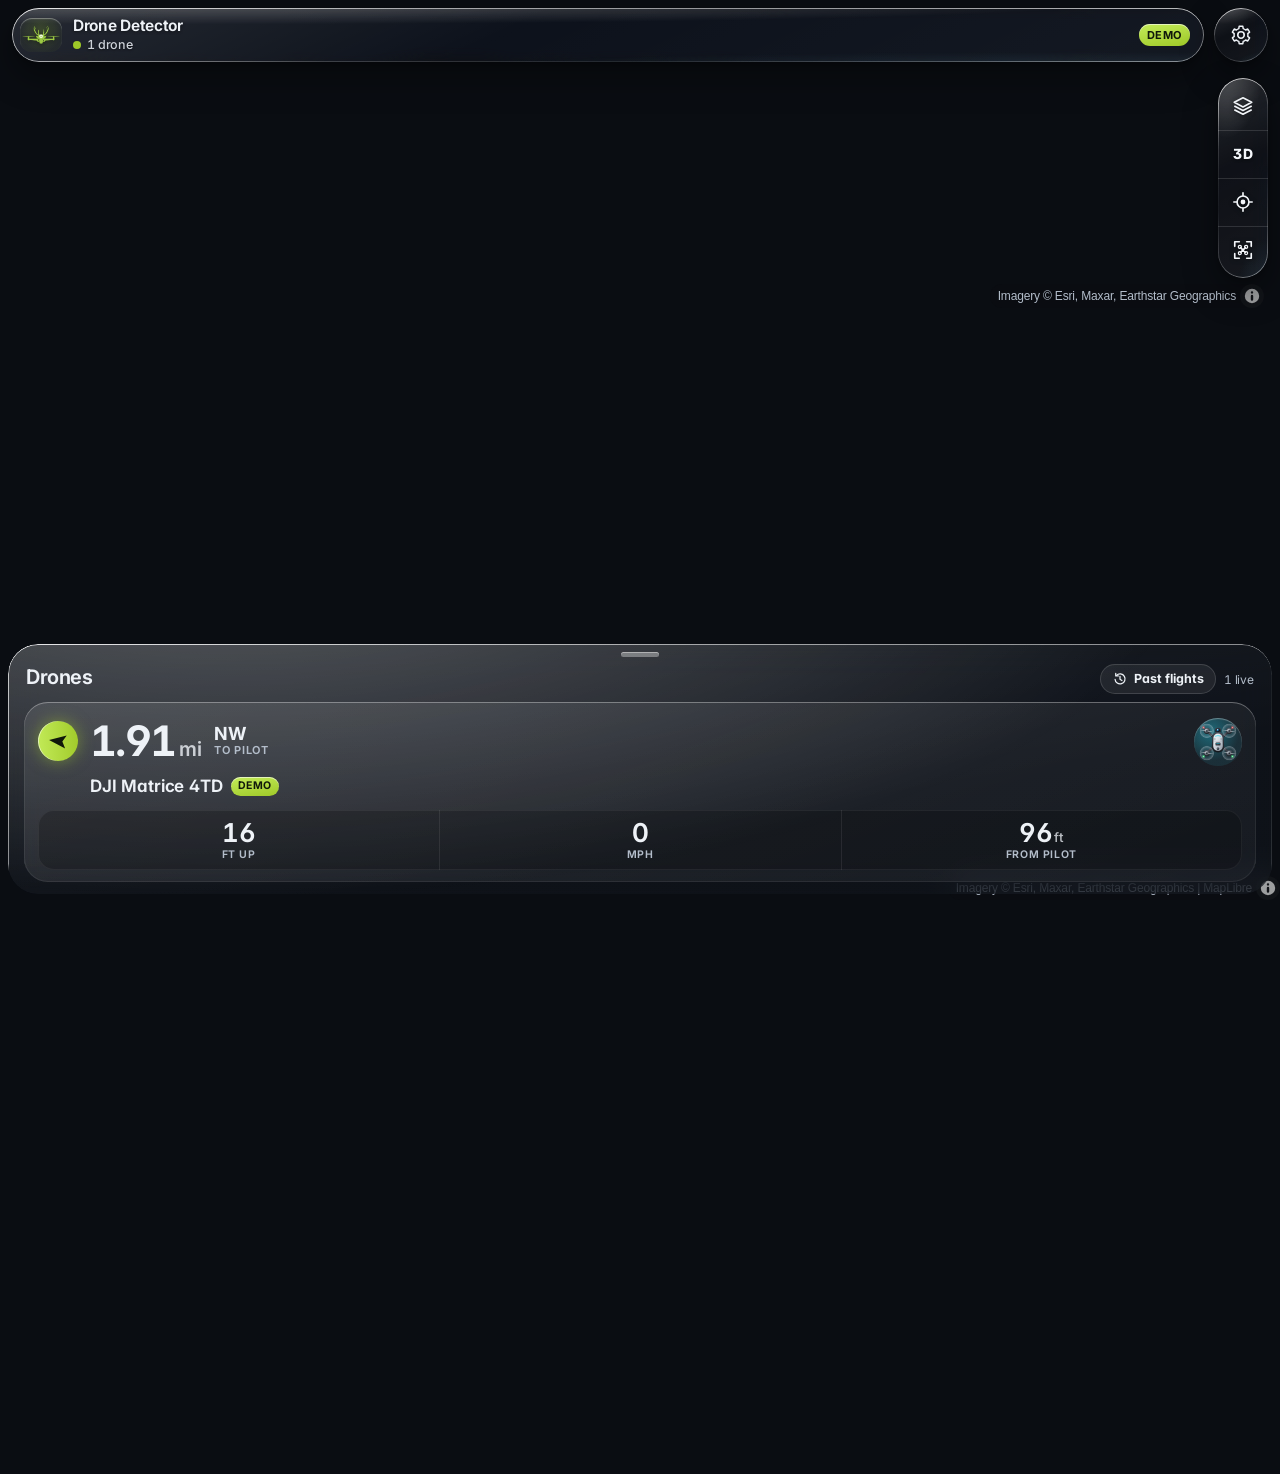
<file: web/index.html>
<!doctype html>
<html lang="en">
<head>
<meta charset="utf-8">
<meta name="viewport" content="width=device-width,initial-scale=1,maximum-scale=1,user-scalable=no,viewport-fit=cover">
<meta name="color-scheme" content="dark">
<title>Drone Detector</title>
<!-- iPhone: Add to Home Screen opens it full screen like an app -->
<meta name="apple-mobile-web-app-capable" content="yes">
<meta name="mobile-web-app-capable" content="yes">
<meta name="apple-mobile-web-app-status-bar-style" content="black-translucent">
<meta name="apple-mobile-web-app-title" content="Drone Detector">
<meta name="theme-color" content="#0a0d12">
<link rel="apple-touch-icon" href="img/apple-touch-icon.png">
<link rel="preconnect" href="https://fonts.gstatic.com" crossorigin>
<link rel="stylesheet" href="https://fonts.googleapis.com/css2?family=Inter:opsz,wght@14..32,400..800&family=Geist+Mono:wght@400..600&display=swap">
<link rel="stylesheet" href="vendor/maplibre-gl.css">
<link rel="stylesheet" href="app.css">
<script>try { var g = JSON.parse(localStorage.getItem("rid.glassTone")), t = JSON.parse(localStorage.getItem("rid.theme")); if (g != null ? g < 50 : t === "light") document.documentElement.dataset.theme = "light"; } catch (e) { }</script>
</head>
<body>
<!-- shared paint for the drone icons -->
<svg width="0" height="0" style="position:absolute" aria-hidden="true"><defs>
  <radialGradient id="g-motor" cx="38%" cy="32%" r="72%"><stop offset="0" stop-color="#eef2f6"/><stop offset=".42" stop-color="#8a94a0"/><stop offset="1" stop-color="#262b33"/></radialGradient>
  <radialGradient id="g-disc" r="50%"><stop offset="0" stop-color="#ffffff" stop-opacity="0"/><stop offset=".6" stop-color="#e8eef6" stop-opacity=".07"/><stop offset=".9" stop-color="#e8eef6" stop-opacity=".30"/><stop offset="1" stop-color="#e8eef6" stop-opacity=".04"/></radialGradient>
  <linearGradient id="g-arm" x1="0" y1="0" x2="1" y2="1"><stop offset="0" stop-color="#59626e"/><stop offset=".5" stop-color="#2c323b"/><stop offset="1" stop-color="#14181d"/></linearGradient>
  <linearGradient id="g-body" x1="0" y1="0" x2="1" y2="1"><stop offset="0" stop-color="#fbfcfd"/><stop offset=".5" stop-color="#d3d9e0"/><stop offset="1" stop-color="#8f99a5"/></linearGradient>
  <linearGradient id="g-shell" x1="0" y1="0" x2="0" y2="1"><stop offset="0" stop-color="#454c57"/><stop offset="1" stop-color="#14181d"/></linearGradient>
  <radialGradient id="g-lens" cx="34%" cy="32%" r="68%"><stop offset="0" stop-color="#b8f0ff"/><stop offset=".3" stop-color="#2a86c4"/><stop offset=".75" stop-color="#0a2a45"/><stop offset="1" stop-color="#02070d"/></radialGradient>
  <filter id="liquid" color-interpolation-filters="sRGB">
    <feTurbulence type="fractalNoise" baseFrequency="0.011 0.017" numOctaves="2" seed="11" result="n"/>
    <feGaussianBlur in="n" stdDeviation="3" result="b"/>
    <feDisplacementMap in="SourceGraphic" in2="b" scale="28" xChannelSelector="R" yChannelSelector="G"/>
  </filter>
  <linearGradient id="g-glassarrow" x1="0" y1="0" x2="1" y2="1"><stop offset="0" stop-color="#ffffff" stop-opacity=".95"/><stop offset=".45" stop-color="#cfefff" stop-opacity=".55"/><stop offset="1" stop-color="#7dd3fc" stop-opacity=".35"/></linearGradient>
  <radialGradient id="g-red"><stop offset="0" stop-color="#ff5a5a" stop-opacity=".95"/><stop offset="1" stop-color="#ff5a5a" stop-opacity="0"/></radialGradient>
  <radialGradient id="g-green"><stop offset="0" stop-color="#4dff8f" stop-opacity=".95"/><stop offset="1" stop-color="#4dff8f" stop-opacity="0"/></radialGradient>
</defs></svg>
<div id="map"></div>
<div id="cam3d" class="cam3d glass liquid hidden">
  <div class="cam-chips">
    <button data-cam="orbit">Orbit</button><button data-cam="spin" class="hidden" aria-label="Turn slowly">⟳ Spin</button><button data-cam="follow">Follow</button>
    <button data-cam="me">From me</button><button data-cam="pilot">From pilot</button><button data-cam="overview">Overview</button><button data-cam="free">Free</button>
  </div>
  <div class="cam-hint" id="cam-hint"></div>
</div>

<header id="top">
  <div class="brand glass liquid" id="brand">
    <div class="logo"><img src="img/brand-mark.png" alt=""></div>
    <div class="brand-text">
      <div class="brand-name">Drone Detector</div>
      <div class="brand-status"><span class="dot" id="st-dot"></span><span id="st-text">Starting…</span></div>
    </div>
    <span class="chip demo hidden" id="demo-chip">DEMO</span>
  </div>
  <button class="icon-btn glass liquid" id="btn-settings" aria-label="Settings">
    <svg viewBox="0 0 24 24"><path d="M12 15.5a3.5 3.5 0 1 0 0-7 3.5 3.5 0 0 0 0 7Z" fill="none" stroke="currentColor" stroke-width="1.8"/><path d="M19.4 13.5a7.7 7.7 0 0 0 0-3l2-1.6-2-3.4-2.4 1a7.6 7.6 0 0 0-2.6-1.5L14 2.5h-4l-.4 2.5A7.6 7.6 0 0 0 7 6.5l-2.4-1-2 3.4 2 1.6a7.7 7.7 0 0 0 0 3l-2 1.6 2 3.4 2.4-1a7.6 7.6 0 0 0 2.6 1.5l.4 2.5h4l.4-2.5a7.6 7.6 0 0 0 2.6-1.5l2.4 1 2-3.4-2-1.6Z" fill="none" stroke="currentColor" stroke-width="1.6" stroke-linejoin="round"/></svg>
  </button>
</header>

<div id="net-chip" class="net-chip glass hidden"></div>
<div id="wind" class="wind glass liquid hidden" role="button" aria-label="Wind">
  <div class="wind-row">
    <div class="rose" id="wind-rose">
      <span class="cn">N</span><span class="ce">E</span><span class="cs">S</span><span class="cw">W</span>
      <svg class="warrow" id="wind-arrow" viewBox="0 0 40 40"><path d="M20 3.5 27.5 19 21.8 17.2V34.5h-3.6V17.2L12.5 19Z" fill="url(#g-glassarrow)" stroke="rgba(255,255,255,.95)" stroke-width="1.1" stroke-linejoin="round"/><path d="M20 7.5 24.2 16.6" stroke="#fff" stroke-width="1.4" stroke-linecap="round" opacity=".9"/></svg>
    </div>
    <div class="wind-txt"><div class="wind-big"><span id="wind-spd">—</span><small>mph</small></div><div class="wind-sub" id="wind-sub">Wind</div></div>
  </div>
  <div class="wind-more hidden" id="wind-more"></div>
</div>

<div id="toast" class="toast glass hidden"></div>
<div id="google-mark" class="google-mark hidden">Google</div>

<div id="banner" class="banner glass hidden">
  <div class="banner-icon"><img src="img/drone_live.png" alt=""></div>
  <div class="banner-text"><div class="banner-title" id="banner-title"></div><div class="banner-body" id="banner-body"></div></div>
</div>

<div id="controls" class="glass liquid">
  <button class="ctl" id="btn-layers" aria-label="Map imagery">
    <svg viewBox="0 0 24 24"><path d="M12 3 2.5 8 12 13l9.5-5Z" fill="none" stroke="currentColor" stroke-width="1.8" stroke-linejoin="round"/><path d="m2.5 12 9.5 5 9.5-5M2.5 16l9.5 5 9.5-5" fill="none" stroke="currentColor" stroke-width="1.8" stroke-linejoin="round"/></svg>
  </button>
  <button class="ctl" id="btn-3d" aria-label="3D view"><span>3D</span></button>
  <button class="ctl c3d" id="btn-north" aria-label="Face north"><svg viewBox="0 0 24 24"><path d="M12 3.5 16.5 13h-9z" fill="#ef4444"/><path d="M12 20.5 7.5 13h9z" fill="currentColor" opacity=".55"/></svg></button>
  <button class="ctl c3d" id="btn-tiltup" aria-label="Tilt up"><svg viewBox="0 0 24 24"><path d="M6 15l6-6 6 6" fill="none" stroke="currentColor" stroke-width="2.2" stroke-linecap="round" stroke-linejoin="round"/></svg></button>
  <button class="ctl c3d" id="btn-tiltdn" aria-label="Tilt down"><svg viewBox="0 0 24 24"><path d="M6 9l6 6 6-6" fill="none" stroke="currentColor" stroke-width="2.2" stroke-linecap="round" stroke-linejoin="round"/></svg></button>
  <button class="ctl" id="btn-locate" aria-label="My location">
    <svg viewBox="0 0 24 24"><path d="M12 2v3M12 19v3M2 12h3M19 12h3" stroke="currentColor" stroke-width="1.8" stroke-linecap="round"/><circle cx="12" cy="12" r="6.5" fill="none" stroke="currentColor" stroke-width="1.8"/><circle cx="12" cy="12" r="2.6" fill="currentColor"/></svg>
  </button>
  <button class="ctl" id="btn-sky" aria-label="Find drones in the sky with the camera">
    <svg viewBox="0 0 24 24"><path d="M4 8V5.5A1.5 1.5 0 0 1 5.5 4H8M16 4h2.5A1.5 1.5 0 0 1 20 5.5V8M20 16v2.5a1.5 1.5 0 0 1-1.5 1.5H16M8 20H5.5A1.5 1.5 0 0 1 4 18.5V16" fill="none" stroke="currentColor" stroke-width="1.8" stroke-linecap="round"/><circle cx="12" cy="12" r="4.2" fill="none" stroke="currentColor" stroke-width="1.8"/><circle cx="12" cy="12" r="1.4" fill="currentColor"/></svg>
  </button>
  <button class="ctl" id="btn-fit" aria-label="Show all drones, pilots and me">
    <svg viewBox="0 0 24 24"><path d="M3 8V3h5M21 8V3h-5M3 16v5h5M21 16v5h-5" fill="none" stroke="currentColor" stroke-width="1.8" stroke-linecap="round" stroke-linejoin="round"/><path d="m9.2 9.2 5.6 5.6M14.8 9.2l-5.6 5.6" stroke="currentColor" stroke-width="1.6" stroke-linecap="round"/><circle cx="8.6" cy="8.6" r="1.7" fill="none" stroke="currentColor" stroke-width="1.3"/><circle cx="15.4" cy="8.6" r="1.7" fill="none" stroke="currentColor" stroke-width="1.3"/><circle cx="8.6" cy="15.4" r="1.7" fill="none" stroke="currentColor" stroke-width="1.3"/><circle cx="15.4" cy="15.4" r="1.7" fill="none" stroke="currentColor" stroke-width="1.3"/><circle cx="12" cy="12" r="1.6" fill="currentColor"/></svg>
  </button>
</div>

<section id="sheet" class="glass-solid">
  <div class="grab" id="grab"><span></span></div>
  <div id="sheet-inner"></div>
</section>

<div id="settings" class="modal hidden">
  <div class="modal-card glass-solid">
    <div class="modal-head"><div class="modal-title">Settings</div><button class="icon-btn plain" data-close aria-label="Close">✕</button></div>
    <div class="set-h">General</div>
    <div class="set-card">
      <div class="set set-static"><div><div class="set-name">Appearance</div><div class="set-sub">Dark or light panels</div></div>
        <div class="seg" id="theme-seg" role="radiogroup" aria-label="Appearance"><button data-theme-opt="dark" role="radio">Dark</button><button data-theme-opt="light" role="radio">Light</button></div></div>
      <div class="set set-static set-col"><div class="set-name">Glass</div><div class="set-sub">Really light on the left, clear in the middle, almost black on the right</div>
        <div class="slider-row"><span>Light</span><input type="range" id="glass-slider" min="0" max="100" step="1" value="68" aria-label="Glass tone"><span>Dark</span></div></div>
      <label class="set"><div><div class="set-name">Keep screen on</div><div class="set-sub">For the dash mount</div></div><input type="checkbox" data-set="keepScreenOn"><span class="sw"></span></label>
      <label class="set"><div><div class="set-name">Alert sound</div><div class="set-sub">Sound and vibration for new-drone alerts</div></div><input type="checkbox" data-set="alertSound"><span class="sw"></span></label>
    </div>
    <div class="set-h">Map</div>
    <div class="set-card">
      <label class="set"><div><div class="set-name">3D flight trail</div><div class="set-sub">Path drawn at the drone's height in 3D view</div></div><input type="checkbox" data-set="trail3d"><span class="sw"></span></label>
      <label class="set"><div><div class="set-name">Airspace and airports</div><div class="set-sub">FAA Class B, C, D, E and airports</div></div><input type="checkbox" data-set="airspace"><span class="sw"></span></label>
      <label class="set"><div><div class="set-name">Wind</div><div class="set-sub">Speed and direction where you are (Open-Meteo)</div></div><input type="checkbox" data-set="wind"><span class="sw"></span></label>
      <label class="set"><div><div class="set-name">Road and place names</div><div class="set-sub">Labels over the aerial map</div></div><input type="checkbox" data-set="labels"><span class="sw"></span></label>
      <label class="set"><div><div class="set-name">Planes and helicopters</div><div class="set-sub">ADS-B within 15 nm (adsb.lol)</div></div><input type="checkbox" data-set="aircraft"><span class="sw"></span></label>
    </div>
    <div class="set-h hidden" id="hh-h">Drone Detector handheld</div>
    <div class="set-card hidden" id="hh-card"></div>
    <div class="set-h">Receiver</div>
    <div class="set-card">
      <label class="set"><div><div class="set-name">Demo flight</div><div class="set-sub">Made-up flights: a Matrice and a Mavic searching woods, an Agras T50 spraying a field</div></div><input type="checkbox" data-set="demo"><span class="sw"></span></label>
      <label class="set" id="set-phone"><div><div class="set-name">Phone's own radios</div><div class="set-sub">Also hear drones close by with the phone's own Bluetooth and Wi-Fi. Short range only. DJI drones need a scanner: the phone can't pick up their Wi-Fi Remote ID.<span id="phone-caps"></span></div></div><input type="checkbox" data-set="phone"><span class="sw"></span></label>
      <label class="set" id="set-rider"><div><div class="set-name">Dronetag RIDER</div><div class="set-sub">Also show the drones a RIDER hears, over Bluetooth. Turning it off forgets the RIDER.</div></div><input type="checkbox" data-set="rider"><span class="sw"></span></label>
      <div class="set-buttons"><button class="btn" id="btn-reconnect">Reconnect receiver</button><button class="btn" id="btn-clear">Clear tracks</button></div>
    </div>
    <div class="set-h hidden" id="areas-h">Saved areas</div>
    <div class="set-card hidden" id="areas-card"></div>
    <div class="set-h">Google satellite</div>
    <div class="set-card">
      <div class="set-key"><div class="set-name">Google Maps API key</div>
        <div class="set-sub">For Google satellite imagery (Google Map Tiles API). Saved only on this phone.</div>
        <input id="gkey" type="password" placeholder="Paste your key here" autocomplete="off" autocapitalize="off" spellcheck="false"></div>
    </div>
    <div class="set-h">App updates</div>
    <div class="set-card">
      <div class="set-key"><div class="set-sub" id="upd-sub">Checks for updates every 2 minutes</div>
        <div class="set-buttons"><button class="btn" id="btn-upd-check">Check now</button><button class="btn primary hidden" id="btn-upd-install">Install update</button></div></div>
    </div>
    <div class="set-h">Help</div>
    <div class="set-card">
      <div class="set-key"><div class="set-name">Report a problem</div><div class="set-sub">Saves a screenshot of the map, the detector data and the time on the phone so it can be looked at later.</div>
        <div class="set-buttons"><button class="btn" id="btn-report">Report a problem</button></div></div>
    </div>
    <div class="set-foot" id="set-foot"></div>
  </div>
</div>

<div id="hh-wifi" class="modal hidden">
  <div class="modal-card glass-solid">
    <div class="modal-head"><div class="modal-title">Handheld Wi-Fi</div><button class="icon-btn plain" data-close aria-label="Close">✕</button></div>
    <div id="wifi-body"></div>
    <div class="set-sub" style="margin:12px 2px 4px">The handheld joins 2.4 GHz networks only, and reaches less far than your phone. Hotel and campground networks that need a sign-in page don't work.</div>
  </div>
</div>

<div id="report" class="modal hidden">
  <div class="modal-card glass-solid">
    <div class="modal-head"><div class="modal-title">Problem report saved</div><button class="icon-btn plain" data-close aria-label="Close">✕</button></div>
    <div class="set-sub" style="margin-bottom:12px">A screenshot of the screen, the detector data and the time are saved on the phone. Add a note if you like.</div>
    <textarea id="report-note" rows="3" placeholder="What looks wrong? (optional)"></textarea>
    <div class="set-buttons"><button class="btn primary" id="btn-report-save">Done</button></div>
  </div>
</div>

<div id="imagery" class="modal hidden">
  <div class="modal-card glass-solid">
    <div class="modal-head"><div class="modal-title">Map imagery</div><button class="icon-btn plain" data-close aria-label="Close">✕</button></div>
    <button class="img-opt" data-base="latest"><img class="thumb" data-thumb="latest" alt="">
      <div class="img-txt"><div class="set-name">Satellite · latest <span class="needs-data">Needs data</span></div><div class="set-sub" id="cap-latest">Esri World Imagery, newest available</div></div><span class="radio"></span></button>
    <button class="img-opt" data-base="google"><img class="thumb" data-thumb="google" alt="">
      <div class="img-txt"><div class="set-name">Google satellite <span class="needs-data">Needs data</span></div><div class="set-sub" id="cap-google">Add your Google Maps API key in Settings to use this.</div></div><span class="radio"></span></button>
    <button class="img-opt" data-base="ohio"><img class="thumb" data-thumb="ohio" alt="">
      <div class="img-txt"><div class="set-name">Ohio leaf-off · 3–6 inch <span class="pill leaf">LEAF-OFF</span> <span class="needs-data">Needs data</span></div><div class="set-sub" id="cap-ohio">Statewide aerial photos (OSIP III, 2017–2024). Sharpest close-up; Ohio only.</div></div><span class="radio"></span></button>
    <div class="sh-section">3D view</div>
    <button class="img-opt" data-look="sat"><img class="thumb" data-thumb="look-sat" alt="">
      <div class="img-txt"><div class="set-name">Satellite photo</div><div class="set-sub">The imagery picked above, draped over the hills.</div></div><span class="radio"></span></button>
    <button class="img-opt" data-look="topo"><img class="thumb" data-thumb="look-topo" alt="">
      <div class="img-txt"><div class="set-name">Topo map</div><div class="set-sub">USGS topographic map: woods, contour lines, water and road names. US only; a little soft when zoomed in close.</div></div><span class="radio"></span></button>
    <div class="sh-section">Airspace</div>
    <label class="set img-toggle"><div><div class="set-name">LAANC ceilings</div><div class="set-sub">FAA grid near airports: the highest you can get approved in each square (zoom in to see)</div></div><input type="checkbox" id="laanc-toggle"><span class="sw"></span></label>
    <label class="set img-toggle"><div><div class="set-name">Stadium rings</div><div class="set-sub">3 NM no-drone rings that apply during games and events</div></div><input type="checkbox" id="stadium-toggle"><span class="sw"></span></label>
    <div class="set-sub" style="padding:2px 4px 10px">Always shown with airspace on: Class B, C, D, E with altitude blocks, restricted, prohibited, warning, MOA and alert areas, national-security drone no-fly zones and standing defense TFRs. Live TFRs are not included yet: check the FAA's TFR list before flying.</div>
    <div class="sh-section">No signal</div>
    <div class="set-sub" style="padding:2px 4px 4px">Save the topo map and terrain of the area on screen, up to 25 x 25 mi, to use where there is no data. Satellite photos can't be saved.</div>
    <div class="set-buttons" style="margin:8px 0 6px"><button class="btn" id="btn-save-area">Save this area for no signal</button></div>
    <div class="set-sub" id="save-area-prog" style="padding:0 4px 8px"></div>
    <div class="sh-section">Imagery history here <span class="needs-data">Needs data</span></div>
    <div id="hist-list"></div>
  </div>
</div>

<script src="vendor/maplibre-gl.js"></script>
<script src="app.js"></script>
</body>
</html>
</file>
<file: web/vendor/maplibre-gl.css>
.maplibregl-map{font:12px/20px Helvetica Neue,Arial,Helvetica,sans-serif;overflow:hidden;position:relative;-webkit-tap-highlight-color:rgb(0 0 0/0)}.maplibregl-canvas{left:0;position:absolute;top:0}.maplibregl-map:fullscreen{height:100%;width:100%}.maplibregl-ctrl-group button.maplibregl-ctrl-compass{touch-action:none}.maplibregl-canvas-container.maplibregl-interactive,.maplibregl-ctrl-group button.maplibregl-ctrl-compass{cursor:grab;-webkit-user-select:none;-moz-user-select:none;user-select:none}.maplibregl-canvas-container.maplibregl-interactive.maplibregl-track-pointer{cursor:pointer}.maplibregl-canvas-container.maplibregl-interactive:active,.maplibregl-ctrl-group button.maplibregl-ctrl-compass:active{cursor:grabbing}.maplibregl-canvas-container.maplibregl-touch-zoom-rotate,.maplibregl-canvas-container.maplibregl-touch-zoom-rotate .maplibregl-canvas{touch-action:pan-x pan-y}.maplibregl-canvas-container.maplibregl-touch-drag-pan,.maplibregl-canvas-container.maplibregl-touch-drag-pan .maplibregl-canvas{touch-action:pinch-zoom}.maplibregl-canvas-container.maplibregl-touch-zoom-rotate.maplibregl-touch-drag-pan,.maplibregl-canvas-container.maplibregl-touch-zoom-rotate.maplibregl-touch-drag-pan .maplibregl-canvas{touch-action:none}.maplibregl-canvas-container.maplibregl-touch-drag-pan.maplibregl-cooperative-gestures,.maplibregl-canvas-container.maplibregl-touch-drag-pan.maplibregl-cooperative-gestures .maplibregl-canvas{touch-action:pan-x pan-y}.maplibregl-ctrl-bottom-left,.maplibregl-ctrl-bottom-right,.maplibregl-ctrl-top-left,.maplibregl-ctrl-top-right{pointer-events:none;position:absolute;z-index:2}.maplibregl-ctrl-top-left{left:0;top:0}.maplibregl-ctrl-top-right{right:0;top:0}.maplibregl-ctrl-bottom-left{bottom:0;left:0}.maplibregl-ctrl-bottom-right{bottom:0;right:0}.maplibregl-ctrl{clear:both;pointer-events:auto;transform:translate(0)}.maplibregl-ctrl-top-left .maplibregl-ctrl{float:left;margin:10px 0 0 10px}.maplibregl-ctrl-top-right .maplibregl-ctrl{float:right;margin:10px 10px 0 0}.maplibregl-ctrl-bottom-left .maplibregl-ctrl{float:left;margin:0 0 10px 10px}.maplibregl-ctrl-bottom-right .maplibregl-ctrl{float:right;margin:0 10px 10px 0}.maplibregl-ctrl-group{background:#fff;border-radius:4px}.maplibregl-ctrl-group:not(:empty){box-shadow:0 0 0 2px rgba(0,0,0,.1)}@media (forced-colors:active){.maplibregl-ctrl-group:not(:empty){box-shadow:0 0 0 2px ButtonText}}.maplibregl-ctrl-group button{background-color:transparent;border:0;box-sizing:border-box;cursor:pointer;display:block;height:29px;outline:none;padding:0;width:29px}.maplibregl-ctrl-group button+button{border-top:1px solid #ddd}.maplibregl-ctrl button .maplibregl-ctrl-icon{background-position:50%;background-repeat:no-repeat;display:block;height:100%;width:100%}@media (forced-colors:active){.maplibregl-ctrl-icon{background-color:transparent}.maplibregl-ctrl-group button+button{border-top:1px solid ButtonText}}.maplibregl-ctrl button::-moz-focus-inner{border:0;padding:0}.maplibregl-ctrl-attrib-button:focus,.maplibregl-ctrl-group button:focus{box-shadow:0 0 2px 2px #0096ff}.maplibregl-ctrl button:disabled{cursor:not-allowed}.maplibregl-ctrl button:disabled .maplibregl-ctrl-icon{opacity:.25}.maplibregl-ctrl button:not(:disabled):hover{background-color:rgb(0 0 0/5%)}.maplibregl-ctrl-group button:focus:focus-visible{box-shadow:0 0 2px 2px #0096ff}.maplibregl-ctrl-group button:focus:not(:focus-visible){box-shadow:none}.maplibregl-ctrl-group button:focus:first-child{border-radius:4px 4px 0 0}.maplibregl-ctrl-group button:focus:last-child{border-radius:0 0 4px 4px}.maplibregl-ctrl-group button:focus:only-child{border-radius:inherit}.maplibregl-ctrl button.maplibregl-ctrl-zoom-out .maplibregl-ctrl-icon{background-image:url("data:image/svg+xml;charset=utf-8,%3Csvg xmlns='http://www.w3.org/2000/svg' width='29' height='29' fill='%23333' viewBox='0 0 29 29'%3E%3Cpath d='M10 13c-.75 0-1.5.75-1.5 1.5S9.25 16 10 16h9c.75 0 1.5-.75 1.5-1.5S19.75 13 19 13z'/%3E%3C/svg%3E")}.maplibregl-ctrl button.maplibregl-ctrl-zoom-in .maplibregl-ctrl-icon{background-image:url("data:image/svg+xml;charset=utf-8,%3Csvg xmlns='http://www.w3.org/2000/svg' width='29' height='29' fill='%23333' viewBox='0 0 29 29'%3E%3Cpath d='M14.5 8.5c-.75 0-1.5.75-1.5 1.5v3h-3c-.75 0-1.5.75-1.5 1.5S9.25 16 10 16h3v3c0 .75.75 1.5 1.5 1.5S16 19.75 16 19v-3h3c.75 0 1.5-.75 1.5-1.5S19.75 13 19 13h-3v-3c0-.75-.75-1.5-1.5-1.5'/%3E%3C/svg%3E")}@media (forced-colors:active){.maplibregl-ctrl button.maplibregl-ctrl-zoom-out .maplibregl-ctrl-icon{background-image:url("data:image/svg+xml;charset=utf-8,%3Csvg xmlns='http://www.w3.org/2000/svg' width='29' height='29' fill='%23fff' viewBox='0 0 29 29'%3E%3Cpath d='M10 13c-.75 0-1.5.75-1.5 1.5S9.25 16 10 16h9c.75 0 1.5-.75 1.5-1.5S19.75 13 19 13z'/%3E%3C/svg%3E")}.maplibregl-ctrl button.maplibregl-ctrl-zoom-in .maplibregl-ctrl-icon{background-image:url("data:image/svg+xml;charset=utf-8,%3Csvg xmlns='http://www.w3.org/2000/svg' width='29' height='29' fill='%23fff' viewBox='0 0 29 29'%3E%3Cpath d='M14.5 8.5c-.75 0-1.5.75-1.5 1.5v3h-3c-.75 0-1.5.75-1.5 1.5S9.25 16 10 16h3v3c0 .75.75 1.5 1.5 1.5S16 19.75 16 19v-3h3c.75 0 1.5-.75 1.5-1.5S19.75 13 19 13h-3v-3c0-.75-.75-1.5-1.5-1.5'/%3E%3C/svg%3E")}}@media (forced-colors:active) and (prefers-color-scheme:light){.maplibregl-ctrl button.maplibregl-ctrl-zoom-out .maplibregl-ctrl-icon{background-image:url("data:image/svg+xml;charset=utf-8,%3Csvg xmlns='http://www.w3.org/2000/svg' width='29' height='29' viewBox='0 0 29 29'%3E%3Cpath d='M10 13c-.75 0-1.5.75-1.5 1.5S9.25 16 10 16h9c.75 0 1.5-.75 1.5-1.5S19.75 13 19 13z'/%3E%3C/svg%3E")}.maplibregl-ctrl button.maplibregl-ctrl-zoom-in .maplibregl-ctrl-icon{background-image:url("data:image/svg+xml;charset=utf-8,%3Csvg xmlns='http://www.w3.org/2000/svg' width='29' height='29' viewBox='0 0 29 29'%3E%3Cpath d='M14.5 8.5c-.75 0-1.5.75-1.5 1.5v3h-3c-.75 0-1.5.75-1.5 1.5S9.25 16 10 16h3v3c0 .75.75 1.5 1.5 1.5S16 19.75 16 19v-3h3c.75 0 1.5-.75 1.5-1.5S19.75 13 19 13h-3v-3c0-.75-.75-1.5-1.5-1.5'/%3E%3C/svg%3E")}}.maplibregl-ctrl button.maplibregl-ctrl-fullscreen .maplibregl-ctrl-icon{background-image:url("data:image/svg+xml;charset=utf-8,%3Csvg xmlns='http://www.w3.org/2000/svg' width='29' height='29' fill='%23333' viewBox='0 0 29 29'%3E%3Cpath d='M24 16v5.5c0 1.75-.75 2.5-2.5 2.5H16v-1l3-1.5-4-5.5 1-1 5.5 4 1.5-3zM6 16l1.5 3 5.5-4 1 1-4 5.5 3 1.5v1H7.5C5.75 24 5 23.25 5 21.5V16zm7-11v1l-3 1.5 4 5.5-1 1-5.5-4L6 13H5V7.5C5 5.75 5.75 5 7.5 5zm11 2.5c0-1.75-.75-2.5-2.5-2.5H16v1l3 1.5-4 5.5 1 1 5.5-4 1.5 3h1z'/%3E%3C/svg%3E")}.maplibregl-ctrl button.maplibregl-ctrl-shrink .maplibregl-ctrl-icon{background-image:url("data:image/svg+xml;charset=utf-8,%3Csvg xmlns='http://www.w3.org/2000/svg' width='29' height='29' viewBox='0 0 29 29'%3E%3Cpath d='M18.5 16c-1.75 0-2.5.75-2.5 2.5V24h1l1.5-3 5.5 4 1-1-4-5.5 3-1.5v-1zM13 18.5c0-1.75-.75-2.5-2.5-2.5H5v1l3 1.5L4 24l1 1 5.5-4 1.5 3h1zm3-8c0 1.75.75 2.5 2.5 2.5H24v-1l-3-1.5L25 5l-1-1-5.5 4L17 5h-1zM10.5 13c1.75 0 2.5-.75 2.5-2.5V5h-1l-1.5 3L5 4 4 5l4 5.5L5 12v1z'/%3E%3C/svg%3E")}@media (forced-colors:active){.maplibregl-ctrl button.maplibregl-ctrl-fullscreen .maplibregl-ctrl-icon{background-image:url("data:image/svg+xml;charset=utf-8,%3Csvg xmlns='http://www.w3.org/2000/svg' width='29' height='29' fill='%23fff' viewBox='0 0 29 29'%3E%3Cpath d='M24 16v5.5c0 1.75-.75 2.5-2.5 2.5H16v-1l3-1.5-4-5.5 1-1 5.5 4 1.5-3zM6 16l1.5 3 5.5-4 1 1-4 5.5 3 1.5v1H7.5C5.75 24 5 23.25 5 21.5V16zm7-11v1l-3 1.5 4 5.5-1 1-5.5-4L6 13H5V7.5C5 5.75 5.75 5 7.5 5zm11 2.5c0-1.75-.75-2.5-2.5-2.5H16v1l3 1.5-4 5.5 1 1 5.5-4 1.5 3h1z'/%3E%3C/svg%3E")}.maplibregl-ctrl button.maplibregl-ctrl-shrink .maplibregl-ctrl-icon{background-image:url("data:image/svg+xml;charset=utf-8,%3Csvg xmlns='http://www.w3.org/2000/svg' width='29' height='29' fill='%23fff' viewBox='0 0 29 29'%3E%3Cpath d='M18.5 16c-1.75 0-2.5.75-2.5 2.5V24h1l1.5-3 5.5 4 1-1-4-5.5 3-1.5v-1zM13 18.5c0-1.75-.75-2.5-2.5-2.5H5v1l3 1.5L4 24l1 1 5.5-4 1.5 3h1zm3-8c0 1.75.75 2.5 2.5 2.5H24v-1l-3-1.5L25 5l-1-1-5.5 4L17 5h-1zM10.5 13c1.75 0 2.5-.75 2.5-2.5V5h-1l-1.5 3L5 4 4 5l4 5.5L5 12v1z'/%3E%3C/svg%3E")}}@media (forced-colors:active) and (prefers-color-scheme:light){.maplibregl-ctrl button.maplibregl-ctrl-fullscreen .maplibregl-ctrl-icon{background-image:url("data:image/svg+xml;charset=utf-8,%3Csvg xmlns='http://www.w3.org/2000/svg' width='29' height='29' viewBox='0 0 29 29'%3E%3Cpath d='M24 16v5.5c0 1.75-.75 2.5-2.5 2.5H16v-1l3-1.5-4-5.5 1-1 5.5 4 1.5-3zM6 16l1.5 3 5.5-4 1 1-4 5.5 3 1.5v1H7.5C5.75 24 5 23.25 5 21.5V16zm7-11v1l-3 1.5 4 5.5-1 1-5.5-4L6 13H5V7.5C5 5.75 5.75 5 7.5 5zm11 2.5c0-1.75-.75-2.5-2.5-2.5H16v1l3 1.5-4 5.5 1 1 5.5-4 1.5 3h1z'/%3E%3C/svg%3E")}.maplibregl-ctrl button.maplibregl-ctrl-shrink .maplibregl-ctrl-icon{background-image:url("data:image/svg+xml;charset=utf-8,%3Csvg xmlns='http://www.w3.org/2000/svg' width='29' height='29' viewBox='0 0 29 29'%3E%3Cpath d='M18.5 16c-1.75 0-2.5.75-2.5 2.5V24h1l1.5-3 5.5 4 1-1-4-5.5 3-1.5v-1zM13 18.5c0-1.75-.75-2.5-2.5-2.5H5v1l3 1.5L4 24l1 1 5.5-4 1.5 3h1zm3-8c0 1.75.75 2.5 2.5 2.5H24v-1l-3-1.5L25 5l-1-1-5.5 4L17 5h-1zM10.5 13c1.75 0 2.5-.75 2.5-2.5V5h-1l-1.5 3L5 4 4 5l4 5.5L5 12v1z'/%3E%3C/svg%3E")}}.maplibregl-ctrl button.maplibregl-ctrl-compass .maplibregl-ctrl-icon{background-image:url("data:image/svg+xml;charset=utf-8,%3Csvg xmlns='http://www.w3.org/2000/svg' width='29' height='29' fill='%23333' viewBox='0 0 29 29'%3E%3Cpath d='m10.5 14 4-8 4 8z'/%3E%3Cpath fill='%23ccc' d='m10.5 16 4 8 4-8z'/%3E%3C/svg%3E")}@media (forced-colors:active){.maplibregl-ctrl button.maplibregl-ctrl-compass .maplibregl-ctrl-icon{background-image:url("data:image/svg+xml;charset=utf-8,%3Csvg xmlns='http://www.w3.org/2000/svg' width='29' height='29' fill='%23fff' viewBox='0 0 29 29'%3E%3Cpath d='m10.5 14 4-8 4 8z'/%3E%3Cpath fill='%23ccc' d='m10.5 16 4 8 4-8z'/%3E%3C/svg%3E")}}@media (forced-colors:active) and (prefers-color-scheme:light){.maplibregl-ctrl button.maplibregl-ctrl-compass .maplibregl-ctrl-icon{background-image:url("data:image/svg+xml;charset=utf-8,%3Csvg xmlns='http://www.w3.org/2000/svg' width='29' height='29' viewBox='0 0 29 29'%3E%3Cpath d='m10.5 14 4-8 4 8z'/%3E%3Cpath fill='%23ccc' d='m10.5 16 4 8 4-8z'/%3E%3C/svg%3E")}}.maplibregl-ctrl button.maplibregl-ctrl-terrain .maplibregl-ctrl-icon{background-image:url("data:image/svg+xml;charset=utf-8,%3Csvg xmlns='http://www.w3.org/2000/svg' width='22' height='22' fill='%23333' viewBox='0 0 22 22'%3E%3Cpath d='m1.754 13.406 4.453-4.851 3.09 3.09 3.281 3.277.969-.969-3.309-3.312 3.844-4.121 6.148 6.886h1.082v-.855l-7.207-8.07-4.84 5.187L6.169 6.57l-5.48 5.965v.871ZM.688 16.844h20.625v1.375H.688Zm0 0'/%3E%3C/svg%3E")}.maplibregl-ctrl button.maplibregl-ctrl-terrain-enabled .maplibregl-ctrl-icon{background-image:url("data:image/svg+xml;charset=utf-8,%3Csvg xmlns='http://www.w3.org/2000/svg' width='22' height='22' fill='%2333b5e5' viewBox='0 0 22 22'%3E%3Cpath d='m1.754 13.406 4.453-4.851 3.09 3.09 3.281 3.277.969-.969-3.309-3.312 3.844-4.121 6.148 6.886h1.082v-.855l-7.207-8.07-4.84 5.187L6.169 6.57l-5.48 5.965v.871ZM.688 16.844h20.625v1.375H.688Zm0 0'/%3E%3C/svg%3E")}.maplibregl-ctrl button.maplibregl-ctrl-geolocate .maplibregl-ctrl-icon{background-image:url("data:image/svg+xml;charset=utf-8,%3Csvg xmlns='http://www.w3.org/2000/svg' width='29' height='29' fill='%23333' viewBox='0 0 20 20'%3E%3Cpath d='M10 4C9 4 9 5 9 5v.1A5 5 0 0 0 5.1 9H5s-1 0-1 1 1 1 1 1h.1A5 5 0 0 0 9 14.9v.1s0 1 1 1 1-1 1-1v-.1a5 5 0 0 0 3.9-3.9h.1s1 0 1-1-1-1-1-1h-.1A5 5 0 0 0 11 5.1V5s0-1-1-1m0 2.5a3.5 3.5 0 1 1 0 7 3.5 3.5 0 1 1 0-7'/%3E%3Ccircle cx='10' cy='10' r='2'/%3E%3C/svg%3E")}.maplibregl-ctrl button.maplibregl-ctrl-geolocate:disabled .maplibregl-ctrl-icon{background-image:url("data:image/svg+xml;charset=utf-8,%3Csvg xmlns='http://www.w3.org/2000/svg' width='29' height='29' fill='%23aaa' viewBox='0 0 20 20'%3E%3Cpath d='M10 4C9 4 9 5 9 5v.1A5 5 0 0 0 5.1 9H5s-1 0-1 1 1 1 1 1h.1A5 5 0 0 0 9 14.9v.1s0 1 1 1 1-1 1-1v-.1a5 5 0 0 0 3.9-3.9h.1s1 0 1-1-1-1-1-1h-.1A5 5 0 0 0 11 5.1V5s0-1-1-1m0 2.5a3.5 3.5 0 1 1 0 7 3.5 3.5 0 1 1 0-7'/%3E%3Ccircle cx='10' cy='10' r='2'/%3E%3Cpath fill='red' d='m14 5 1 1-9 9-1-1z'/%3E%3C/svg%3E")}.maplibregl-ctrl button.maplibregl-ctrl-geolocate.maplibregl-ctrl-geolocate-active .maplibregl-ctrl-icon{background-image:url("data:image/svg+xml;charset=utf-8,%3Csvg xmlns='http://www.w3.org/2000/svg' width='29' height='29' fill='%2333b5e5' viewBox='0 0 20 20'%3E%3Cpath d='M10 4C9 4 9 5 9 5v.1A5 5 0 0 0 5.1 9H5s-1 0-1 1 1 1 1 1h.1A5 5 0 0 0 9 14.9v.1s0 1 1 1 1-1 1-1v-.1a5 5 0 0 0 3.9-3.9h.1s1 0 1-1-1-1-1-1h-.1A5 5 0 0 0 11 5.1V5s0-1-1-1m0 2.5a3.5 3.5 0 1 1 0 7 3.5 3.5 0 1 1 0-7'/%3E%3Ccircle cx='10' cy='10' r='2'/%3E%3C/svg%3E")}.maplibregl-ctrl button.maplibregl-ctrl-geolocate.maplibregl-ctrl-geolocate-active-error .maplibregl-ctrl-icon{background-image:url("data:image/svg+xml;charset=utf-8,%3Csvg xmlns='http://www.w3.org/2000/svg' width='29' height='29' fill='%23e58978' viewBox='0 0 20 20'%3E%3Cpath d='M10 4C9 4 9 5 9 5v.1A5 5 0 0 0 5.1 9H5s-1 0-1 1 1 1 1 1h.1A5 5 0 0 0 9 14.9v.1s0 1 1 1 1-1 1-1v-.1a5 5 0 0 0 3.9-3.9h.1s1 0 1-1-1-1-1-1h-.1A5 5 0 0 0 11 5.1V5s0-1-1-1m0 2.5a3.5 3.5 0 1 1 0 7 3.5 3.5 0 1 1 0-7'/%3E%3Ccircle cx='10' cy='10' r='2'/%3E%3C/svg%3E")}.maplibregl-ctrl button.maplibregl-ctrl-geolocate.maplibregl-ctrl-geolocate-background .maplibregl-ctrl-icon{background-image:url("data:image/svg+xml;charset=utf-8,%3Csvg xmlns='http://www.w3.org/2000/svg' width='29' height='29' fill='%2333b5e5' viewBox='0 0 20 20'%3E%3Cpath d='M10 4C9 4 9 5 9 5v.1A5 5 0 0 0 5.1 9H5s-1 0-1 1 1 1 1 1h.1A5 5 0 0 0 9 14.9v.1s0 1 1 1 1-1 1-1v-.1a5 5 0 0 0 3.9-3.9h.1s1 0 1-1-1-1-1-1h-.1A5 5 0 0 0 11 5.1V5s0-1-1-1m0 2.5a3.5 3.5 0 1 1 0 7 3.5 3.5 0 1 1 0-7'/%3E%3C/svg%3E")}.maplibregl-ctrl button.maplibregl-ctrl-geolocate.maplibregl-ctrl-geolocate-background-error .maplibregl-ctrl-icon{background-image:url("data:image/svg+xml;charset=utf-8,%3Csvg xmlns='http://www.w3.org/2000/svg' width='29' height='29' fill='%23e54e33' viewBox='0 0 20 20'%3E%3Cpath d='M10 4C9 4 9 5 9 5v.1A5 5 0 0 0 5.1 9H5s-1 0-1 1 1 1 1 1h.1A5 5 0 0 0 9 14.9v.1s0 1 1 1 1-1 1-1v-.1a5 5 0 0 0 3.9-3.9h.1s1 0 1-1-1-1-1-1h-.1A5 5 0 0 0 11 5.1V5s0-1-1-1m0 2.5a3.5 3.5 0 1 1 0 7 3.5 3.5 0 1 1 0-7'/%3E%3C/svg%3E")}.maplibregl-ctrl button.maplibregl-ctrl-geolocate.maplibregl-ctrl-geolocate-waiting .maplibregl-ctrl-icon{animation:maplibregl-spin 2s linear infinite}@media (forced-colors:active){.maplibregl-ctrl button.maplibregl-ctrl-geolocate .maplibregl-ctrl-icon{background-image:url("data:image/svg+xml;charset=utf-8,%3Csvg xmlns='http://www.w3.org/2000/svg' width='29' height='29' fill='%23fff' viewBox='0 0 20 20'%3E%3Cpath d='M10 4C9 4 9 5 9 5v.1A5 5 0 0 0 5.1 9H5s-1 0-1 1 1 1 1 1h.1A5 5 0 0 0 9 14.9v.1s0 1 1 1 1-1 1-1v-.1a5 5 0 0 0 3.9-3.9h.1s1 0 1-1-1-1-1-1h-.1A5 5 0 0 0 11 5.1V5s0-1-1-1m0 2.5a3.5 3.5 0 1 1 0 7 3.5 3.5 0 1 1 0-7'/%3E%3Ccircle cx='10' cy='10' r='2'/%3E%3C/svg%3E")}.maplibregl-ctrl button.maplibregl-ctrl-geolocate:disabled .maplibregl-ctrl-icon{background-image:url("data:image/svg+xml;charset=utf-8,%3Csvg xmlns='http://www.w3.org/2000/svg' width='29' height='29' fill='%23999' viewBox='0 0 20 20'%3E%3Cpath d='M10 4C9 4 9 5 9 5v.1A5 5 0 0 0 5.1 9H5s-1 0-1 1 1 1 1 1h.1A5 5 0 0 0 9 14.9v.1s0 1 1 1 1-1 1-1v-.1a5 5 0 0 0 3.9-3.9h.1s1 0 1-1-1-1-1-1h-.1A5 5 0 0 0 11 5.1V5s0-1-1-1m0 2.5a3.5 3.5 0 1 1 0 7 3.5 3.5 0 1 1 0-7'/%3E%3Ccircle cx='10' cy='10' r='2'/%3E%3Cpath fill='red' d='m14 5 1 1-9 9-1-1z'/%3E%3C/svg%3E")}.maplibregl-ctrl button.maplibregl-ctrl-geolocate.maplibregl-ctrl-geolocate-active .maplibregl-ctrl-icon{background-image:url("data:image/svg+xml;charset=utf-8,%3Csvg xmlns='http://www.w3.org/2000/svg' width='29' height='29' fill='%2333b5e5' viewBox='0 0 20 20'%3E%3Cpath d='M10 4C9 4 9 5 9 5v.1A5 5 0 0 0 5.1 9H5s-1 0-1 1 1 1 1 1h.1A5 5 0 0 0 9 14.9v.1s0 1 1 1 1-1 1-1v-.1a5 5 0 0 0 3.9-3.9h.1s1 0 1-1-1-1-1-1h-.1A5 5 0 0 0 11 5.1V5s0-1-1-1m0 2.5a3.5 3.5 0 1 1 0 7 3.5 3.5 0 1 1 0-7'/%3E%3Ccircle cx='10' cy='10' r='2'/%3E%3C/svg%3E")}.maplibregl-ctrl button.maplibregl-ctrl-geolocate.maplibregl-ctrl-geolocate-active-error .maplibregl-ctrl-icon{background-image:url("data:image/svg+xml;charset=utf-8,%3Csvg xmlns='http://www.w3.org/2000/svg' width='29' height='29' fill='%23e58978' viewBox='0 0 20 20'%3E%3Cpath d='M10 4C9 4 9 5 9 5v.1A5 5 0 0 0 5.1 9H5s-1 0-1 1 1 1 1 1h.1A5 5 0 0 0 9 14.9v.1s0 1 1 1 1-1 1-1v-.1a5 5 0 0 0 3.9-3.9h.1s1 0 1-1-1-1-1-1h-.1A5 5 0 0 0 11 5.1V5s0-1-1-1m0 2.5a3.5 3.5 0 1 1 0 7 3.5 3.5 0 1 1 0-7'/%3E%3Ccircle cx='10' cy='10' r='2'/%3E%3C/svg%3E")}.maplibregl-ctrl button.maplibregl-ctrl-geolocate.maplibregl-ctrl-geolocate-background .maplibregl-ctrl-icon{background-image:url("data:image/svg+xml;charset=utf-8,%3Csvg xmlns='http://www.w3.org/2000/svg' width='29' height='29' fill='%2333b5e5' viewBox='0 0 20 20'%3E%3Cpath d='M10 4C9 4 9 5 9 5v.1A5 5 0 0 0 5.1 9H5s-1 0-1 1 1 1 1 1h.1A5 5 0 0 0 9 14.9v.1s0 1 1 1 1-1 1-1v-.1a5 5 0 0 0 3.9-3.9h.1s1 0 1-1-1-1-1-1h-.1A5 5 0 0 0 11 5.1V5s0-1-1-1m0 2.5a3.5 3.5 0 1 1 0 7 3.5 3.5 0 1 1 0-7'/%3E%3C/svg%3E")}.maplibregl-ctrl button.maplibregl-ctrl-geolocate.maplibregl-ctrl-geolocate-background-error .maplibregl-ctrl-icon{background-image:url("data:image/svg+xml;charset=utf-8,%3Csvg xmlns='http://www.w3.org/2000/svg' width='29' height='29' fill='%23e54e33' viewBox='0 0 20 20'%3E%3Cpath d='M10 4C9 4 9 5 9 5v.1A5 5 0 0 0 5.1 9H5s-1 0-1 1 1 1 1 1h.1A5 5 0 0 0 9 14.9v.1s0 1 1 1 1-1 1-1v-.1a5 5 0 0 0 3.9-3.9h.1s1 0 1-1-1-1-1-1h-.1A5 5 0 0 0 11 5.1V5s0-1-1-1m0 2.5a3.5 3.5 0 1 1 0 7 3.5 3.5 0 1 1 0-7'/%3E%3C/svg%3E")}}@media (forced-colors:active) and (prefers-color-scheme:light){.maplibregl-ctrl button.maplibregl-ctrl-geolocate .maplibregl-ctrl-icon{background-image:url("data:image/svg+xml;charset=utf-8,%3Csvg xmlns='http://www.w3.org/2000/svg' width='29' height='29' viewBox='0 0 20 20'%3E%3Cpath d='M10 4C9 4 9 5 9 5v.1A5 5 0 0 0 5.1 9H5s-1 0-1 1 1 1 1 1h.1A5 5 0 0 0 9 14.9v.1s0 1 1 1 1-1 1-1v-.1a5 5 0 0 0 3.9-3.9h.1s1 0 1-1-1-1-1-1h-.1A5 5 0 0 0 11 5.1V5s0-1-1-1m0 2.5a3.5 3.5 0 1 1 0 7 3.5 3.5 0 1 1 0-7'/%3E%3Ccircle cx='10' cy='10' r='2'/%3E%3C/svg%3E")}.maplibregl-ctrl button.maplibregl-ctrl-geolocate:disabled .maplibregl-ctrl-icon{background-image:url("data:image/svg+xml;charset=utf-8,%3Csvg xmlns='http://www.w3.org/2000/svg' width='29' height='29' fill='%23666' viewBox='0 0 20 20'%3E%3Cpath d='M10 4C9 4 9 5 9 5v.1A5 5 0 0 0 5.1 9H5s-1 0-1 1 1 1 1 1h.1A5 5 0 0 0 9 14.9v.1s0 1 1 1 1-1 1-1v-.1a5 5 0 0 0 3.9-3.9h.1s1 0 1-1-1-1-1-1h-.1A5 5 0 0 0 11 5.1V5s0-1-1-1m0 2.5a3.5 3.5 0 1 1 0 7 3.5 3.5 0 1 1 0-7'/%3E%3Ccircle cx='10' cy='10' r='2'/%3E%3Cpath fill='red' d='m14 5 1 1-9 9-1-1z'/%3E%3C/svg%3E")}}@keyframes maplibregl-spin{0%{transform:rotate(0deg)}to{transform:rotate(1turn)}}a.maplibregl-ctrl-logo{background-image:url("data:image/svg+xml;charset=utf-8,%3Csvg xmlns='http://www.w3.org/2000/svg' width='88' height='23' fill='none'%3E%3Cpath fill='%23000' fill-opacity='.4' fill-rule='evenodd' d='M17.408 16.796h-1.827l2.501-12.095h.198l3.324 6.533.988 2.19.988-2.19 3.258-6.533h.181l2.6 12.095h-1.81l-1.218-5.644-.362-1.71-.658 1.71-2.929 5.644h-.098l-2.914-5.644-.757-1.71-.345 1.71zm1.958-3.42-.726 3.663a1.255 1.255 0 0 1-1.232 1.011h-1.827a1.255 1.255 0 0 1-1.229-1.509l2.501-12.095a1.255 1.255 0 0 1 1.23-1.001h.197a1.25 1.25 0 0 1 1.12.685l3.19 6.273 3.125-6.263a1.25 1.25 0 0 1 1.123-.695h.181a1.255 1.255 0 0 1 1.227.991l1.443 6.71a5 5 0 0 1 .314-.787l.009-.016a4.6 4.6 0 0 1 1.777-1.887c.782-.46 1.668-.667 2.611-.667a4.6 4.6 0 0 1 1.7.32l.306.134c.21-.16.474-.256.759-.256h1.694a1.255 1.255 0 0 1 1.212.925 1.255 1.255 0 0 1 1.212-.925h1.711c.284 0 .545.094.755.252.613-.3 1.312-.45 2.075-.45 1.356 0 2.557.445 3.482 1.4q.47.48.763 1.064V4.701a1.255 1.255 0 0 1 1.255-1.255h1.86A1.255 1.255 0 0 1 54.44 4.7v9.194h2.217c.19 0 .37.043.532.118v-4.77c0-.356.147-.678.385-.906a2.42 2.42 0 0 1-.682-1.71c0-.665.267-1.253.735-1.7a2.45 2.45 0 0 1 1.722-.674 2.43 2.43 0 0 1 1.705.675q.318.302.504.683V4.7a1.255 1.255 0 0 1 1.255-1.255h1.744A1.255 1.255 0 0 1 65.812 4.7v3.335a4.8 4.8 0 0 1 1.526-.246c.938 0 1.817.214 2.59.69a4.47 4.47 0 0 1 1.67 1.743v-.98a1.255 1.255 0 0 1 1.256-1.256h1.777c.233 0 .451.064.639.174a3.4 3.4 0 0 1 1.567-.372c.346 0 .861.02 1.285.232a1.25 1.25 0 0 1 .689 1.004 4.7 4.7 0 0 1 .853-.588c.795-.44 1.675-.647 2.61-.647 1.385 0 2.65.39 3.525 1.396.836.938 1.168 2.173 1.168 3.528q-.001.515-.056 1.051a1.255 1.255 0 0 1-.947 1.09l.408.952a1.255 1.255 0 0 1-.477 1.552c-.418.268-.92.463-1.458.612-.613.171-1.304.244-2.049.244-1.06 0-2.043-.207-2.886-.698l-.015-.008c-.798-.48-1.419-1.135-1.818-1.963l-.004-.008a5.8 5.8 0 0 1-.548-2.512q0-.429.053-.843a1.3 1.3 0 0 1-.333-.086l-.166-.004c-.223 0-.426.062-.643.228-.03.024-.142.139-.142.59v3.883a1.255 1.255 0 0 1-1.256 1.256h-1.777a1.255 1.255 0 0 1-1.256-1.256V15.69l-.032.057a4.8 4.8 0 0 1-1.86 1.833 5.04 5.04 0 0 1-2.484.634 4.5 4.5 0 0 1-1.935-.424 1.25 1.25 0 0 1-.764.258h-1.71a1.255 1.255 0 0 1-1.256-1.255V7.687a2.4 2.4 0 0 1-.428.625c.253.23.412.561.412.93v7.553a1.255 1.255 0 0 1-1.256 1.255h-1.843a1.25 1.25 0 0 1-.894-.373c-.228.23-.544.373-.894.373H51.32a1.255 1.255 0 0 1-1.256-1.255v-1.251l-.061.117a4.7 4.7 0 0 1-1.782 1.884 4.77 4.77 0 0 1-2.485.67 5.6 5.6 0 0 1-1.485-.188l.009 2.764a1.255 1.255 0 0 1-1.255 1.259h-1.729a1.255 1.255 0 0 1-1.255-1.255v-3.537a1.255 1.255 0 0 1-1.167.793h-1.679a1.25 1.25 0 0 1-.77-.263 4.5 4.5 0 0 1-1.945.429c-.885 0-1.724-.21-2.495-.632l-.017-.01a5 5 0 0 1-1.081-.836 1.255 1.255 0 0 1-1.254 1.312h-1.81a1.255 1.255 0 0 1-1.228-.99l-.782-3.625-2.044 3.939a1.25 1.25 0 0 1-1.115.676h-.098a1.25 1.25 0 0 1-1.116-.68l-2.061-3.994zM35.92 16.63l.207-.114.223-.15q.493-.356.735-.785l.061-.118.033 1.332h1.678V9.242h-1.694l-.033 1.267q-.133-.329-.526-.658l-.032-.028a3.2 3.2 0 0 0-.668-.428l-.27-.12a3.3 3.3 0 0 0-1.235-.23q-1.136-.001-1.974.493a3.36 3.36 0 0 0-1.3 1.382q-.445.89-.444 2.074 0 1.2.51 2.107a3.8 3.8 0 0 0 1.382 1.381 3.9 3.9 0 0 0 1.893.477q.795 0 1.455-.33zm-2.789-5.38q-.576.675-.575 1.762 0 1.102.559 1.794.576.675 1.645.675a2.25 2.25 0 0 0 .934-.19 2.2 2.2 0 0 0 .468-.29l.178-.161a2.2 2.2 0 0 0 .397-.561q.244-.5.244-1.15v-.115q0-.708-.296-1.267l-.043-.077a2.2 2.2 0 0 0-.633-.709l-.13-.086-.047-.028a2.1 2.1 0 0 0-1.073-.285q-1.052 0-1.629.692zm2.316 2.706c.163-.17.28-.407.28-.83v-.114c0-.292-.06-.508-.15-.68a.96.96 0 0 0-.353-.389.85.85 0 0 0-.464-.127c-.4 0-.56.114-.664.239l-.01.012c-.148.174-.275.45-.275.945 0 .506.122.801.27.99.097.11.266.224.68.224.303 0 .504-.09.687-.269zm7.545 1.705a2.6 2.6 0 0 0 .331.423q.319.33.755.548l.173.074q.65.255 1.49.255 1.02 0 1.844-.493a3.45 3.45 0 0 0 1.316-1.4q.493-.904.493-2.089 0-1.909-.988-2.913-.988-1.02-2.584-1.02-.898 0-1.575.347a3 3 0 0 0-.415.262l-.199.166a3.4 3.4 0 0 0-.64.82V9.242h-1.712v11.553h1.729l-.017-5.134zm.53-1.138q.206.29.48.5l.155.11.053.034q.51.296 1.119.297 1.07 0 1.645-.675.577-.69.576-1.762 0-1.119-.576-1.777-.558-.675-1.645-.675-.435 0-.835.16a2 2 0 0 0-.284.136 2 2 0 0 0-.363.254 2.2 2.2 0 0 0-.46.569l-.082.162a2.6 2.6 0 0 0-.213 1.072v.115q0 .707.296 1.267l.135.211zm.964-.818a1.1 1.1 0 0 0 .367.385.94.94 0 0 0 .476.118c.423 0 .59-.117.687-.23.159-.194.28-.478.28-.95 0-.53-.133-.8-.266-.952l-.021-.025c-.078-.094-.231-.221-.68-.221a1 1 0 0 0-.503.135l-.012.007a.86.86 0 0 0-.335.343c-.073.133-.132.324-.132.614v.115a1.4 1.4 0 0 0 .14.66zm15.7-6.222q.347-.346.346-.856a1.05 1.05 0 0 0-.345-.79 1.18 1.18 0 0 0-.84-.329q-.51 0-.855.33a1.05 1.05 0 0 0-.346.79q0 .51.346.855.345.346.856.346.51 0 .839-.346zm4.337 9.314.033-1.332q.191.403.59.747l.098.081a4 4 0 0 0 .316.224l.223.122a3.2 3.2 0 0 0 1.44.322 3.8 3.8 0 0 0 1.875-.477 3.5 3.5 0 0 0 1.382-1.366q.527-.89.526-2.09 0-1.184-.444-2.073a3.24 3.24 0 0 0-1.283-1.399q-.823-.51-1.942-.51a3.5 3.5 0 0 0-1.527.344l-.086.043-.165.09a3 3 0 0 0-.33.214q-.432.315-.656.707a2 2 0 0 0-.099.198l.082-1.283V4.701h-1.744v12.095zm.473-2.509a2.5 2.5 0 0 0 .566.7q.117.098.245.18l.144.08a2.1 2.1 0 0 0 .975.232q1.07 0 1.645-.675.576-.69.576-1.778 0-1.102-.576-1.777-.56-.691-1.645-.692a2.2 2.2 0 0 0-1.015.235q-.22.113-.415.282l-.15.142a2.1 2.1 0 0 0-.42.594q-.223.479-.223 1.1v.115q0 .705.293 1.26zm2.616-.293c.157-.191.28-.479.28-.967 0-.51-.13-.79-.276-.961l-.021-.026c-.082-.1-.232-.225-.67-.225a.87.87 0 0 0-.681.279l-.012.011c-.154.155-.274.38-.274.807v.115c0 .285.057.499.144.669a1.1 1.1 0 0 0 .367.405c.137.082.28.123.455.123.423 0 .59-.118.686-.23zm8.266-3.013q.345-.13.724-.14l.069-.002q.493 0 .642.099l.247-1.794q-.196-.099-.717-.099a2.3 2.3 0 0 0-.545.063 2 2 0 0 0-.411.148 2.2 2.2 0 0 0-.4.249 2.5 2.5 0 0 0-.485.499 2.7 2.7 0 0 0-.32.581l-.05.137v-1.48h-1.778v7.553h1.777v-3.884q0-.546.159-.943a1.5 1.5 0 0 1 .466-.636 2.5 2.5 0 0 1 .399-.253 2 2 0 0 1 .224-.099zm9.784 2.656.05-.922q0-1.743-.856-2.698-.838-.97-2.584-.97-1.119-.001-2.007.493a3.46 3.46 0 0 0-1.4 1.382q-.493.906-.493 2.106 0 1.07.428 1.975.428.89 1.332 1.432.906.526 2.255.526.973 0 1.668-.185l.044-.012.135-.04q.613-.184.984-.421l-.542-1.267q-.3.162-.642.274l-.297.087q-.51.131-1.3.131-.954 0-1.497-.444a1.6 1.6 0 0 1-.192-.193q-.366-.44-.512-1.234l-.004-.021zm-5.427-1.256-.003.022h3.752v-.138q-.011-.727-.288-1.118a1 1 0 0 0-.156-.176q-.46-.428-1.316-.428-.986 0-1.494.604-.379.45-.494 1.234zm-27.053 2.77V4.7h-1.86v12.095h5.333V15.15zm7.103-5.908v7.553h-1.843V9.242h1.843z'/%3E%3Cpath fill='%23fff' d='m19.63 11.151-.757-1.71-.345 1.71-1.12 5.644h-1.827L18.083 4.7h.197l3.325 6.533.988 2.19.988-2.19L26.839 4.7h.181l2.6 12.095h-1.81l-1.218-5.644-.362-1.71-.658 1.71-2.93 5.644h-.098l-2.913-5.644zm14.836 5.81q-1.02 0-1.893-.478a3.8 3.8 0 0 1-1.381-1.382q-.51-.906-.51-2.106 0-1.185.444-2.074a3.36 3.36 0 0 1 1.3-1.382q.839-.494 1.974-.494a3.3 3.3 0 0 1 1.234.231 3.3 3.3 0 0 1 .97.575q.396.33.527.659l.033-1.267h1.694v7.553H37.18l-.033-1.332q-.279.593-1.02 1.053a3.17 3.17 0 0 1-1.662.444zm.296-1.482q.938 0 1.58-.642.642-.66.642-1.711v-.115q0-.708-.296-1.267a2.2 2.2 0 0 0-.807-.872 2.1 2.1 0 0 0-1.119-.313q-1.053 0-1.629.692-.575.675-.575 1.76 0 1.103.559 1.795.577.675 1.645.675zm6.521-6.237h1.711v1.4q.906-1.597 2.83-1.597 1.596 0 2.584 1.02.988 1.005.988 2.914 0 1.185-.493 2.09a3.46 3.46 0 0 1-1.316 1.399 3.5 3.5 0 0 1-1.844.493q-.954 0-1.662-.329a2.67 2.67 0 0 1-1.086-.97l.017 5.134h-1.728zm4.048 6.22q1.07 0 1.645-.674.577-.69.576-1.762 0-1.119-.576-1.777-.558-.675-1.645-.675-.592 0-1.12.296-.51.28-.822.823-.296.527-.296 1.234v.115q0 .708.296 1.267.313.543.823.855.51.296 1.119.297z'/%3E%3Cpath fill='%23e1e3e9' d='M51.325 4.7h1.86v10.45h3.473v1.646h-5.333zm7.12 4.542h1.843v7.553h-1.843zm.905-1.415a1.16 1.16 0 0 1-.856-.346 1.17 1.17 0 0 1-.346-.856 1.05 1.05 0 0 1 .346-.79q.346-.329.856-.329.494 0 .839.33a1.05 1.05 0 0 1 .345.79 1.16 1.16 0 0 1-.345.855q-.33.346-.84.346zm7.875 9.133a3.17 3.17 0 0 1-1.662-.444q-.723-.46-1.004-1.053l-.033 1.332h-1.71V4.701h1.743v4.657l-.082 1.283q.279-.658 1.086-1.119a3.5 3.5 0 0 1 1.778-.477q1.119 0 1.942.51a3.24 3.24 0 0 1 1.283 1.4q.445.888.444 2.072 0 1.201-.526 2.09a3.5 3.5 0 0 1-1.382 1.366 3.8 3.8 0 0 1-1.876.477zm-.296-1.481q1.069 0 1.645-.675.577-.69.577-1.778 0-1.102-.577-1.776-.56-.691-1.645-.692a2.12 2.12 0 0 0-1.58.659q-.642.641-.642 1.694v.115q0 .71.296 1.267a2.4 2.4 0 0 0 .807.872 2.1 2.1 0 0 0 1.119.313zm5.927-6.237h1.777v1.481q.263-.757.856-1.217a2.14 2.14 0 0 1 1.349-.46q.527 0 .724.098l-.247 1.794q-.149-.099-.642-.099-.774 0-1.416.494-.626.493-.626 1.58v3.883h-1.777V9.242zm9.534 7.718q-1.35 0-2.255-.526-.904-.543-1.332-1.432a4.6 4.6 0 0 1-.428-1.975q0-1.2.493-2.106a3.46 3.46 0 0 1 1.4-1.382q.889-.495 2.007-.494 1.744 0 2.584.97.855.956.856 2.7 0 .444-.05.92h-5.43q.18 1.005.708 1.45.542.443 1.497.443.79 0 1.3-.131a4 4 0 0 0 .938-.362l.542 1.267q-.411.263-1.119.46-.708.198-1.711.197zm1.596-4.558q.016-1.02-.444-1.432-.46-.428-1.316-.428-1.728 0-1.991 1.86z'/%3E%3Cpath d='M5.074 15.948a.484.657 0 0 0-.486.659v1.84a.484.657 0 0 0 .486.659h4.101a.484.657 0 0 0 .486-.659v-1.84a.484.657 0 0 0-.486-.659zm3.56 1.16H5.617v.838h3.017z' style='fill:%23fff;fill-rule:evenodd;stroke-width:1.03600001'/%3E%3Cg style='stroke-width:1.12603545'%3E%3Cpath d='M-9.408-1.416c-3.833-.025-7.056 2.912-7.08 6.615-.02 3.08 1.653 4.832 3.107 6.268.903.892 1.721 1.74 2.32 2.902l-.525-.004c-.543-.003-.992.304-1.24.639a1.87 1.87 0 0 0-.362 1.121l-.011 1.877c-.003.402.104.787.347 1.125.244.338.688.653 1.23.656l4.142.028c.542.003.99-.306 1.238-.641a1.87 1.87 0 0 0 .363-1.121l.012-1.875a1.87 1.87 0 0 0-.348-1.127c-.243-.338-.688-.653-1.23-.656l-.518-.004c.597-1.145 1.425-1.983 2.348-2.87 1.473-1.414 3.18-3.149 3.2-6.226-.016-3.59-2.923-6.684-6.993-6.707m-.006 1.1v.002c3.274.02 5.92 2.532 5.9 5.6-.017 2.706-1.39 4.026-2.863 5.44-1.034.994-2.118 2.033-2.814 3.633-.018.041-.052.055-.075.065q-.013.004-.02.01a.34.34 0 0 1-.226.084.34.34 0 0 1-.224-.086l-.092-.077c-.699-1.615-1.768-2.669-2.781-3.67-1.454-1.435-2.797-2.762-2.78-5.478.02-3.067 2.7-5.545 5.975-5.523m-.02 2.826c-1.62-.01-2.944 1.315-2.955 2.96-.01 1.646 1.295 2.988 2.916 2.999h.002c1.621.01 2.943-1.316 2.953-2.961.011-1.646-1.294-2.988-2.916-2.998m-.005 1.1c1.017.006 1.829.83 1.822 1.89s-.83 1.874-1.848 1.867c-1.018-.006-1.829-.83-1.822-1.89s.83-1.874 1.848-1.868m-2.155 11.857 4.14.025c.271.002.49.305.487.676l-.013 1.875c-.003.37-.224.67-.495.668l-4.14-.025c-.27-.002-.487-.306-.485-.676l.012-1.875c.003-.37.224-.67.494-.668' style='color:%23000;font-style:normal;font-variant:normal;font-weight:400;font-stretch:normal;font-size:medium;line-height:normal;font-family:sans-serif;font-variant-ligatures:normal;font-variant-position:normal;font-variant-caps:normal;font-variant-numeric:normal;font-variant-alternates:normal;font-feature-settings:normal;text-indent:0;text-align:start;text-decoration:none;text-decoration-line:none;text-decoration-style:solid;text-decoration-color:%23000;letter-spacing:normal;word-spacing:normal;text-transform:none;writing-mode:lr-tb;direction:ltr;text-orientation:mixed;dominant-baseline:auto;baseline-shift:baseline;text-anchor:start;white-space:normal;shape-padding:0;clip-rule:evenodd;display:inline;overflow:visible;visibility:visible;opacity:1;isolation:auto;mix-blend-mode:normal;color-interpolation:sRGB;color-interpolation-filters:linearRGB;solid-color:%23000;solid-opacity:1;vector-effect:none;fill:%23000;fill-opacity:.4;fill-rule:evenodd;stroke:none;stroke-width:2.47727823;stroke-linecap:butt;stroke-linejoin:miter;stroke-miterlimit:4;stroke-dasharray:none;stroke-dashoffset:0;stroke-opacity:1;color-rendering:auto;image-rendering:auto;shape-rendering:auto;text-rendering:auto' transform='translate(15.553 2.85)scale(.88807)'/%3E%3Cpath d='M-9.415-.316C-12.69-.338-15.37 2.14-15.39 5.207c-.017 2.716 1.326 4.041 2.78 5.477 1.013 1 2.081 2.055 2.78 3.67l.092.076a.34.34 0 0 0 .225.086.34.34 0 0 0 .227-.083l.019-.01c.022-.009.057-.024.074-.064.697-1.6 1.78-2.64 2.814-3.634 1.473-1.414 2.847-2.733 2.864-5.44.02-3.067-2.627-5.58-5.901-5.601m-.057 8.784c1.621.011 2.944-1.315 2.955-2.96.01-1.646-1.295-2.988-2.916-2.999-1.622-.01-2.945 1.315-2.955 2.96s1.295 2.989 2.916 3' style='clip-rule:evenodd;fill:%23e1e3e9;fill-opacity:1;fill-rule:evenodd;stroke:none;stroke-width:2.47727823;stroke-miterlimit:4;stroke-dasharray:none;stroke-opacity:.4' transform='translate(15.553 2.85)scale(.88807)'/%3E%3Cpath d='M-11.594 15.465c-.27-.002-.492.297-.494.668l-.012 1.876c-.003.371.214.673.485.675l4.14.027c.271.002.492-.298.495-.668l.012-1.877c.003-.37-.215-.672-.485-.674z' style='clip-rule:evenodd;fill:%23fff;fill-opacity:1;fill-rule:evenodd;stroke:none;stroke-width:2.47727823;stroke-miterlimit:4;stroke-dasharray:none;stroke-opacity:.4' transform='translate(15.553 2.85)scale(.88807)'/%3E%3C/g%3E%3C/svg%3E");background-repeat:no-repeat;cursor:pointer;display:block;height:23px;margin:0 0 -4px -4px;overflow:hidden;width:88px}a.maplibregl-ctrl-logo.maplibregl-compact{width:14px}@media (forced-colors:active){a.maplibregl-ctrl-logo{background-color:transparent;background-image:url("data:image/svg+xml;charset=utf-8,%3Csvg xmlns='http://www.w3.org/2000/svg' width='88' height='23' fill='none'%3E%3Cpath fill='%23000' fill-opacity='.4' fill-rule='evenodd' d='M17.408 16.796h-1.827l2.501-12.095h.198l3.324 6.533.988 2.19.988-2.19 3.258-6.533h.181l2.6 12.095h-1.81l-1.218-5.644-.362-1.71-.658 1.71-2.929 5.644h-.098l-2.914-5.644-.757-1.71-.345 1.71zm1.958-3.42-.726 3.663a1.255 1.255 0 0 1-1.232 1.011h-1.827a1.255 1.255 0 0 1-1.229-1.509l2.501-12.095a1.255 1.255 0 0 1 1.23-1.001h.197a1.25 1.25 0 0 1 1.12.685l3.19 6.273 3.125-6.263a1.25 1.25 0 0 1 1.123-.695h.181a1.255 1.255 0 0 1 1.227.991l1.443 6.71a5 5 0 0 1 .314-.787l.009-.016a4.6 4.6 0 0 1 1.777-1.887c.782-.46 1.668-.667 2.611-.667a4.6 4.6 0 0 1 1.7.32l.306.134c.21-.16.474-.256.759-.256h1.694a1.255 1.255 0 0 1 1.212.925 1.255 1.255 0 0 1 1.212-.925h1.711c.284 0 .545.094.755.252.613-.3 1.312-.45 2.075-.45 1.356 0 2.557.445 3.482 1.4q.47.48.763 1.064V4.701a1.255 1.255 0 0 1 1.255-1.255h1.86A1.255 1.255 0 0 1 54.44 4.7v9.194h2.217c.19 0 .37.043.532.118v-4.77c0-.356.147-.678.385-.906a2.42 2.42 0 0 1-.682-1.71c0-.665.267-1.253.735-1.7a2.45 2.45 0 0 1 1.722-.674 2.43 2.43 0 0 1 1.705.675q.318.302.504.683V4.7a1.255 1.255 0 0 1 1.255-1.255h1.744A1.255 1.255 0 0 1 65.812 4.7v3.335a4.8 4.8 0 0 1 1.526-.246c.938 0 1.817.214 2.59.69a4.47 4.47 0 0 1 1.67 1.743v-.98a1.255 1.255 0 0 1 1.256-1.256h1.777c.233 0 .451.064.639.174a3.4 3.4 0 0 1 1.567-.372c.346 0 .861.02 1.285.232a1.25 1.25 0 0 1 .689 1.004 4.7 4.7 0 0 1 .853-.588c.795-.44 1.675-.647 2.61-.647 1.385 0 2.65.39 3.525 1.396.836.938 1.168 2.173 1.168 3.528q-.001.515-.056 1.051a1.255 1.255 0 0 1-.947 1.09l.408.952a1.255 1.255 0 0 1-.477 1.552c-.418.268-.92.463-1.458.612-.613.171-1.304.244-2.049.244-1.06 0-2.043-.207-2.886-.698l-.015-.008c-.798-.48-1.419-1.135-1.818-1.963l-.004-.008a5.8 5.8 0 0 1-.548-2.512q0-.429.053-.843a1.3 1.3 0 0 1-.333-.086l-.166-.004c-.223 0-.426.062-.643.228-.03.024-.142.139-.142.59v3.883a1.255 1.255 0 0 1-1.256 1.256h-1.777a1.255 1.255 0 0 1-1.256-1.256V15.69l-.032.057a4.8 4.8 0 0 1-1.86 1.833 5.04 5.04 0 0 1-2.484.634 4.5 4.5 0 0 1-1.935-.424 1.25 1.25 0 0 1-.764.258h-1.71a1.255 1.255 0 0 1-1.256-1.255V7.687a2.4 2.4 0 0 1-.428.625c.253.23.412.561.412.93v7.553a1.255 1.255 0 0 1-1.256 1.255h-1.843a1.25 1.25 0 0 1-.894-.373c-.228.23-.544.373-.894.373H51.32a1.255 1.255 0 0 1-1.256-1.255v-1.251l-.061.117a4.7 4.7 0 0 1-1.782 1.884 4.77 4.77 0 0 1-2.485.67 5.6 5.6 0 0 1-1.485-.188l.009 2.764a1.255 1.255 0 0 1-1.255 1.259h-1.729a1.255 1.255 0 0 1-1.255-1.255v-3.537a1.255 1.255 0 0 1-1.167.793h-1.679a1.25 1.25 0 0 1-.77-.263 4.5 4.5 0 0 1-1.945.429c-.885 0-1.724-.21-2.495-.632l-.017-.01a5 5 0 0 1-1.081-.836 1.255 1.255 0 0 1-1.254 1.312h-1.81a1.255 1.255 0 0 1-1.228-.99l-.782-3.625-2.044 3.939a1.25 1.25 0 0 1-1.115.676h-.098a1.25 1.25 0 0 1-1.116-.68l-2.061-3.994zM35.92 16.63l.207-.114.223-.15q.493-.356.735-.785l.061-.118.033 1.332h1.678V9.242h-1.694l-.033 1.267q-.133-.329-.526-.658l-.032-.028a3.2 3.2 0 0 0-.668-.428l-.27-.12a3.3 3.3 0 0 0-1.235-.23q-1.136-.001-1.974.493a3.36 3.36 0 0 0-1.3 1.382q-.445.89-.444 2.074 0 1.2.51 2.107a3.8 3.8 0 0 0 1.382 1.381 3.9 3.9 0 0 0 1.893.477q.795 0 1.455-.33zm-2.789-5.38q-.576.675-.575 1.762 0 1.102.559 1.794.576.675 1.645.675a2.25 2.25 0 0 0 .934-.19 2.2 2.2 0 0 0 .468-.29l.178-.161a2.2 2.2 0 0 0 .397-.561q.244-.5.244-1.15v-.115q0-.708-.296-1.267l-.043-.077a2.2 2.2 0 0 0-.633-.709l-.13-.086-.047-.028a2.1 2.1 0 0 0-1.073-.285q-1.052 0-1.629.692zm2.316 2.706c.163-.17.28-.407.28-.83v-.114c0-.292-.06-.508-.15-.68a.96.96 0 0 0-.353-.389.85.85 0 0 0-.464-.127c-.4 0-.56.114-.664.239l-.01.012c-.148.174-.275.45-.275.945 0 .506.122.801.27.99.097.11.266.224.68.224.303 0 .504-.09.687-.269zm7.545 1.705a2.6 2.6 0 0 0 .331.423q.319.33.755.548l.173.074q.65.255 1.49.255 1.02 0 1.844-.493a3.45 3.45 0 0 0 1.316-1.4q.493-.904.493-2.089 0-1.909-.988-2.913-.988-1.02-2.584-1.02-.898 0-1.575.347a3 3 0 0 0-.415.262l-.199.166a3.4 3.4 0 0 0-.64.82V9.242h-1.712v11.553h1.729l-.017-5.134zm.53-1.138q.206.29.48.5l.155.11.053.034q.51.296 1.119.297 1.07 0 1.645-.675.577-.69.576-1.762 0-1.119-.576-1.777-.558-.675-1.645-.675-.435 0-.835.16a2 2 0 0 0-.284.136 2 2 0 0 0-.363.254 2.2 2.2 0 0 0-.46.569l-.082.162a2.6 2.6 0 0 0-.213 1.072v.115q0 .707.296 1.267l.135.211zm.964-.818a1.1 1.1 0 0 0 .367.385.94.94 0 0 0 .476.118c.423 0 .59-.117.687-.23.159-.194.28-.478.28-.95 0-.53-.133-.8-.266-.952l-.021-.025c-.078-.094-.231-.221-.68-.221a1 1 0 0 0-.503.135l-.012.007a.86.86 0 0 0-.335.343c-.073.133-.132.324-.132.614v.115a1.4 1.4 0 0 0 .14.66zm15.7-6.222q.347-.346.346-.856a1.05 1.05 0 0 0-.345-.79 1.18 1.18 0 0 0-.84-.329q-.51 0-.855.33a1.05 1.05 0 0 0-.346.79q0 .51.346.855.345.346.856.346.51 0 .839-.346zm4.337 9.314.033-1.332q.191.403.59.747l.098.081a4 4 0 0 0 .316.224l.223.122a3.2 3.2 0 0 0 1.44.322 3.8 3.8 0 0 0 1.875-.477 3.5 3.5 0 0 0 1.382-1.366q.527-.89.526-2.09 0-1.184-.444-2.073a3.24 3.24 0 0 0-1.283-1.399q-.823-.51-1.942-.51a3.5 3.5 0 0 0-1.527.344l-.086.043-.165.09a3 3 0 0 0-.33.214q-.432.315-.656.707a2 2 0 0 0-.099.198l.082-1.283V4.701h-1.744v12.095zm.473-2.509a2.5 2.5 0 0 0 .566.7q.117.098.245.18l.144.08a2.1 2.1 0 0 0 .975.232q1.07 0 1.645-.675.576-.69.576-1.778 0-1.102-.576-1.777-.56-.691-1.645-.692a2.2 2.2 0 0 0-1.015.235q-.22.113-.415.282l-.15.142a2.1 2.1 0 0 0-.42.594q-.223.479-.223 1.1v.115q0 .705.293 1.26zm2.616-.293c.157-.191.28-.479.28-.967 0-.51-.13-.79-.276-.961l-.021-.026c-.082-.1-.232-.225-.67-.225a.87.87 0 0 0-.681.279l-.012.011c-.154.155-.274.38-.274.807v.115c0 .285.057.499.144.669a1.1 1.1 0 0 0 .367.405c.137.082.28.123.455.123.423 0 .59-.118.686-.23zm8.266-3.013q.345-.13.724-.14l.069-.002q.493 0 .642.099l.247-1.794q-.196-.099-.717-.099a2.3 2.3 0 0 0-.545.063 2 2 0 0 0-.411.148 2.2 2.2 0 0 0-.4.249 2.5 2.5 0 0 0-.485.499 2.7 2.7 0 0 0-.32.581l-.05.137v-1.48h-1.778v7.553h1.777v-3.884q0-.546.159-.943a1.5 1.5 0 0 1 .466-.636 2.5 2.5 0 0 1 .399-.253 2 2 0 0 1 .224-.099zm9.784 2.656.05-.922q0-1.743-.856-2.698-.838-.97-2.584-.97-1.119-.001-2.007.493a3.46 3.46 0 0 0-1.4 1.382q-.493.906-.493 2.106 0 1.07.428 1.975.428.89 1.332 1.432.906.526 2.255.526.973 0 1.668-.185l.044-.012.135-.04q.613-.184.984-.421l-.542-1.267q-.3.162-.642.274l-.297.087q-.51.131-1.3.131-.954 0-1.497-.444a1.6 1.6 0 0 1-.192-.193q-.366-.44-.512-1.234l-.004-.021zm-5.427-1.256-.003.022h3.752v-.138q-.011-.727-.288-1.118a1 1 0 0 0-.156-.176q-.46-.428-1.316-.428-.986 0-1.494.604-.379.45-.494 1.234zm-27.053 2.77V4.7h-1.86v12.095h5.333V15.15zm7.103-5.908v7.553h-1.843V9.242h1.843z'/%3E%3Cpath fill='%23fff' d='m19.63 11.151-.757-1.71-.345 1.71-1.12 5.644h-1.827L18.083 4.7h.197l3.325 6.533.988 2.19.988-2.19L26.839 4.7h.181l2.6 12.095h-1.81l-1.218-5.644-.362-1.71-.658 1.71-2.93 5.644h-.098l-2.913-5.644zm14.836 5.81q-1.02 0-1.893-.478a3.8 3.8 0 0 1-1.381-1.382q-.51-.906-.51-2.106 0-1.185.444-2.074a3.36 3.36 0 0 1 1.3-1.382q.839-.494 1.974-.494a3.3 3.3 0 0 1 1.234.231 3.3 3.3 0 0 1 .97.575q.396.33.527.659l.033-1.267h1.694v7.553H37.18l-.033-1.332q-.279.593-1.02 1.053a3.17 3.17 0 0 1-1.662.444zm.296-1.482q.938 0 1.58-.642.642-.66.642-1.711v-.115q0-.708-.296-1.267a2.2 2.2 0 0 0-.807-.872 2.1 2.1 0 0 0-1.119-.313q-1.053 0-1.629.692-.575.675-.575 1.76 0 1.103.559 1.795.577.675 1.645.675zm6.521-6.237h1.711v1.4q.906-1.597 2.83-1.597 1.596 0 2.584 1.02.988 1.005.988 2.914 0 1.185-.493 2.09a3.46 3.46 0 0 1-1.316 1.399 3.5 3.5 0 0 1-1.844.493q-.954 0-1.662-.329a2.67 2.67 0 0 1-1.086-.97l.017 5.134h-1.728zm4.048 6.22q1.07 0 1.645-.674.577-.69.576-1.762 0-1.119-.576-1.777-.558-.675-1.645-.675-.592 0-1.12.296-.51.28-.822.823-.296.527-.296 1.234v.115q0 .708.296 1.267.313.543.823.855.51.296 1.119.297z'/%3E%3Cpath fill='%23e1e3e9' d='M51.325 4.7h1.86v10.45h3.473v1.646h-5.333zm7.12 4.542h1.843v7.553h-1.843zm.905-1.415a1.16 1.16 0 0 1-.856-.346 1.17 1.17 0 0 1-.346-.856 1.05 1.05 0 0 1 .346-.79q.346-.329.856-.329.494 0 .839.33a1.05 1.05 0 0 1 .345.79 1.16 1.16 0 0 1-.345.855q-.33.346-.84.346zm7.875 9.133a3.17 3.17 0 0 1-1.662-.444q-.723-.46-1.004-1.053l-.033 1.332h-1.71V4.701h1.743v4.657l-.082 1.283q.279-.658 1.086-1.119a3.5 3.5 0 0 1 1.778-.477q1.119 0 1.942.51a3.24 3.24 0 0 1 1.283 1.4q.445.888.444 2.072 0 1.201-.526 2.09a3.5 3.5 0 0 1-1.382 1.366 3.8 3.8 0 0 1-1.876.477zm-.296-1.481q1.069 0 1.645-.675.577-.69.577-1.778 0-1.102-.577-1.776-.56-.691-1.645-.692a2.12 2.12 0 0 0-1.58.659q-.642.641-.642 1.694v.115q0 .71.296 1.267a2.4 2.4 0 0 0 .807.872 2.1 2.1 0 0 0 1.119.313zm5.927-6.237h1.777v1.481q.263-.757.856-1.217a2.14 2.14 0 0 1 1.349-.46q.527 0 .724.098l-.247 1.794q-.149-.099-.642-.099-.774 0-1.416.494-.626.493-.626 1.58v3.883h-1.777V9.242zm9.534 7.718q-1.35 0-2.255-.526-.904-.543-1.332-1.432a4.6 4.6 0 0 1-.428-1.975q0-1.2.493-2.106a3.46 3.46 0 0 1 1.4-1.382q.889-.495 2.007-.494 1.744 0 2.584.97.855.956.856 2.7 0 .444-.05.92h-5.43q.18 1.005.708 1.45.542.443 1.497.443.79 0 1.3-.131a4 4 0 0 0 .938-.362l.542 1.267q-.411.263-1.119.46-.708.198-1.711.197zm1.596-4.558q.016-1.02-.444-1.432-.46-.428-1.316-.428-1.728 0-1.991 1.86z'/%3E%3Cpath d='M5.074 15.948a.484.657 0 0 0-.486.659v1.84a.484.657 0 0 0 .486.659h4.101a.484.657 0 0 0 .486-.659v-1.84a.484.657 0 0 0-.486-.659zm3.56 1.16H5.617v.838h3.017z' style='fill:%23fff;fill-rule:evenodd;stroke-width:1.03600001'/%3E%3Cg style='stroke-width:1.12603545'%3E%3Cpath d='M-9.408-1.416c-3.833-.025-7.056 2.912-7.08 6.615-.02 3.08 1.653 4.832 3.107 6.268.903.892 1.721 1.74 2.32 2.902l-.525-.004c-.543-.003-.992.304-1.24.639a1.87 1.87 0 0 0-.362 1.121l-.011 1.877c-.003.402.104.787.347 1.125.244.338.688.653 1.23.656l4.142.028c.542.003.99-.306 1.238-.641a1.87 1.87 0 0 0 .363-1.121l.012-1.875a1.87 1.87 0 0 0-.348-1.127c-.243-.338-.688-.653-1.23-.656l-.518-.004c.597-1.145 1.425-1.983 2.348-2.87 1.473-1.414 3.18-3.149 3.2-6.226-.016-3.59-2.923-6.684-6.993-6.707m-.006 1.1v.002c3.274.02 5.92 2.532 5.9 5.6-.017 2.706-1.39 4.026-2.863 5.44-1.034.994-2.118 2.033-2.814 3.633-.018.041-.052.055-.075.065q-.013.004-.02.01a.34.34 0 0 1-.226.084.34.34 0 0 1-.224-.086l-.092-.077c-.699-1.615-1.768-2.669-2.781-3.67-1.454-1.435-2.797-2.762-2.78-5.478.02-3.067 2.7-5.545 5.975-5.523m-.02 2.826c-1.62-.01-2.944 1.315-2.955 2.96-.01 1.646 1.295 2.988 2.916 2.999h.002c1.621.01 2.943-1.316 2.953-2.961.011-1.646-1.294-2.988-2.916-2.998m-.005 1.1c1.017.006 1.829.83 1.822 1.89s-.83 1.874-1.848 1.867c-1.018-.006-1.829-.83-1.822-1.89s.83-1.874 1.848-1.868m-2.155 11.857 4.14.025c.271.002.49.305.487.676l-.013 1.875c-.003.37-.224.67-.495.668l-4.14-.025c-.27-.002-.487-.306-.485-.676l.012-1.875c.003-.37.224-.67.494-.668' style='color:%23000;font-style:normal;font-variant:normal;font-weight:400;font-stretch:normal;font-size:medium;line-height:normal;font-family:sans-serif;font-variant-ligatures:normal;font-variant-position:normal;font-variant-caps:normal;font-variant-numeric:normal;font-variant-alternates:normal;font-feature-settings:normal;text-indent:0;text-align:start;text-decoration:none;text-decoration-line:none;text-decoration-style:solid;text-decoration-color:%23000;letter-spacing:normal;word-spacing:normal;text-transform:none;writing-mode:lr-tb;direction:ltr;text-orientation:mixed;dominant-baseline:auto;baseline-shift:baseline;text-anchor:start;white-space:normal;shape-padding:0;clip-rule:evenodd;display:inline;overflow:visible;visibility:visible;opacity:1;isolation:auto;mix-blend-mode:normal;color-interpolation:sRGB;color-interpolation-filters:linearRGB;solid-color:%23000;solid-opacity:1;vector-effect:none;fill:%23000;fill-opacity:.4;fill-rule:evenodd;stroke:none;stroke-width:2.47727823;stroke-linecap:butt;stroke-linejoin:miter;stroke-miterlimit:4;stroke-dasharray:none;stroke-dashoffset:0;stroke-opacity:1;color-rendering:auto;image-rendering:auto;shape-rendering:auto;text-rendering:auto' transform='translate(15.553 2.85)scale(.88807)'/%3E%3Cpath d='M-9.415-.316C-12.69-.338-15.37 2.14-15.39 5.207c-.017 2.716 1.326 4.041 2.78 5.477 1.013 1 2.081 2.055 2.78 3.67l.092.076a.34.34 0 0 0 .225.086.34.34 0 0 0 .227-.083l.019-.01c.022-.009.057-.024.074-.064.697-1.6 1.78-2.64 2.814-3.634 1.473-1.414 2.847-2.733 2.864-5.44.02-3.067-2.627-5.58-5.901-5.601m-.057 8.784c1.621.011 2.944-1.315 2.955-2.96.01-1.646-1.295-2.988-2.916-2.999-1.622-.01-2.945 1.315-2.955 2.96s1.295 2.989 2.916 3' style='clip-rule:evenodd;fill:%23e1e3e9;fill-opacity:1;fill-rule:evenodd;stroke:none;stroke-width:2.47727823;stroke-miterlimit:4;stroke-dasharray:none;stroke-opacity:.4' transform='translate(15.553 2.85)scale(.88807)'/%3E%3Cpath d='M-11.594 15.465c-.27-.002-.492.297-.494.668l-.012 1.876c-.003.371.214.673.485.675l4.14.027c.271.002.492-.298.495-.668l.012-1.877c.003-.37-.215-.672-.485-.674z' style='clip-rule:evenodd;fill:%23fff;fill-opacity:1;fill-rule:evenodd;stroke:none;stroke-width:2.47727823;stroke-miterlimit:4;stroke-dasharray:none;stroke-opacity:.4' transform='translate(15.553 2.85)scale(.88807)'/%3E%3C/g%3E%3C/svg%3E")}}@media (forced-colors:active) and (prefers-color-scheme:light){a.maplibregl-ctrl-logo{background-image:url("data:image/svg+xml;charset=utf-8,%3Csvg xmlns='http://www.w3.org/2000/svg' width='88' height='23' fill='none'%3E%3Cpath fill='%23000' fill-opacity='.4' fill-rule='evenodd' d='M17.408 16.796h-1.827l2.501-12.095h.198l3.324 6.533.988 2.19.988-2.19 3.258-6.533h.181l2.6 12.095h-1.81l-1.218-5.644-.362-1.71-.658 1.71-2.929 5.644h-.098l-2.914-5.644-.757-1.71-.345 1.71zm1.958-3.42-.726 3.663a1.255 1.255 0 0 1-1.232 1.011h-1.827a1.255 1.255 0 0 1-1.229-1.509l2.501-12.095a1.255 1.255 0 0 1 1.23-1.001h.197a1.25 1.25 0 0 1 1.12.685l3.19 6.273 3.125-6.263a1.25 1.25 0 0 1 1.123-.695h.181a1.255 1.255 0 0 1 1.227.991l1.443 6.71a5 5 0 0 1 .314-.787l.009-.016a4.6 4.6 0 0 1 1.777-1.887c.782-.46 1.668-.667 2.611-.667a4.6 4.6 0 0 1 1.7.32l.306.134c.21-.16.474-.256.759-.256h1.694a1.255 1.255 0 0 1 1.212.925 1.255 1.255 0 0 1 1.212-.925h1.711c.284 0 .545.094.755.252.613-.3 1.312-.45 2.075-.45 1.356 0 2.557.445 3.482 1.4q.47.48.763 1.064V4.701a1.255 1.255 0 0 1 1.255-1.255h1.86A1.255 1.255 0 0 1 54.44 4.7v9.194h2.217c.19 0 .37.043.532.118v-4.77c0-.356.147-.678.385-.906a2.42 2.42 0 0 1-.682-1.71c0-.665.267-1.253.735-1.7a2.45 2.45 0 0 1 1.722-.674 2.43 2.43 0 0 1 1.705.675q.318.302.504.683V4.7a1.255 1.255 0 0 1 1.255-1.255h1.744A1.255 1.255 0 0 1 65.812 4.7v3.335a4.8 4.8 0 0 1 1.526-.246c.938 0 1.817.214 2.59.69a4.47 4.47 0 0 1 1.67 1.743v-.98a1.255 1.255 0 0 1 1.256-1.256h1.777c.233 0 .451.064.639.174a3.4 3.4 0 0 1 1.567-.372c.346 0 .861.02 1.285.232a1.25 1.25 0 0 1 .689 1.004 4.7 4.7 0 0 1 .853-.588c.795-.44 1.675-.647 2.61-.647 1.385 0 2.65.39 3.525 1.396.836.938 1.168 2.173 1.168 3.528q-.001.515-.056 1.051a1.255 1.255 0 0 1-.947 1.09l.408.952a1.255 1.255 0 0 1-.477 1.552c-.418.268-.92.463-1.458.612-.613.171-1.304.244-2.049.244-1.06 0-2.043-.207-2.886-.698l-.015-.008c-.798-.48-1.419-1.135-1.818-1.963l-.004-.008a5.8 5.8 0 0 1-.548-2.512q0-.429.053-.843a1.3 1.3 0 0 1-.333-.086l-.166-.004c-.223 0-.426.062-.643.228-.03.024-.142.139-.142.59v3.883a1.255 1.255 0 0 1-1.256 1.256h-1.777a1.255 1.255 0 0 1-1.256-1.256V15.69l-.032.057a4.8 4.8 0 0 1-1.86 1.833 5.04 5.04 0 0 1-2.484.634 4.5 4.5 0 0 1-1.935-.424 1.25 1.25 0 0 1-.764.258h-1.71a1.255 1.255 0 0 1-1.256-1.255V7.687a2.4 2.4 0 0 1-.428.625c.253.23.412.561.412.93v7.553a1.255 1.255 0 0 1-1.256 1.255h-1.843a1.25 1.25 0 0 1-.894-.373c-.228.23-.544.373-.894.373H51.32a1.255 1.255 0 0 1-1.256-1.255v-1.251l-.061.117a4.7 4.7 0 0 1-1.782 1.884 4.77 4.77 0 0 1-2.485.67 5.6 5.6 0 0 1-1.485-.188l.009 2.764a1.255 1.255 0 0 1-1.255 1.259h-1.729a1.255 1.255 0 0 1-1.255-1.255v-3.537a1.255 1.255 0 0 1-1.167.793h-1.679a1.25 1.25 0 0 1-.77-.263 4.5 4.5 0 0 1-1.945.429c-.885 0-1.724-.21-2.495-.632l-.017-.01a5 5 0 0 1-1.081-.836 1.255 1.255 0 0 1-1.254 1.312h-1.81a1.255 1.255 0 0 1-1.228-.99l-.782-3.625-2.044 3.939a1.25 1.25 0 0 1-1.115.676h-.098a1.25 1.25 0 0 1-1.116-.68l-2.061-3.994zM35.92 16.63l.207-.114.223-.15q.493-.356.735-.785l.061-.118.033 1.332h1.678V9.242h-1.694l-.033 1.267q-.133-.329-.526-.658l-.032-.028a3.2 3.2 0 0 0-.668-.428l-.27-.12a3.3 3.3 0 0 0-1.235-.23q-1.136-.001-1.974.493a3.36 3.36 0 0 0-1.3 1.382q-.445.89-.444 2.074 0 1.2.51 2.107a3.8 3.8 0 0 0 1.382 1.381 3.9 3.9 0 0 0 1.893.477q.795 0 1.455-.33zm-2.789-5.38q-.576.675-.575 1.762 0 1.102.559 1.794.576.675 1.645.675a2.25 2.25 0 0 0 .934-.19 2.2 2.2 0 0 0 .468-.29l.178-.161a2.2 2.2 0 0 0 .397-.561q.244-.5.244-1.15v-.115q0-.708-.296-1.267l-.043-.077a2.2 2.2 0 0 0-.633-.709l-.13-.086-.047-.028a2.1 2.1 0 0 0-1.073-.285q-1.052 0-1.629.692zm2.316 2.706c.163-.17.28-.407.28-.83v-.114c0-.292-.06-.508-.15-.68a.96.96 0 0 0-.353-.389.85.85 0 0 0-.464-.127c-.4 0-.56.114-.664.239l-.01.012c-.148.174-.275.45-.275.945 0 .506.122.801.27.99.097.11.266.224.68.224.303 0 .504-.09.687-.269zm7.545 1.705a2.6 2.6 0 0 0 .331.423q.319.33.755.548l.173.074q.65.255 1.49.255 1.02 0 1.844-.493a3.45 3.45 0 0 0 1.316-1.4q.493-.904.493-2.089 0-1.909-.988-2.913-.988-1.02-2.584-1.02-.898 0-1.575.347a3 3 0 0 0-.415.262l-.199.166a3.4 3.4 0 0 0-.64.82V9.242h-1.712v11.553h1.729l-.017-5.134zm.53-1.138q.206.29.48.5l.155.11.053.034q.51.296 1.119.297 1.07 0 1.645-.675.577-.69.576-1.762 0-1.119-.576-1.777-.558-.675-1.645-.675-.435 0-.835.16a2 2 0 0 0-.284.136 2 2 0 0 0-.363.254 2.2 2.2 0 0 0-.46.569l-.082.162a2.6 2.6 0 0 0-.213 1.072v.115q0 .707.296 1.267l.135.211zm.964-.818a1.1 1.1 0 0 0 .367.385.94.94 0 0 0 .476.118c.423 0 .59-.117.687-.23.159-.194.28-.478.28-.95 0-.53-.133-.8-.266-.952l-.021-.025c-.078-.094-.231-.221-.68-.221a1 1 0 0 0-.503.135l-.012.007a.86.86 0 0 0-.335.343c-.073.133-.132.324-.132.614v.115a1.4 1.4 0 0 0 .14.66zm15.7-6.222q.347-.346.346-.856a1.05 1.05 0 0 0-.345-.79 1.18 1.18 0 0 0-.84-.329q-.51 0-.855.33a1.05 1.05 0 0 0-.346.79q0 .51.346.855.345.346.856.346.51 0 .839-.346zm4.337 9.314.033-1.332q.191.403.59.747l.098.081a4 4 0 0 0 .316.224l.223.122a3.2 3.2 0 0 0 1.44.322 3.8 3.8 0 0 0 1.875-.477 3.5 3.5 0 0 0 1.382-1.366q.527-.89.526-2.09 0-1.184-.444-2.073a3.24 3.24 0 0 0-1.283-1.399q-.823-.51-1.942-.51a3.5 3.5 0 0 0-1.527.344l-.086.043-.165.09a3 3 0 0 0-.33.214q-.432.315-.656.707a2 2 0 0 0-.099.198l.082-1.283V4.701h-1.744v12.095zm.473-2.509a2.5 2.5 0 0 0 .566.7q.117.098.245.18l.144.08a2.1 2.1 0 0 0 .975.232q1.07 0 1.645-.675.576-.69.576-1.778 0-1.102-.576-1.777-.56-.691-1.645-.692a2.2 2.2 0 0 0-1.015.235q-.22.113-.415.282l-.15.142a2.1 2.1 0 0 0-.42.594q-.223.479-.223 1.1v.115q0 .705.293 1.26zm2.616-.293c.157-.191.28-.479.28-.967 0-.51-.13-.79-.276-.961l-.021-.026c-.082-.1-.232-.225-.67-.225a.87.87 0 0 0-.681.279l-.012.011c-.154.155-.274.38-.274.807v.115c0 .285.057.499.144.669a1.1 1.1 0 0 0 .367.405c.137.082.28.123.455.123.423 0 .59-.118.686-.23zm8.266-3.013q.345-.13.724-.14l.069-.002q.493 0 .642.099l.247-1.794q-.196-.099-.717-.099a2.3 2.3 0 0 0-.545.063 2 2 0 0 0-.411.148 2.2 2.2 0 0 0-.4.249 2.5 2.5 0 0 0-.485.499 2.7 2.7 0 0 0-.32.581l-.05.137v-1.48h-1.778v7.553h1.777v-3.884q0-.546.159-.943a1.5 1.5 0 0 1 .466-.636 2.5 2.5 0 0 1 .399-.253 2 2 0 0 1 .224-.099zm9.784 2.656.05-.922q0-1.743-.856-2.698-.838-.97-2.584-.97-1.119-.001-2.007.493a3.46 3.46 0 0 0-1.4 1.382q-.493.906-.493 2.106 0 1.07.428 1.975.428.89 1.332 1.432.906.526 2.255.526.973 0 1.668-.185l.044-.012.135-.04q.613-.184.984-.421l-.542-1.267q-.3.162-.642.274l-.297.087q-.51.131-1.3.131-.954 0-1.497-.444a1.6 1.6 0 0 1-.192-.193q-.366-.44-.512-1.234l-.004-.021zm-5.427-1.256-.003.022h3.752v-.138q-.011-.727-.288-1.118a1 1 0 0 0-.156-.176q-.46-.428-1.316-.428-.986 0-1.494.604-.379.45-.494 1.234zm-27.053 2.77V4.7h-1.86v12.095h5.333V15.15zm7.103-5.908v7.553h-1.843V9.242h1.843z'/%3E%3Cpath fill='%23fff' d='m19.63 11.151-.757-1.71-.345 1.71-1.12 5.644h-1.827L18.083 4.7h.197l3.325 6.533.988 2.19.988-2.19L26.839 4.7h.181l2.6 12.095h-1.81l-1.218-5.644-.362-1.71-.658 1.71-2.93 5.644h-.098l-2.913-5.644zm14.836 5.81q-1.02 0-1.893-.478a3.8 3.8 0 0 1-1.381-1.382q-.51-.906-.51-2.106 0-1.185.444-2.074a3.36 3.36 0 0 1 1.3-1.382q.839-.494 1.974-.494a3.3 3.3 0 0 1 1.234.231 3.3 3.3 0 0 1 .97.575q.396.33.527.659l.033-1.267h1.694v7.553H37.18l-.033-1.332q-.279.593-1.02 1.053a3.17 3.17 0 0 1-1.662.444zm.296-1.482q.938 0 1.58-.642.642-.66.642-1.711v-.115q0-.708-.296-1.267a2.2 2.2 0 0 0-.807-.872 2.1 2.1 0 0 0-1.119-.313q-1.053 0-1.629.692-.575.675-.575 1.76 0 1.103.559 1.795.577.675 1.645.675zm6.521-6.237h1.711v1.4q.906-1.597 2.83-1.597 1.596 0 2.584 1.02.988 1.005.988 2.914 0 1.185-.493 2.09a3.46 3.46 0 0 1-1.316 1.399 3.5 3.5 0 0 1-1.844.493q-.954 0-1.662-.329a2.67 2.67 0 0 1-1.086-.97l.017 5.134h-1.728zm4.048 6.22q1.07 0 1.645-.674.577-.69.576-1.762 0-1.119-.576-1.777-.558-.675-1.645-.675-.592 0-1.12.296-.51.28-.822.823-.296.527-.296 1.234v.115q0 .708.296 1.267.313.543.823.855.51.296 1.119.297z'/%3E%3Cpath fill='%23e1e3e9' d='M51.325 4.7h1.86v10.45h3.473v1.646h-5.333zm7.12 4.542h1.843v7.553h-1.843zm.905-1.415a1.16 1.16 0 0 1-.856-.346 1.17 1.17 0 0 1-.346-.856 1.05 1.05 0 0 1 .346-.79q.346-.329.856-.329.494 0 .839.33a1.05 1.05 0 0 1 .345.79 1.16 1.16 0 0 1-.345.855q-.33.346-.84.346zm7.875 9.133a3.17 3.17 0 0 1-1.662-.444q-.723-.46-1.004-1.053l-.033 1.332h-1.71V4.701h1.743v4.657l-.082 1.283q.279-.658 1.086-1.119a3.5 3.5 0 0 1 1.778-.477q1.119 0 1.942.51a3.24 3.24 0 0 1 1.283 1.4q.445.888.444 2.072 0 1.201-.526 2.09a3.5 3.5 0 0 1-1.382 1.366 3.8 3.8 0 0 1-1.876.477zm-.296-1.481q1.069 0 1.645-.675.577-.69.577-1.778 0-1.102-.577-1.776-.56-.691-1.645-.692a2.12 2.12 0 0 0-1.58.659q-.642.641-.642 1.694v.115q0 .71.296 1.267a2.4 2.4 0 0 0 .807.872 2.1 2.1 0 0 0 1.119.313zm5.927-6.237h1.777v1.481q.263-.757.856-1.217a2.14 2.14 0 0 1 1.349-.46q.527 0 .724.098l-.247 1.794q-.149-.099-.642-.099-.774 0-1.416.494-.626.493-.626 1.58v3.883h-1.777V9.242zm9.534 7.718q-1.35 0-2.255-.526-.904-.543-1.332-1.432a4.6 4.6 0 0 1-.428-1.975q0-1.2.493-2.106a3.46 3.46 0 0 1 1.4-1.382q.889-.495 2.007-.494 1.744 0 2.584.97.855.956.856 2.7 0 .444-.05.92h-5.43q.18 1.005.708 1.45.542.443 1.497.443.79 0 1.3-.131a4 4 0 0 0 .938-.362l.542 1.267q-.411.263-1.119.46-.708.198-1.711.197zm1.596-4.558q.016-1.02-.444-1.432-.46-.428-1.316-.428-1.728 0-1.991 1.86z'/%3E%3Cpath d='M5.074 15.948a.484.657 0 0 0-.486.659v1.84a.484.657 0 0 0 .486.659h4.101a.484.657 0 0 0 .486-.659v-1.84a.484.657 0 0 0-.486-.659zm3.56 1.16H5.617v.838h3.017z' style='fill:%23fff;fill-rule:evenodd;stroke-width:1.03600001'/%3E%3Cg style='stroke-width:1.12603545'%3E%3Cpath d='M-9.408-1.416c-3.833-.025-7.056 2.912-7.08 6.615-.02 3.08 1.653 4.832 3.107 6.268.903.892 1.721 1.74 2.32 2.902l-.525-.004c-.543-.003-.992.304-1.24.639a1.87 1.87 0 0 0-.362 1.121l-.011 1.877c-.003.402.104.787.347 1.125.244.338.688.653 1.23.656l4.142.028c.542.003.99-.306 1.238-.641a1.87 1.87 0 0 0 .363-1.121l.012-1.875a1.87 1.87 0 0 0-.348-1.127c-.243-.338-.688-.653-1.23-.656l-.518-.004c.597-1.145 1.425-1.983 2.348-2.87 1.473-1.414 3.18-3.149 3.2-6.226-.016-3.59-2.923-6.684-6.993-6.707m-.006 1.1v.002c3.274.02 5.92 2.532 5.9 5.6-.017 2.706-1.39 4.026-2.863 5.44-1.034.994-2.118 2.033-2.814 3.633-.018.041-.052.055-.075.065q-.013.004-.02.01a.34.34 0 0 1-.226.084.34.34 0 0 1-.224-.086l-.092-.077c-.699-1.615-1.768-2.669-2.781-3.67-1.454-1.435-2.797-2.762-2.78-5.478.02-3.067 2.7-5.545 5.975-5.523m-.02 2.826c-1.62-.01-2.944 1.315-2.955 2.96-.01 1.646 1.295 2.988 2.916 2.999h.002c1.621.01 2.943-1.316 2.953-2.961.011-1.646-1.294-2.988-2.916-2.998m-.005 1.1c1.017.006 1.829.83 1.822 1.89s-.83 1.874-1.848 1.867c-1.018-.006-1.829-.83-1.822-1.89s.83-1.874 1.848-1.868m-2.155 11.857 4.14.025c.271.002.49.305.487.676l-.013 1.875c-.003.37-.224.67-.495.668l-4.14-.025c-.27-.002-.487-.306-.485-.676l.012-1.875c.003-.37.224-.67.494-.668' style='color:%23000;font-style:normal;font-variant:normal;font-weight:400;font-stretch:normal;font-size:medium;line-height:normal;font-family:sans-serif;font-variant-ligatures:normal;font-variant-position:normal;font-variant-caps:normal;font-variant-numeric:normal;font-variant-alternates:normal;font-feature-settings:normal;text-indent:0;text-align:start;text-decoration:none;text-decoration-line:none;text-decoration-style:solid;text-decoration-color:%23000;letter-spacing:normal;word-spacing:normal;text-transform:none;writing-mode:lr-tb;direction:ltr;text-orientation:mixed;dominant-baseline:auto;baseline-shift:baseline;text-anchor:start;white-space:normal;shape-padding:0;clip-rule:evenodd;display:inline;overflow:visible;visibility:visible;opacity:1;isolation:auto;mix-blend-mode:normal;color-interpolation:sRGB;color-interpolation-filters:linearRGB;solid-color:%23000;solid-opacity:1;vector-effect:none;fill:%23000;fill-opacity:.4;fill-rule:evenodd;stroke:none;stroke-width:2.47727823;stroke-linecap:butt;stroke-linejoin:miter;stroke-miterlimit:4;stroke-dasharray:none;stroke-dashoffset:0;stroke-opacity:1;color-rendering:auto;image-rendering:auto;shape-rendering:auto;text-rendering:auto' transform='translate(15.553 2.85)scale(.88807)'/%3E%3Cpath d='M-9.415-.316C-12.69-.338-15.37 2.14-15.39 5.207c-.017 2.716 1.326 4.041 2.78 5.477 1.013 1 2.081 2.055 2.78 3.67l.092.076a.34.34 0 0 0 .225.086.34.34 0 0 0 .227-.083l.019-.01c.022-.009.057-.024.074-.064.697-1.6 1.78-2.64 2.814-3.634 1.473-1.414 2.847-2.733 2.864-5.44.02-3.067-2.627-5.58-5.901-5.601m-.057 8.784c1.621.011 2.944-1.315 2.955-2.96.01-1.646-1.295-2.988-2.916-2.999-1.622-.01-2.945 1.315-2.955 2.96s1.295 2.989 2.916 3' style='clip-rule:evenodd;fill:%23e1e3e9;fill-opacity:1;fill-rule:evenodd;stroke:none;stroke-width:2.47727823;stroke-miterlimit:4;stroke-dasharray:none;stroke-opacity:.4' transform='translate(15.553 2.85)scale(.88807)'/%3E%3Cpath d='M-11.594 15.465c-.27-.002-.492.297-.494.668l-.012 1.876c-.003.371.214.673.485.675l4.14.027c.271.002.492-.298.495-.668l.012-1.877c.003-.37-.215-.672-.485-.674z' style='clip-rule:evenodd;fill:%23fff;fill-opacity:1;fill-rule:evenodd;stroke:none;stroke-width:2.47727823;stroke-miterlimit:4;stroke-dasharray:none;stroke-opacity:.4' transform='translate(15.553 2.85)scale(.88807)'/%3E%3C/g%3E%3C/svg%3E")}}.maplibregl-ctrl.maplibregl-ctrl-attrib{background-color:hsla(0,0%,100%,.5);margin:0;padding:0 5px}@media screen{.maplibregl-ctrl-attrib.maplibregl-compact{background-color:#fff;border-radius:12px;box-sizing:content-box;color:#000;margin:10px;min-height:20px;padding:2px 24px 2px 0;position:relative}.maplibregl-ctrl-attrib.maplibregl-compact-show{padding:2px 28px 2px 8px;visibility:visible}.maplibregl-ctrl-bottom-left>.maplibregl-ctrl-attrib.maplibregl-compact-show,.maplibregl-ctrl-top-left>.maplibregl-ctrl-attrib.maplibregl-compact-show{border-radius:12px;padding:2px 8px 2px 28px}.maplibregl-ctrl-attrib.maplibregl-compact .maplibregl-ctrl-attrib-inner{display:none}.maplibregl-ctrl-attrib-button{background-color:hsla(0,0%,100%,.5);background-image:url("data:image/svg+xml;charset=utf-8,%3Csvg xmlns='http://www.w3.org/2000/svg' width='24' height='24' fill-rule='evenodd' viewBox='0 0 20 20'%3E%3Cpath d='M4 10a6 6 0 1 0 12 0 6 6 0 1 0-12 0m5-3a1 1 0 1 0 2 0 1 1 0 1 0-2 0m0 3a1 1 0 1 1 2 0v3a1 1 0 1 1-2 0'/%3E%3C/svg%3E");border:0;border-radius:12px;box-sizing:border-box;cursor:pointer;display:none;height:24px;outline:none;position:absolute;right:0;top:0;width:24px}.maplibregl-ctrl-attrib summary.maplibregl-ctrl-attrib-button{-webkit-appearance:none;-moz-appearance:none;appearance:none;list-style:none}.maplibregl-ctrl-attrib summary.maplibregl-ctrl-attrib-button::-webkit-details-marker{display:none}.maplibregl-ctrl-bottom-left .maplibregl-ctrl-attrib-button,.maplibregl-ctrl-top-left .maplibregl-ctrl-attrib-button{left:0}.maplibregl-ctrl-attrib.maplibregl-compact .maplibregl-ctrl-attrib-button,.maplibregl-ctrl-attrib.maplibregl-compact-show .maplibregl-ctrl-attrib-inner{display:block}.maplibregl-ctrl-attrib.maplibregl-compact-show .maplibregl-ctrl-attrib-button{background-color:rgb(0 0 0/5%)}.maplibregl-ctrl-bottom-right>.maplibregl-ctrl-attrib.maplibregl-compact:after{bottom:0;right:0}.maplibregl-ctrl-top-right>.maplibregl-ctrl-attrib.maplibregl-compact:after{right:0;top:0}.maplibregl-ctrl-top-left>.maplibregl-ctrl-attrib.maplibregl-compact:after{left:0;top:0}.maplibregl-ctrl-bottom-left>.maplibregl-ctrl-attrib.maplibregl-compact:after{bottom:0;left:0}}@media screen and (forced-colors:active){.maplibregl-ctrl-attrib.maplibregl-compact:after{background-image:url("data:image/svg+xml;charset=utf-8,%3Csvg xmlns='http://www.w3.org/2000/svg' width='24' height='24' fill='%23fff' fill-rule='evenodd' viewBox='0 0 20 20'%3E%3Cpath d='M4 10a6 6 0 1 0 12 0 6 6 0 1 0-12 0m5-3a1 1 0 1 0 2 0 1 1 0 1 0-2 0m0 3a1 1 0 1 1 2 0v3a1 1 0 1 1-2 0'/%3E%3C/svg%3E")}}@media screen and (forced-colors:active) and (prefers-color-scheme:light){.maplibregl-ctrl-attrib.maplibregl-compact:after{background-image:url("data:image/svg+xml;charset=utf-8,%3Csvg xmlns='http://www.w3.org/2000/svg' width='24' height='24' fill-rule='evenodd' viewBox='0 0 20 20'%3E%3Cpath d='M4 10a6 6 0 1 0 12 0 6 6 0 1 0-12 0m5-3a1 1 0 1 0 2 0 1 1 0 1 0-2 0m0 3a1 1 0 1 1 2 0v3a1 1 0 1 1-2 0'/%3E%3C/svg%3E")}}.maplibregl-ctrl-attrib a{color:rgba(0,0,0,.75);text-decoration:none}.maplibregl-ctrl-attrib a:hover{color:inherit;text-decoration:underline}.maplibregl-attrib-empty{display:none}.maplibregl-ctrl-scale{background-color:hsla(0,0%,100%,.75);border:2px solid #333;border-top:#333;box-sizing:border-box;color:#333;font-size:10px;padding:0 5px}.maplibregl-popup{display:flex;left:0;pointer-events:none;position:absolute;top:0;will-change:transform}.maplibregl-popup-anchor-top,.maplibregl-popup-anchor-top-left,.maplibregl-popup-anchor-top-right{flex-direction:column}.maplibregl-popup-anchor-bottom,.maplibregl-popup-anchor-bottom-left,.maplibregl-popup-anchor-bottom-right{flex-direction:column-reverse}.maplibregl-popup-anchor-left{flex-direction:row}.maplibregl-popup-anchor-right{flex-direction:row-reverse}.maplibregl-popup-tip{border:10px solid transparent;height:0;width:0;z-index:1}.maplibregl-popup-anchor-top .maplibregl-popup-tip{align-self:center;border-bottom-color:#fff;border-top:none}.maplibregl-popup-anchor-top-left .maplibregl-popup-tip{align-self:flex-start;border-bottom-color:#fff;border-left:none;border-top:none}.maplibregl-popup-anchor-top-right .maplibregl-popup-tip{align-self:flex-end;border-bottom-color:#fff;border-right:none;border-top:none}.maplibregl-popup-anchor-bottom .maplibregl-popup-tip{align-self:center;border-bottom:none;border-top-color:#fff}.maplibregl-popup-anchor-bottom-left .maplibregl-popup-tip{align-self:flex-start;border-bottom:none;border-left:none;border-top-color:#fff}.maplibregl-popup-anchor-bottom-right .maplibregl-popup-tip{align-self:flex-end;border-bottom:none;border-right:none;border-top-color:#fff}.maplibregl-popup-anchor-left .maplibregl-popup-tip{align-self:center;border-left:none;border-right-color:#fff}.maplibregl-popup-anchor-right .maplibregl-popup-tip{align-self:center;border-left-color:#fff;border-right:none}.maplibregl-popup-close-button{background-color:transparent;border:0;border-radius:0 3px 0 0;cursor:pointer;position:absolute;right:0;top:0}.maplibregl-popup-close-button:hover{background-color:rgb(0 0 0/5%)}.maplibregl-popup-content{background:#fff;border-radius:3px;box-shadow:0 1px 2px rgba(0,0,0,.1);padding:15px 10px;pointer-events:auto;position:relative}.maplibregl-popup-anchor-top-left .maplibregl-popup-content{border-top-left-radius:0}.maplibregl-popup-anchor-top-right .maplibregl-popup-content{border-top-right-radius:0}.maplibregl-popup-anchor-bottom-left .maplibregl-popup-content{border-bottom-left-radius:0}.maplibregl-popup-anchor-bottom-right .maplibregl-popup-content{border-bottom-right-radius:0}.maplibregl-popup-track-pointer{display:none}.maplibregl-popup-track-pointer *{pointer-events:none;-webkit-user-select:none;-moz-user-select:none;user-select:none}.maplibregl-map:hover .maplibregl-popup-track-pointer{display:flex}.maplibregl-map:active .maplibregl-popup-track-pointer{display:none}.maplibregl-marker{left:0;position:absolute;top:0;transition:opacity .2s;will-change:transform}.maplibregl-user-location-dot,.maplibregl-user-location-dot:before{background-color:#1da1f2;border-radius:50%;height:15px;width:15px}.maplibregl-user-location-dot:before{animation:maplibregl-user-location-dot-pulse 2s infinite;content:"";position:absolute}.maplibregl-user-location-dot:after{border:2px solid #fff;border-radius:50%;box-shadow:0 0 3px rgba(0,0,0,.35);box-sizing:border-box;content:"";height:19px;left:-2px;position:absolute;top:-2px;width:19px}@keyframes maplibregl-user-location-dot-pulse{0%{opacity:1;transform:scale(1)}70%{opacity:0;transform:scale(3)}to{opacity:0;transform:scale(1)}}.maplibregl-user-location-dot-stale{background-color:#aaa}.maplibregl-user-location-dot-stale:after{display:none}.maplibregl-user-location-accuracy-circle{background-color:#1da1f233;border-radius:100%;height:1px;width:1px}.maplibregl-crosshair,.maplibregl-crosshair .maplibregl-interactive,.maplibregl-crosshair .maplibregl-interactive:active{cursor:crosshair}.maplibregl-boxzoom{background:#fff;border:2px dotted #202020;height:0;left:0;opacity:.5;position:absolute;top:0;width:0}.maplibregl-cooperative-gesture-screen{align-items:center;background:rgba(0,0,0,.4);color:#fff;display:flex;font-size:1.4em;inset:0;justify-content:center;line-height:1.2;opacity:0;padding:1rem;pointer-events:none;position:absolute;transition:opacity 1s ease 1s;z-index:99999}.maplibregl-cooperative-gesture-screen.maplibregl-show{opacity:1;transition:opacity .05s}.maplibregl-cooperative-gesture-screen .maplibregl-mobile-message{display:none}@media (hover:none),(width <= 480px){.maplibregl-cooperative-gesture-screen .maplibregl-desktop-message{display:none}.maplibregl-cooperative-gesture-screen .maplibregl-mobile-message{display:block}}.maplibregl-pseudo-fullscreen{height:100%!important;left:0!important;position:fixed!important;top:0!important;width:100%!important;z-index:99999}
</file>
<file: web/app.css>
:root {
  --bg: #0a0d12;
  --panel: rgba(13, 17, 24, .72);
  --panel-solid: rgba(15, 19, 27, .94);
  --line: rgba(255, 255, 255, .08);
  --line2: rgba(255, 255, 255, .14);
  --text: #eef2f7;
  --muted: #8b97a9;
  --faint: #5d6878;
  --live: #ff7a1a;
  --live-soft: rgba(255, 122, 26, .16);
  --pilot: #a78bfa;
  --pilot-soft: rgba(167, 139, 250, .16);
  --me: #3b82f6;
  --ok: #22c55e;
  --warn: #f5a524;
  --bad: #ef4444;
  --trail: #facc15;
  --plane: #7dd3fc;
  --heli: #fbbf24;
  --demo: #c084fc;
  --safe-top: 0px;
  --safe-bottom: 0px;
  --radius: 22px;
}

* { box-sizing: border-box; }
html, body {
  margin: 0; height: 100%; overflow: hidden; overflow: clip; overscroll-behavior: none; background: var(--bg); color: var(--text);
  font: 15px/1.35 system-ui, -apple-system, Roboto, "Segoe UI", sans-serif;
  -webkit-tap-highlight-color: transparent; user-select: none; -webkit-user-select: none;
  font-feature-settings: "tnum" 1, "cv11" 1;
}
button { font: inherit; color: inherit; border: 0; background: none; cursor: pointer; padding: 0; }
svg { display: block; }
.hidden { display: none !important; }

body { position: fixed; inset: 0; }
#map { position: absolute; inset: 0; }
.maplibregl-canvas { outline: none; }
.maplibregl-ctrl-top-left { top: calc(var(--safe-top) + 74px); }
.maplibregl-ctrl-attrib.maplibregl-compact { background: rgba(10, 13, 18, .6); color: var(--muted); margin: 0 0 0 12px; }
.maplibregl-ctrl-attrib.maplibregl-compact a { color: var(--muted); }
.maplibregl-ctrl-attrib-button { filter: invert(1) opacity(.6); }

.glass {
  background: var(--panel);
  backdrop-filter: blur(20px) saturate(150%);
  -webkit-backdrop-filter: blur(20px) saturate(150%);
  border: 1px solid var(--line);
  box-shadow: 0 10px 30px rgba(0, 0, 0, .35), inset 0 1px 0 rgba(255, 255, 255, .04);
}
.glass-solid {
  background: var(--panel-solid);
  backdrop-filter: blur(24px) saturate(150%);
  -webkit-backdrop-filter: blur(24px) saturate(150%);
  border: 1px solid var(--line);
  box-shadow: 0 -12px 40px rgba(0, 0, 0, .45);
}

/* ---------------------------------------------------------------- header */
#top {
  position: absolute; z-index: 10; left: 12px; right: 12px; top: calc(var(--safe-top) + 8px);
  display: flex; gap: 10px; align-items: center; pointer-events: none;
}
#top > * { pointer-events: auto; }
.brand { flex: 1; min-width: 0; display: flex; align-items: center; gap: 11px; padding: 9px 14px 9px 10px; border-radius: 18px; }
.logo { width: 34px; height: 34px; border-radius: 11px; display: grid; place-items: center; color: var(--live);
  background: radial-gradient(circle at 30% 25%, rgba(255, 122, 26, .35), rgba(255, 122, 26, .08) 70%); }
.logo svg { width: 26px; height: 26px; }
.brand-text { min-width: 0; }
.brand-name { font-weight: 700; font-size: 15px; letter-spacing: .2px; }
.brand-status { display: flex; align-items: center; gap: 6px; font-size: 12.5px; color: var(--muted); white-space: nowrap; overflow: hidden; text-overflow: ellipsis; }
.dot { width: 8px; height: 8px; border-radius: 50%; background: var(--faint); flex: none; }
.dot.ok { background: var(--ok); box-shadow: 0 0 0 0 rgba(34, 197, 94, .6); animation: pulse 2s infinite; }
.dot.warn { background: var(--warn); }
.dot.bad { background: var(--bad); }
.dot.demo { background: var(--demo); animation: pulse-demo 2s infinite; }
@keyframes pulse { 0% { box-shadow: 0 0 0 0 rgba(34, 197, 94, .55); } 70% { box-shadow: 0 0 0 7px rgba(34, 197, 94, 0); } 100% { box-shadow: 0 0 0 0 rgba(34, 197, 94, 0); } }
@keyframes pulse-demo { 0% { box-shadow: 0 0 0 0 rgba(192, 132, 252, .55); } 70% { box-shadow: 0 0 0 7px rgba(192, 132, 252, 0); } 100% { box-shadow: 0 0 0 0 rgba(192, 132, 252, 0); } }
.chip { font-size: 11px; font-weight: 700; letter-spacing: .8px; padding: 4px 8px; border-radius: 999px; margin-left: auto; }
.chip.demo { color: #f3e8ff; background: rgba(192, 132, 252, .22); border: 1px solid rgba(192, 132, 252, .45); }
.icon-btn { width: 52px; height: 52px; border-radius: 18px; display: grid; place-items: center; color: var(--text); flex: none; }
.icon-btn svg { width: 22px; height: 22px; }
.icon-btn.plain { width: 36px; height: 36px; background: rgba(255, 255, 255, .06); border-radius: 12px; font-size: 15px; color: var(--muted); }

/* ---------------------------------------------------------------- right controls */
#controls { position: absolute; z-index: 9; right: 12px; top: calc(var(--safe-top) + 76px); display: flex; flex-direction: column; gap: 10px; }
.ctl { width: 48px; height: 48px; border-radius: 16px; display: grid; place-items: center; color: var(--text); transition: transform .12s, background .2s; }
.ctl:active { transform: scale(.94); }
.ctl svg { width: 22px; height: 22px; }
.ctl span { font-weight: 800; font-size: 14px; letter-spacing: .5px; }
.ctl.on { background: rgba(255, 122, 26, .9); border-color: rgba(255, 160, 90, .9); color: #fff; }

/* ---------------------------------------------------------------- banner */
.banner {
  position: absolute; z-index: 20; left: 12px; right: 12px; top: calc(var(--safe-top) + 72px);
  border-radius: 18px; padding: 12px 14px; display: flex; gap: 12px; align-items: center;
  border-left: 3px solid var(--live); animation: drop .35s cubic-bezier(.2, .9, .3, 1.2);
}
.banner-icon { width: 42px; height: 42px; border-radius: 13px; background: var(--live-soft); display: grid; place-items: center; flex: none; }
.banner-icon img { width: 34px; height: 34px; }
.banner-title { font-weight: 700; }
.banner-body { color: var(--muted); font-size: 13px; }
@keyframes drop { from { transform: translateY(-24px); } to { transform: none; } }

/* ---------------------------------------------------------------- map markers */
.m-drone { position: relative; width: 64px; height: 64px; cursor: pointer; }
.m-drone img { position: absolute; inset: 4px; width: 56px; height: 56px; transition: transform .6s ease; filter: drop-shadow(0 3px 6px rgba(0, 0, 0, .55)); }
.m-drone .ring { position: absolute; inset: 0; border-radius: 50%; border: 2px solid rgba(255, 122, 26, .0); }
.m-drone.live .ring { animation: ring 2.2s infinite; }
.m-drone.sel .ring { border-color: rgba(255, 255, 255, .95); box-shadow: 0 0 0 4px rgba(255, 122, 26, .35); animation: none; }
@keyframes ring { 0% { transform: scale(.55); border-color: rgba(255, 122, 26, .8); } 100% { transform: scale(1.35); border-color: rgba(255, 122, 26, 0); } }
.m-drone .dot3d { display: none; position: absolute; left: 50%; top: 50%; width: 12px; height: 12px; margin: -6px 0 0 -6px; border-radius: 50%; background: var(--live); border: 2px solid #fff; }
.m-drone.flat img, .m-drone.flat .ring { display: none; }
.m-drone.flat .dot3d { display: block; }
.m-drone.stale .dot3d { background: #94a3b8; }
.tag {
  position: absolute; left: 50%; top: 100%; transform: translate(-50%, 2px); white-space: nowrap;
  font-size: 12px; font-weight: 650; padding: 3px 8px; border-radius: 9px; color: #fff;
  background: rgba(10, 13, 18, .78); border: 1px solid rgba(255, 255, 255, .12); pointer-events: none;
}
.tag b { color: #ffd2b0; font-weight: 700; }
.m-drone.stale .tag { opacity: .75; }
.m-drone.flat .tag { top: auto; bottom: 50%; transform: translate(-50%, -12px); }

#map.far .m-pilot .tag, #map.far .m-ac .tag { display: none; }
#map.far .m-pilot { transform-origin: center; }
.m-pilot { position: relative; width: 38px; height: 38px; cursor: pointer; }
.m-pilot .pin { position: absolute; inset: 0; border-radius: 50%; background: var(--pilot); border: 2.5px solid #fff; display: grid; place-items: center; box-shadow: 0 4px 12px rgba(0, 0, 0, .5); }
.m-pilot .pin svg { width: 20px; height: 20px; }
.m-pilot.stale .pin { background: #7c7398; }
.m-pilot .tag { background: rgba(76, 54, 140, .85); }

.m-me { position: relative; width: 22px; height: 22px; }
.m-me .core { position: absolute; inset: 3px; border-radius: 50%; background: var(--me); border: 3px solid #fff; box-shadow: 0 0 0 6px rgba(59, 130, 246, .25), 0 2px 8px rgba(0, 0, 0, .5); }
.m-me .cone { position: absolute; left: 50%; top: 50%; width: 70px; height: 70px; margin: -35px 0 0 -35px; border-radius: 50%;
  background: conic-gradient(from -28deg, rgba(59, 130, 246, .55), rgba(59, 130, 246, 0) 56deg, rgba(59, 130, 246, 0) 360deg);
  -webkit-mask: radial-gradient(circle, #000 0 34px, transparent 35px); mask: radial-gradient(circle, #000 0 34px, transparent 35px); transition: transform .4s; }

.m-ac { position: relative; width: 40px; height: 40px; cursor: pointer; }
.m-ac img { width: 40px; height: 40px; filter: drop-shadow(0 2px 5px rgba(0, 0, 0, .6)); transition: transform .8s; }
.m-ac .tag { font-size: 11px; background: rgba(8, 47, 73, .82); }
.m-ac.heli .tag { background: rgba(80, 52, 4, .85); }

/* ---------------------------------------------------------------- bottom sheet */
#sheet {
  position: absolute; z-index: 15; left: 0; right: 0; bottom: 0; height: calc(100% - var(--safe-top) - 60px);
  border-radius: var(--radius) var(--radius) 0 0; border-bottom: 0;
  transform: translateY(70%); transition: transform .32s cubic-bezier(.2, .8, .2, 1);
  display: flex; flex-direction: column; touch-action: none;
}
#sheet.dragging { transition: none; }
.grab { height: 26px; flex: none; display: grid; place-items: center; touch-action: none; }
.grab span { width: 40px; height: 5px; border-radius: 3px; background: rgba(255, 255, 255, .22); }
#sheet-inner { flex: 1; overflow-y: auto; overscroll-behavior: contain; padding: 0 16px calc(var(--safe-bottom) + 24px); touch-action: pan-y; }
#sheet-inner::-webkit-scrollbar { display: none; }

.sh-head { display: flex; align-items: baseline; justify-content: space-between; padding: 2px 2px 12px; }
.sh-title { font-size: 20px; font-weight: 750; letter-spacing: .1px; }
.sh-sub { color: var(--muted); font-size: 13px; }
.sh-section { color: var(--muted); font-size: 12px; font-weight: 700; letter-spacing: 1px; text-transform: uppercase; margin: 18px 2px 8px; }

.empty { display: flex; gap: 16px; align-items: center; padding: 6px 2px 10px; }
.radar { width: 64px; height: 64px; border-radius: 50%; flex: none; position: relative; overflow: hidden;
  background: radial-gradient(circle, rgba(255, 122, 26, .16) 0 2px, transparent 3px), repeating-radial-gradient(circle, rgba(255, 255, 255, .08) 0 1px, transparent 1px 13px);
  border: 1px solid rgba(255, 255, 255, .12); }
.radar::after { content: ""; position: absolute; inset: 0; border-radius: 50%;
  background: conic-gradient(from 0deg, rgba(255, 122, 26, .55), rgba(255, 122, 26, 0) 80deg, transparent 360deg); animation: sweep 2.4s linear infinite; }
@keyframes sweep { to { transform: rotate(360deg); } }
.empty-title { font-weight: 700; font-size: 16px; }
.empty-sub { color: var(--muted); font-size: 13px; margin-top: 2px; }

.row { display: flex; align-items: center; gap: 12px; padding: 12px; border-radius: 16px; background: rgba(255, 255, 255, .035); border: 1px solid var(--line); margin-bottom: 8px; cursor: pointer; transition: background .15s; }
.row:active { background: rgba(255, 255, 255, .08); }
.r-icon { width: 46px; height: 46px; border-radius: 14px; display: grid; place-items: center; flex: none; background: var(--live-soft); }
.r-icon img { width: 40px; height: 40px; }
.row.stale .r-icon { background: rgba(148, 163, 184, .12); }
.row.ac .r-icon { background: rgba(125, 211, 252, .12); }
.row.ac.heli .r-icon { background: rgba(251, 191, 36, .12); }
.r-icon.ac img { width: 30px; height: 30px; }
.r-main { flex: 1; min-width: 0; }
.r-title { font-weight: 700; display: flex; align-items: center; gap: 7px; white-space: nowrap; overflow: hidden; text-overflow: ellipsis; }
.r-sub { color: var(--muted); font-size: 12.5px; margin-top: 2px; white-space: nowrap; overflow: hidden; text-overflow: ellipsis; }
.r-right { text-align: right; flex: none; }
.r-big { font-size: 20px; font-weight: 750; letter-spacing: -.3px; }
.r-big small, .val small { font-size: .55em; font-weight: 650; color: var(--muted); margin-left: 2px; }
.r-unit { font-size: 11px; color: var(--muted); }
.pill { font-size: 10.5px; font-weight: 800; letter-spacing: .7px; padding: 2px 7px; border-radius: 999px; }
.pill.live { color: #fff; background: var(--live); }
.pill.lost { color: #cbd5e1; background: rgba(148, 163, 184, .2); }
.pill.demo { color: #f3e8ff; background: rgba(192, 132, 252, .3); }

.bars { display: inline-flex; gap: 2px; align-items: flex-end; height: 14px; }
.bars i { width: 3.5px; border-radius: 1px; background: rgba(255, 255, 255, .18); }
.bars i:nth-child(1) { height: 30%; } .bars i:nth-child(2) { height: 55%; } .bars i:nth-child(3) { height: 78%; } .bars i:nth-child(4) { height: 100%; }
.bars.b1 i:nth-child(-n+1), .bars.b2 i:nth-child(-n+2), .bars.b3 i:nth-child(-n+3), .bars.b4 i:nth-child(-n+4) { background: var(--ok); }
.bars.b1 i:nth-child(-n+1) { background: var(--bad); }
.bars.b2 i:nth-child(-n+2) { background: var(--warn); }

/* ---------------------------------------------------------------- drone detail */
.det-head { display: flex; align-items: center; gap: 12px; padding: 0 0 14px; }
.back { width: 40px; height: 40px; border-radius: 13px; background: rgba(255, 255, 255, .06); display: grid; place-items: center; flex: none; }
.back svg { width: 20px; height: 20px; }
.det-title { flex: 1; min-width: 0; }
.t1 { font-size: 20px; font-weight: 780; letter-spacing: .1px; white-space: nowrap; overflow: hidden; text-overflow: ellipsis; }
.t2 { color: var(--muted); font-size: 12.5px; display: flex; gap: 8px; align-items: center; margin-top: 3px; white-space: nowrap; overflow: hidden; }
.mono { font-family: ui-monospace, "Roboto Mono", monospace; font-size: 12px; letter-spacing: .2px; }

.hero { display: grid; grid-template-columns: 1fr 1.25fr; gap: 12px; align-items: stretch; margin-bottom: 12px; }
.card { background: rgba(255, 255, 255, .04); border: 1px solid var(--line); border-radius: 18px; padding: 13px 14px; }
.hero-main { background: linear-gradient(160deg, rgba(255, 122, 26, .22), rgba(255, 122, 26, .04)); border-color: rgba(255, 122, 26, .28); }
.lbl { color: var(--muted); font-size: 11.5px; font-weight: 650; letter-spacing: .3px; text-transform: uppercase; }
.val { font-size: 34px; font-weight: 800; letter-spacing: -1px; line-height: 1.1; margin-top: 4px; }
.val.md { font-size: 21px; letter-spacing: -.4px; }
.sub { color: var(--muted); font-size: 12.5px; margin-top: 3px; }
.sub.up { color: #86efac; } .sub.down { color: #fca5a5; }
.spark { padding: 10px 10px 6px; display: flex; flex-direction: column; }
.spark svg { width: 100%; height: 74px; margin-top: 4px; }

.grid3 { display: grid; grid-template-columns: repeat(3, 1fr); gap: 10px; margin-bottom: 12px; }
.grid3 .card { padding: 11px 12px; }
.hdg { display: flex; align-items: center; gap: 6px; }
.hdg svg { width: 18px; height: 18px; transition: transform .5s; }

.where { display: flex; gap: 12px; align-items: center; margin-bottom: 12px; }
.arrow { width: 52px; height: 52px; border-radius: 50%; flex: none; display: grid; place-items: center; background: rgba(59, 130, 246, .14); border: 1px solid rgba(59, 130, 246, .35); }
.arrow svg { width: 26px; height: 26px; transition: transform .5s; }
.where .grow { flex: 1; min-width: 0; }

.pilot-card { background: linear-gradient(160deg, rgba(167, 139, 250, .2), rgba(167, 139, 250, .04)); border-color: rgba(167, 139, 250, .3); margin-bottom: 12px; }
.pc-top { display: flex; gap: 12px; align-items: center; }
.pc-icon { width: 44px; height: 44px; border-radius: 14px; background: var(--pilot); display: grid; place-items: center; flex: none; }
.pc-icon svg { width: 24px; height: 24px; }
.pc-main { flex: 1; min-width: 0; }
.pc-main .v { font-weight: 700; margin-top: 2px; }
.btn-row { display: flex; gap: 10px; margin-top: 12px; }
.btn { flex: 1; height: 46px; border-radius: 14px; font-weight: 700; display: flex; align-items: center; justify-content: center; gap: 8px; background: rgba(255, 255, 255, .07); border: 1px solid var(--line2); }
.btn:active { transform: scale(.98); }
.btn svg { width: 19px; height: 19px; }
.btn.primary { background: linear-gradient(180deg, #8b6cf6, #7048e8); border-color: rgba(255, 255, 255, .18); color: #fff; box-shadow: 0 8px 22px rgba(112, 72, 232, .35); }
.btn.on { background: rgba(255, 122, 26, .9); border-color: rgba(255, 160, 90, .9); color: #fff; }
.btn[disabled] { opacity: .45; }
.actions { display: grid; grid-template-columns: 1fr 1fr; gap: 10px; margin-bottom: 14px; }
.meta { color: var(--faint); font-size: 12px; line-height: 1.6; padding: 0 2px; }
.meta b { color: var(--muted); font-weight: 600; }

/* ---------------------------------------------------------------- settings */
.modal { position: absolute; inset: 0; z-index: 40; background: rgba(0, 0, 0, .45); display: flex; align-items: flex-end; }
.modal-card { width: 100%; border-radius: var(--radius) var(--radius) 0 0; padding: 18px 16px calc(var(--safe-bottom) + 20px); animation: rise .3s cubic-bezier(.2, .8, .2, 1); max-height: 90%; overflow-y: auto; }
@keyframes rise { from { transform: translateY(40px); } to { transform: none; } }
.modal-head { display: flex; align-items: center; justify-content: space-between; margin-bottom: 10px; }
.modal-title { font-size: 20px; font-weight: 780; }
.set { display: flex; align-items: center; gap: 12px; padding: 13px 2px; border-bottom: 1px solid var(--line); cursor: pointer; }
.set > div { flex: 1; }
.set-name { font-weight: 650; }
.set-sub { color: var(--muted); font-size: 12.5px; margin-top: 1px; }
.set input { display: none; }
.sw { width: 50px; height: 30px; border-radius: 15px; background: rgba(255, 255, 255, .14); position: relative; flex: none; transition: background .2s; }
.sw::after { content: ""; position: absolute; top: 3px; left: 3px; width: 24px; height: 24px; border-radius: 50%; background: #fff; transition: transform .2s; box-shadow: 0 2px 6px rgba(0, 0, 0, .35); }
.set input:checked + .sw { background: var(--live); }
.set input:checked + .sw::after { transform: translateX(20px); }
.img-opt { width: 100%; display: flex; align-items: center; gap: 12px; padding: 10px; border-radius: 16px; text-align: left;
  background: rgba(255, 255, 255, .035); border: 1px solid var(--line); margin-bottom: 8px; transition: background .15s, border-color .15s; }
.img-opt:active { background: rgba(255, 255, 255, .08); }
.img-opt.on { border-color: rgba(255, 122, 26, .85); background: rgba(255, 122, 26, .10); }
.thumb { width: 60px; height: 60px; border-radius: 12px; object-fit: cover; flex: none; background: #1b2129; }
.img-txt { flex: 1; min-width: 0; }
.img-txt .set-name { display: flex; align-items: center; gap: 7px; flex-wrap: wrap; }
.radio { width: 22px; height: 22px; border-radius: 50%; border: 2px solid rgba(255, 255, 255, .28); flex: none; }
.img-opt.on .radio { border-color: var(--live); background: radial-gradient(circle, var(--live) 0 5px, transparent 6px); }
.pill.leaf { color: #fde68a; background: rgba(217, 119, 6, .28); }
.pill.now { color: #bbf7d0; background: rgba(34, 197, 94, .22); }
#hist-list .set-sub { padding: 4px 2px 10px; }
.set-buttons { display: flex; gap: 10px; margin: 16px 0 12px; }
.set-foot { color: var(--faint); font-size: 12px; line-height: 1.6; word-break: break-all; }

/* ---------------------------------------------------------------- wind */
.wind { position: absolute; z-index: 9; left: 12px; top: calc(var(--safe-top) + 76px); border-radius: 18px; padding: 8px 12px 8px 8px; cursor: pointer; max-width: 230px; }
.wind-row { display: flex; align-items: center; gap: 10px; }
.rose { width: 50px; height: 50px; border-radius: 50%; position: relative; flex: none; transition: transform .3s;
  background: radial-gradient(circle, rgba(125, 211, 252, .10) 0 55%, rgba(255, 255, 255, .04) 56%); border: 1px solid rgba(255, 255, 255, .14); }
.rose span { position: absolute; font-size: 9.5px; font-weight: 800; color: var(--muted); line-height: 1; }
.rose .cn { top: 3px; left: 50%; transform: translateX(-50%); color: #fca5a5; }
.rose .cs { bottom: 3px; left: 50%; transform: translateX(-50%); }
.rose .ce { right: 4px; top: 50%; transform: translateY(-50%); }
.rose .cw { left: 4px; top: 50%; transform: translateY(-50%); }
.warrow { position: absolute; left: 50%; top: 50%; width: 30px; height: 30px; margin: -15px 0 0 -15px; transition: transform .6s; }
.wind-big { font-size: 22px; font-weight: 800; letter-spacing: -.5px; line-height: 1; }
.wind-big small { font-size: 11px; font-weight: 650; color: var(--muted); margin-left: 3px; }
.wind-sub { font-size: 12px; color: var(--muted); margin-top: 3px; white-space: nowrap; }
.wind-more { font-size: 12px; color: var(--muted); margin-top: 8px; padding-top: 8px; border-top: 1px solid var(--line); line-height: 1.5; }
.wind-more b { color: var(--text); }
.maplibregl-ctrl-top-left { top: calc(var(--safe-top) + 146px); }

/* ---------------------------------------------------------------- toast + report */
.toast { position: absolute; z-index: 30; left: 50%; transform: translateX(-50%); bottom: calc(var(--safe-bottom) + 128px);
  max-width: calc(100% - 32px); border-radius: 14px; padding: 10px 14px; font-size: 13.5px; line-height: 1.4; text-align: center; }
textarea { width: 100%; font: inherit; color: var(--text); background: rgba(255, 255, 255, .06); border: 1px solid var(--line2); border-radius: 14px; padding: 12px; resize: none; outline: none; user-select: text; -webkit-user-select: text; }
textarea:focus { border-color: rgba(255, 122, 26, .7); }
.as-card .v { font-weight: 650; margin-top: 3px; line-height: 1.35; }

/* ---------------------------------------------------------------- v0.1.3: detailed drone icon */
.m-drone { width: 78px; height: 78px; --acc: #ff7a1a; }
.m-drone.stale { --acc: #94a3b8; }
.m-drone .dwrap { position: absolute; inset: 1px; transition: transform .6s ease; filter: drop-shadow(0 4px 7px rgba(0, 0, 0, .6)); }
.m-drone.flat .dwrap { display: none; }
.m-drone.stale .dwrap { filter: drop-shadow(0 3px 5px rgba(0, 0, 0, .5)) saturate(.35) brightness(.9); }
.dsvg { width: 100%; height: 100%; display: block; overflow: visible; }
.dsvg .prop { transform-box: view-box; }
.m-drone.live .dsvg .prop.r { animation: prop-cw .28s linear infinite; }
.m-drone.live .dsvg .prop.l { animation: prop-ccw .28s linear infinite; }
.m-drone.live .dsvg .blade { opacity: .38; }
.m-drone.stale .dsvg .led { opacity: .25; }
.m-drone.live .dsvg .led { animation: led 1.4s ease-in-out infinite; }
@keyframes prop-cw { to { transform: rotate(360deg); } }
@keyframes prop-ccw { to { transform: rotate(-360deg); } }
@keyframes led { 0%, 100% { opacity: 1; } 50% { opacity: .35; } }
.r-icon { --acc: #ff7a1a; }
.row.stale .r-icon { --acc: #94a3b8; }
.r-icon .dsvg { width: 40px; height: 40px; }
.row.stale .r-icon .dsvg { filter: saturate(.3); }
.banner-icon { --acc: #ff7a1a; }
.banner-icon .dsvg { width: 38px; height: 38px; }

/* ---------------------------------------------------------------- v0.1.3: slimmer bottom panel */
.grab { height: 20px; }
.sh-head { padding: 0 2px 8px; }
.sh-title { font-size: 17px; }
.sh-sub { font-size: 12px; }
.row { padding: 8px 10px; gap: 10px; border-radius: 14px; margin-bottom: 6px; }
.r-icon { width: 44px; height: 44px; border-radius: 13px; }
.r-title { font-size: 14.5px; }
.r-sub { font-size: 12px; }
.r-stat { text-align: right; flex: none; min-width: 42px; }
.r-big { font-size: 18px; }
.r-unit { font-size: 10.5px; }
.empty { padding: 0 2px 6px; gap: 12px; }
.radar { width: 44px; height: 44px; }
.empty-title { font-size: 14.5px; }
.empty-sub { font-size: 12px; }

/* =====================================================================================
   v0.1.4 Liquid Glass (iOS 26 style): see-through glass with a watery ripple behind it,
   a bright rim of light, a soft shine and deep floating shadows.
   ===================================================================================== */
:root { --radius: 30px; --glass-rim: linear-gradient(140deg, rgba(255,255,255,.75), rgba(255,255,255,.14) 30%, rgba(255,255,255,.03) 55%, rgba(255,255,255,.22) 80%, rgba(255,255,255,.5)); }
body { letter-spacing: -.1px; }

.glass, .glass-solid { isolation: isolate; border: 0;
  background: linear-gradient(155deg, rgba(255,255,255,.16), rgba(255,255,255,.04) 42%, rgba(255,255,255,.08)), rgba(16, 20, 28, .26);
  -webkit-backdrop-filter: blur(20px) saturate(190%) brightness(1.06);
  backdrop-filter: blur(20px) saturate(190%) brightness(1.06);
  box-shadow: inset 0 1px .5px rgba(255,255,255,.5), inset 0 -1px 1px rgba(255,255,255,.06), 0 14px 34px rgba(0,0,0,.38), 0 2px 6px rgba(0,0,0,.25); }
.glass-solid { background: linear-gradient(170deg, rgba(255,255,255,.12), rgba(255,255,255,.03) 30%), rgba(12, 15, 22, .62);
  -webkit-backdrop-filter: blur(30px) saturate(190%); backdrop-filter: blur(30px) saturate(190%); }
/* the watery ripple: the map behind the glass is bent a little, like looking through water */
.liquid { backdrop-filter: blur(4px) saturate(190%) brightness(1.08); backdrop-filter: url(#liquid) blur(5px) saturate(195%) brightness(1.08); }
.glass::before, .glass-solid::before { content: ""; position: absolute; inset: 0; border-radius: inherit; padding: 1.2px; z-index: -1; pointer-events: none;
  background: var(--glass-rim);
  -webkit-mask: linear-gradient(#000 0 0) content-box, linear-gradient(#000 0 0); -webkit-mask-composite: xor; mask-composite: exclude; }
.glass::after, .glass-solid::after { content: ""; position: absolute; inset: 0; border-radius: inherit; z-index: -1; pointer-events: none;
  background: radial-gradient(130% 70% at 18% -10%, rgba(255,255,255,.26), rgba(255,255,255,0) 58%),
              radial-gradient(90% 50% at 90% 110%, rgba(125,211,252,.10), rgba(125,211,252,0) 60%); }

/* header: one glass capsule */
.brand { border-radius: 28px; padding: 8px 14px 8px 8px; }
.logo { border-radius: 50%; background: radial-gradient(circle at 32% 28%, rgba(255,160,90,.75), rgba(255,122,26,.35) 45%, rgba(255,122,26,.08) 75%);
  box-shadow: inset 0 1px 1px rgba(255,255,255,.6), 0 2px 8px rgba(255,122,26,.35); color: #fff; }
.brand-name { font-size: 15.5px; font-weight: 750; letter-spacing: -.3px; }
.icon-btn { border-radius: 50%; width: 54px; height: 54px; }

/* map buttons: one floating glass pill, like Apple Maps */
#controls { gap: 0; border-radius: 26px; padding: 4px 0; right: 12px; top: calc(var(--safe-top) + 78px); }
#controls .ctl { width: 50px; height: 48px; border-radius: 0; background: none; border: 0; color: #f4f7fb; }
#controls .ctl + .ctl { box-shadow: inset 0 1px 0 rgba(255,255,255,.13); }
#controls .ctl:active { transform: scale(.9); }
#controls .ctl.on { background: none; color: #ffb27a; text-shadow: 0 0 10px rgba(255,140,60,.9); }
#controls .ctl.on svg { filter: drop-shadow(0 0 6px rgba(255,140,60,.9)); }

/* wind: a glass lens with a glass arrow */
.wind { border-radius: 30px; padding: 7px 14px 7px 7px; }
.rose { width: 54px; height: 54px; border: 0;
  background: radial-gradient(circle at 32% 26%, rgba(255,255,255,.38), rgba(255,255,255,.06) 42%, rgba(255,255,255,.02) 70%), rgba(255,255,255,.04);
  box-shadow: inset 0 1.5px 1px rgba(255,255,255,.65), inset 0 -2px 4px rgba(0,0,0,.25), inset 0 0 0 1px rgba(255,255,255,.18), 0 4px 10px rgba(0,0,0,.3); }
.rose span { font-size: 9.5px; color: rgba(255,255,255,.75); text-shadow: 0 1px 2px rgba(0,0,0,.6); }
.rose .cn { color: #ffb4a8; }
.warrow { width: 34px; height: 34px; margin: -17px 0 0 -17px; filter: drop-shadow(0 2px 3px rgba(0,0,0,.45)) drop-shadow(0 0 6px rgba(125,211,252,.45)); }
.wind-big { font-size: 24px; letter-spacing: -.8px; }

/* bottom sheet: floats above the bottom edge with big rounded corners */
#sheet { left: 8px; right: 8px; border-radius: var(--radius); height: calc(100% - var(--safe-top) - 64px); }
#sheet-inner { padding-bottom: calc(var(--safe-bottom) + 30px); }
.grab span { width: 38px; height: 5px; background: rgba(255,255,255,.35); box-shadow: inset 0 1px 0 rgba(255,255,255,.4); }
.sh-title { font-weight: 780; letter-spacing: -.4px; }

/* cards and rows: lighter glass tiles inside the sheet */
.row, .card, .img-opt { background: linear-gradient(160deg, rgba(255,255,255,.10), rgba(255,255,255,.035)); border: 0;
  box-shadow: inset 0 1px .5px rgba(255,255,255,.28), inset 0 0 0 1px rgba(255,255,255,.07); border-radius: 20px; }
.row { border-radius: 20px; }
.row:active, .img-opt:active { background: linear-gradient(160deg, rgba(255,255,255,.16), rgba(255,255,255,.06)); }
.r-icon { border-radius: 50%; background: radial-gradient(circle at 35% 30%, rgba(255,160,90,.35), rgba(255,122,26,.10) 60%);
  box-shadow: inset 0 1px 1px rgba(255,255,255,.35); }
.hero-main { background: linear-gradient(160deg, rgba(255,140,60,.34), rgba(255,122,26,.07)); box-shadow: inset 0 1px .5px rgba(255,220,190,.55), inset 0 0 0 1px rgba(255,150,80,.18); }
.pilot-card { background: linear-gradient(160deg, rgba(167,139,250,.30), rgba(167,139,250,.06)); box-shadow: inset 0 1px .5px rgba(225,215,255,.5), inset 0 0 0 1px rgba(167,139,250,.18); }
.pc-icon { border-radius: 50%; box-shadow: inset 0 1px 1px rgba(255,255,255,.5); }
.arrow { background: radial-gradient(circle at 32% 26%, rgba(255,255,255,.3), rgba(59,130,246,.18) 55%); border: 0; box-shadow: inset 0 1px 1px rgba(255,255,255,.55), inset 0 0 0 1px rgba(96,165,250,.35); }
.img-opt.on { box-shadow: inset 0 1px .5px rgba(255,255,255,.3), inset 0 0 0 1.5px rgba(255,140,60,.85); background: linear-gradient(160deg, rgba(255,140,60,.18), rgba(255,122,26,.05)); }
.thumb { border-radius: 14px; box-shadow: inset 0 0 0 1px rgba(255,255,255,.15); }

/* buttons: glass capsules */
.btn, .back, .icon-btn.plain { border: 0; border-radius: 999px; background: linear-gradient(160deg, rgba(255,255,255,.16), rgba(255,255,255,.05));
  box-shadow: inset 0 1px .5px rgba(255,255,255,.45), inset 0 0 0 1px rgba(255,255,255,.08), 0 4px 12px rgba(0,0,0,.22); }
.back { border-radius: 50%; }
.btn.primary { background: linear-gradient(170deg, rgba(167,139,250,.95), rgba(112,72,232,.85)); box-shadow: inset 0 1px 1px rgba(255,255,255,.6), inset 0 -2px 6px rgba(60,20,160,.35), 0 8px 22px rgba(112,72,232,.45); }
.btn.on { background: linear-gradient(170deg, rgba(255,160,90,.95), rgba(255,110,20,.85)); box-shadow: inset 0 1px 1px rgba(255,255,255,.6), 0 8px 20px rgba(255,122,26,.4); }
.pill { border-radius: 999px; box-shadow: inset 0 1px 0 rgba(255,255,255,.35); }
.pill.live { background: linear-gradient(180deg, #ff9445, #ff6a00); }
.chip.demo { border: 0; background: linear-gradient(170deg, rgba(192,132,252,.45), rgba(147,51,234,.25)); box-shadow: inset 0 1px .5px rgba(255,255,255,.5); }

/* modals: glass sheets with margins */
.modal { background: rgba(0,0,0,.30); }
.modal-card { margin: 0 8px calc(var(--safe-bottom) + 8px); width: calc(100% - 16px); border-radius: var(--radius); }
.sw { background: rgba(255,255,255,.16); box-shadow: inset 0 1px 2px rgba(0,0,0,.35); }
.set input:checked + .sw { background: linear-gradient(180deg, #ff9a4d, #ff6a00); box-shadow: inset 0 1px 1px rgba(255,255,255,.45); }
.sw::after { background: radial-gradient(circle at 35% 30%, #fff, #e9edf2); }
.banner { border-left: 0; border-radius: 26px; }
.toast { border-radius: 22px; }
.tag { border: 0; border-radius: 999px; padding: 3px 9px; background: linear-gradient(160deg, rgba(255,255,255,.18), rgba(255,255,255,.04)), rgba(10,13,18,.55);
  -webkit-backdrop-filter: blur(10px) saturate(180%); backdrop-filter: blur(10px) saturate(180%); box-shadow: inset 0 1px .5px rgba(255,255,255,.4), 0 3px 10px rgba(0,0,0,.35); }
.m-pilot .tag { background: linear-gradient(160deg, rgba(196,181,253,.45), rgba(124,58,237,.30)), rgba(30,20,60,.5); }
.m-pilot .pin { border: 0; background: radial-gradient(circle at 34% 28%, #d9ccff, #a78bfa 45%, #7c3aed); box-shadow: inset 0 1px 1px rgba(255,255,255,.7), 0 0 0 2.5px rgba(255,255,255,.9), 0 6px 14px rgba(0,0,0,.5); }
/* legibility over bright fields and snow */
.glass.liquid { background: linear-gradient(155deg, rgba(255,255,255,.16), rgba(255,255,255,.03) 42%, rgba(255,255,255,.07)), rgba(12, 16, 24, .36); }
.brand-status, .wind-sub { color: rgba(236, 241, 248, .86); text-shadow: 0 1px 2px rgba(0,0,0,.55); }
.brand-name, .wind-big, #controls .ctl { text-shadow: 0 1px 3px rgba(0,0,0,.45); }
#controls .ctl svg { filter: drop-shadow(0 1px 2px rgba(0,0,0,.5)); }
/* v0.1.6: fixes from the S24 screen recording */
#sheet { bottom: calc(var(--safe-bottom) + 6px); height: calc(100% - var(--safe-top) - 64px - var(--safe-bottom) - 6px); }
#sheet-inner { padding-bottom: 28px; }
.banner { right: 78px; }                                   /* keep the map buttons tappable while an alert shows */
.modal-card { max-height: calc(100% - var(--safe-top) - var(--safe-bottom) - 24px); }
.toast { bottom: calc(var(--safe-bottom) + 132px); }

/* glass pieces that sit in normal flow need a positioning box for their rim and shine */
.brand, .icon-btn, .modal-card { position: relative; }

/* v0.1.7: Google key field + Google mark */
.set-key { padding: 13px 2px; border-bottom: 1px solid var(--line); }
.set-key input { width: 100%; margin-top: 9px; font: inherit; font-size: 14px; color: var(--text); background: rgba(255,255,255,.07); border: 0; border-radius: 14px; padding: 11px 13px;
  box-shadow: inset 0 1px 2px rgba(0,0,0,.35), inset 0 0 0 1px rgba(255,255,255,.1); outline: none; user-select: text; -webkit-user-select: text; }
.google-mark { position: absolute; z-index: 8; left: 14px; bottom: calc(var(--safe-bottom) + 132px); font: 700 15px/1 "Product Sans", Roboto, system-ui, sans-serif;
  color: #fff; text-shadow: 0 1px 3px rgba(0,0,0,.8); letter-spacing: -.2px; pointer-events: none; }

/* v0.1.7: every drone has its own color (green, blue, red, orange, yellow, then purple...) shared by its pilot, line and path */
:root { --dc: #3b82f6; }
.m-drone { --acc: var(--dc); }
.m-drone.stale { --acc: #94a3b8; }
.m-drone.sel .ring { border-color: rgba(255,255,255,.95); box-shadow: 0 0 0 4px color-mix(in srgb, var(--dc) 45%, transparent); }
@keyframes ring { 0% { transform: scale(.55); border-color: var(--dc); } 100% { transform: scale(1.35); border-color: transparent; } }
.tag b { color: color-mix(in srgb, var(--dc) 40%, white); }
.m-drone .dot3d { background: var(--dc); }
.m-pilot .pin { background: radial-gradient(circle at 34% 28%, color-mix(in srgb, var(--dc) 35%, white), var(--dc) 50%, color-mix(in srgb, var(--dc) 62%, black)); }
.m-pilot.stale .pin { background: radial-gradient(circle at 34% 28%, #c7ccd3, #6b7280 60%); }
.m-pilot .tag { background: linear-gradient(160deg, rgba(255,255,255,.16), rgba(255,255,255,.03)), color-mix(in srgb, var(--dc) 50%, rgba(10,13,18,.8)); }
.r-icon { --acc: var(--dc); background: radial-gradient(circle at 35% 30%, color-mix(in srgb, var(--dc) 42%, transparent), color-mix(in srgb, var(--dc) 10%, transparent) 62%); }
.row.stale .r-icon { --acc: #94a3b8; background: rgba(148,163,184,.12); }
.pilot-card { background: linear-gradient(160deg, color-mix(in srgb, var(--dc) 30%, transparent), color-mix(in srgb, var(--dc) 6%, transparent));
  box-shadow: inset 0 1px .5px rgba(255,255,255,.4), inset 0 0 0 1px color-mix(in srgb, var(--dc) 24%, transparent); }
.pc-icon { background: radial-gradient(circle at 34% 28%, color-mix(in srgb, var(--dc) 35%, white), var(--dc) 55%, color-mix(in srgb, var(--dc) 60%, black)); }
.btn.primary { background: linear-gradient(170deg, color-mix(in srgb, var(--dc) 90%, white), color-mix(in srgb, var(--dc) 72%, black));
  box-shadow: inset 0 1px 1px rgba(255,255,255,.55), inset 0 -2px 6px rgba(0,0,0,.25), 0 8px 22px color-mix(in srgb, var(--dc) 40%, transparent); }

/* =====================================================================================
   v0.1.7 Drone Deer Recovery feel (no name): brand lime green #9FC928, Lato type, the
   drone-and-deer mark in the header and launcher icon.
   ===================================================================================== */
:root { --brand: #9fc928; --brand-hi: #c4ec5a; --brand-dk: #5e7d10; --live: #9fc928; --live-soft: rgba(159, 201, 40, .16); --demo: #9fc928; }
html, body { font-family: Lato, system-ui, -apple-system, Roboto, sans-serif; }
.brand-name, .sh-title, .t1, .modal-title, .val, .r-big, .wind-big { font-family: Lato, system-ui, sans-serif; font-weight: 900; }
.logo { width: 42px; height: 34px; border-radius: 12px; background: radial-gradient(circle at 50% 40%, rgba(159,201,40,.22), rgba(159,201,40,.04) 70%);
  box-shadow: inset 0 1px 1px rgba(255,255,255,.35); }
.logo img { width: 38px; height: auto; display: block; filter: drop-shadow(0 1px 2px rgba(0,0,0,.5)); }
.dot.demo { background: var(--brand); animation: pulse-brand 2s infinite; }
@keyframes pulse-brand { 0% { box-shadow: 0 0 0 0 rgba(159,201,40,.6); } 70% { box-shadow: 0 0 0 7px rgba(159,201,40,0); } 100% { box-shadow: 0 0 0 0 rgba(159,201,40,0); } }
.chip.demo, .pill.demo { color: #10180a; background: linear-gradient(170deg, var(--brand-hi), var(--brand)); box-shadow: inset 0 1px .5px rgba(255,255,255,.6); }
.pill.live { color: #10180a; background: linear-gradient(180deg, var(--brand-hi), var(--brand)); }
.set input:checked + .sw { background: linear-gradient(180deg, var(--brand-hi), var(--brand)); }
#controls .ctl.on { color: var(--brand-hi); text-shadow: 0 0 10px rgba(159,201,40,.9); }
#controls .ctl.on svg { filter: drop-shadow(0 0 6px rgba(159,201,40,.9)); }
.hero-main { background: linear-gradient(160deg, rgba(159,201,40,.30), rgba(159,201,40,.06)); box-shadow: inset 0 1px .5px rgba(230,255,170,.5), inset 0 0 0 1px rgba(159,201,40,.20); }
.radar { background: radial-gradient(circle, rgba(159,201,40,.2) 0 2px, transparent 3px), repeating-radial-gradient(circle, rgba(255,255,255,.08) 0 1px, transparent 1px 13px); }
.radar::after { background: conic-gradient(from 0deg, rgba(159,201,40,.6), rgba(159,201,40,0) 80deg, transparent 360deg); }
.banner-icon { --acc: var(--brand); background: rgba(159,201,40,.16); }
.img-opt.on { box-shadow: inset 0 1px .5px rgba(255,255,255,.3), inset 0 0 0 1.5px rgba(159,201,40,.9); background: linear-gradient(160deg, rgba(159,201,40,.18), rgba(159,201,40,.05)); }
.img-opt.on .radio { border-color: var(--brand); background: radial-gradient(circle, var(--brand) 0 5px, transparent 6px); }
.btn.on { background: linear-gradient(170deg, var(--brand-hi), var(--brand)); color: #10180a; box-shadow: inset 0 1px 1px rgba(255,255,255,.6), 0 8px 20px rgba(159,201,40,.35); }
textarea:focus { border-color: rgba(159,201,40,.8); }
.sub.up { color: var(--brand-hi); }
#sheet { transition: transform .32s cubic-bezier(.2, .8, .2, 1), clip-path .32s cubic-bezier(.2, .8, .2, 1); }
#sheet.dragging { transition: none; }
/* 3D: the floating model is the drone; its tag rides just above it */
.m-drone.flat .dot3d { display: none; }
.m-drone.flat .tag { bottom: 50%; transform: translate(-50%, -22px); }

/* =====================================================================================
   v0.1.9 premium type (research: Linear = Inter / Inter Display, Flighty = steady tabular
   numbers with small dim units, Apple HIG = no thin weights at small sizes).
   ===================================================================================== */
html, body { font-family: Inter, system-ui, -apple-system, Roboto, sans-serif; font-optical-sizing: auto;
  font-variant-numeric: tabular-nums; font-feature-settings: "tnum" 1, "cv11" 1, "ss01" 1; letter-spacing: -.011em; }
.brand-name, .sh-title, .t1, .modal-title, .val, .r-big, .wind-big { font-family: Inter, system-ui, sans-serif; }
.brand-name { font-size: 15.5px; font-weight: 650; letter-spacing: -.02em; }
.brand-status { font-size: 12.5px; font-weight: 500; }
.sh-title { font-size: 20px; font-weight: 650; letter-spacing: -.02em; }
.t1 { font-size: 22px; line-height: 28px; font-weight: 650; letter-spacing: -.02em; }
.modal-title { font-size: 22px; font-weight: 650; letter-spacing: -.02em; }
.lbl { font-size: 11px; line-height: 14px; font-weight: 600; letter-spacing: .06em; }
.val { font-size: 48px; line-height: 52px; font-weight: 650; letter-spacing: -.03em; }
.val small, .r-big small { font-size: 17px; font-weight: 500; opacity: .6; margin-left: 3px; letter-spacing: 0; }
.val.md { font-size: 24px; line-height: 30px; font-weight: 650; letter-spacing: -.02em; }
.val.md small { font-size: 13px; }
.sub { font-size: 13px; font-weight: 500; }
.r-title { font-size: 15px; font-weight: 600; letter-spacing: -.01em; }
.r-sub { font-size: 12.5px; font-weight: 500; }
.r-big { font-size: 20px; font-weight: 650; letter-spacing: -.02em; }
.r-unit { font-size: 11px; font-weight: 500; opacity: .75; }
.wind-big { font-size: 26px; font-weight: 650; letter-spacing: -.03em; }
.mono { font-family: "Geist Mono", ui-monospace, "Roboto Mono", monospace; font-size: 12px; letter-spacing: 0; }
.set-name { font-weight: 600; } .set-sub { font-weight: 500; }
.btn { font-weight: 600; letter-spacing: -.01em; }
.tag { font-weight: 600; letter-spacing: -.01em; }
.pill, .chip { font-weight: 700; letter-spacing: .05em; }

/* v0.2.3 glass slider + grouped settings + light mode. Panels read tint, alpha and blur from --gt / --ga / --gs / --gb */
:root { --gt: 14, 18, 26; --ga: .32; --gs: .54; --gb: 18px; --gsh: 1; }
.glass { background: linear-gradient(155deg, rgba(255,255,255,calc(.16 * var(--gsh))), rgba(255,255,255,calc(.04 * var(--gsh))) 42%, rgba(255,255,255,calc(.08 * var(--gsh)))), rgba(var(--gt), var(--ga)); }
.glass:not(.liquid) { -webkit-backdrop-filter: blur(var(--gb)) saturate(190%) brightness(1.06); backdrop-filter: blur(var(--gb)) saturate(190%) brightness(1.06); }
.glass.liquid { background: linear-gradient(155deg, rgba(255,255,255,calc(.16 * var(--gsh))), rgba(255,255,255,calc(.03 * var(--gsh))) 42%, rgba(255,255,255,calc(.07 * var(--gsh)))), rgba(var(--gt), var(--ga)); }
.glass-solid { background: linear-gradient(170deg, rgba(255,255,255,calc(.12 * var(--gsh))), rgba(255,255,255,calc(.03 * var(--gsh))) 30%), rgba(var(--gt), var(--gs));
  -webkit-backdrop-filter: blur(var(--gb)) saturate(190%); backdrop-filter: blur(var(--gb)) saturate(190%); }

/* settings: grouped glass cards */
.set-h { font-size: 12px; font-weight: 700; letter-spacing: .07em; text-transform: uppercase; color: var(--muted); margin: 20px 8px 8px; }
.modal-head + .set-h { margin-top: 6px; }
.set-card { border-radius: 20px; padding: 0 14px; background: linear-gradient(160deg, rgba(255,255,255,.09), rgba(255,255,255,.03));
  box-shadow: inset 0 1px 0 rgba(255,255,255,.10), inset 0 0 0 1px rgba(255,255,255,.05); }
.set-card > .set:last-child, .set-card > .set-key:last-child { border-bottom: 0; }
.set-card .set-buttons { margin: 12px 0 14px; }
.set-card .set-key .set-buttons { margin: 10px 0 0; }
.set-static { cursor: default; }
.set-col { flex-direction: column; align-items: stretch; gap: 0; }
.set > .seg { flex: none; }
.seg { display: flex; padding: 3px; border-radius: 999px; background: rgba(0,0,0,.30); box-shadow: inset 0 1px 2px rgba(0,0,0,.35); }
.seg button { padding: 7px 15px; border-radius: 999px; font-size: 13px; font-weight: 650; color: var(--muted); transition: background .2s, color .2s; }
.seg button.on { color: #10180a; background: linear-gradient(170deg, var(--brand-hi), var(--brand)); box-shadow: inset 0 1px .5px rgba(255,255,255,.6), 0 2px 8px rgba(0,0,0,.25); }
.slider-row { display: flex; align-items: center; gap: 12px; margin-top: 8px; font-size: 12px; font-weight: 600; color: var(--muted); }
.slider-row input { display: block; flex: 1; width: auto; margin: 0; padding: 0; border-radius: 0; box-shadow: none; -webkit-appearance: none; appearance: none; height: 32px; background: transparent; }
.slider-row input::-webkit-slider-runnable-track { height: 6px; border-radius: 3px;
  background: linear-gradient(90deg, rgba(255,255,255,.14), rgba(159,201,40,.6)); box-shadow: inset 0 1px 2px rgba(0,0,0,.4); }
.slider-row input::-webkit-slider-thumb { -webkit-appearance: none; width: 26px; height: 26px; margin-top: -10px; border-radius: 50%;
  background: radial-gradient(circle at 35% 30%, #ffffff, #e3e9f0 60%, #bcc6d2); box-shadow: 0 2px 8px rgba(0,0,0,.45), inset 0 1px 1px #fff, 0 0 0 3px rgba(159,201,40,.35); }

/* ---------- light mode: white glass, dark text. Map labels and drone tags stay dark for contrast over the photos */
:root[data-theme="light"] {
  --gt: 247, 249, 252; --text: #111821; --muted: #4b5666; --faint: #8893a3;
  --line: rgba(15, 23, 42, .09); --line2: rgba(15, 23, 42, .16); --bg: #e8ecf1; color-scheme: light;
}
[data-theme="light"] .glass, [data-theme="light"] .glass.liquid { box-shadow: 0 10px 30px rgba(0,0,0,.22), inset 0 1px 0 rgba(255,255,255,.7), inset 0 0 0 1px rgba(255,255,255,.35); }
[data-theme="light"] .brand-status, [data-theme="light"] .wind-sub { color: #364152; text-shadow: none; }
[data-theme="light"] #controls .ctl { color: #1a2230; }
[data-theme="light"] #controls .ctl.on { color: #557a06; text-shadow: none; }
[data-theme="light"] #controls .ctl.on svg { filter: none; }
[data-theme="light"] .row, [data-theme="light"] .card, [data-theme="light"] .img-opt, [data-theme="light"] .set-card {
  background: linear-gradient(160deg, rgba(255,255,255,.80), rgba(255,255,255,.50)); box-shadow: inset 0 0 0 1px rgba(15,23,42,.06), 0 1px 3px rgba(15,23,42,.06); }
[data-theme="light"] .row:active, [data-theme="light"] .img-opt:active { background: rgba(255,255,255,.95); }
[data-theme="light"] .img-opt.on { background: rgba(159,201,40,.18); box-shadow: inset 0 0 0 1.5px rgba(110,150,20,.8); }
[data-theme="light"] .hero-main { background: linear-gradient(160deg, rgba(159,201,40,.30), rgba(159,201,40,.10)); }
[data-theme="light"] .btn, [data-theme="light"] .back, [data-theme="light"] .icon-btn.plain {
  background: linear-gradient(160deg, rgba(255,255,255,.95), rgba(255,255,255,.62)); box-shadow: inset 0 0 0 1px rgba(15,23,42,.08), 0 1px 3px rgba(15,23,42,.10); }
[data-theme="light"] .btn.primary, [data-theme="light"] .btn.on { background: linear-gradient(170deg, var(--brand-hi), var(--brand)); color: #10180a; }
[data-theme="light"] .sw { background: rgba(15,23,42,.16); box-shadow: inset 0 1px 2px rgba(0,0,0,.12); }
[data-theme="light"] .seg { background: rgba(15,23,42,.08); box-shadow: inset 0 1px 2px rgba(0,0,0,.08); }
[data-theme="light"] .set-key input, [data-theme="light"] textarea { background: rgba(15,23,42,.05); box-shadow: inset 0 1px 2px rgba(0,0,0,.06), inset 0 0 0 1px rgba(15,23,42,.10); }
[data-theme="light"] .slider-row input::-webkit-slider-runnable-track { background: linear-gradient(90deg, rgba(15,23,42,.12), rgba(120,160,25,.7)); box-shadow: inset 0 1px 2px rgba(0,0,0,.12); }
[data-theme="light"] .radio { border-color: rgba(15,23,42,.3); }
[data-theme="light"] .grab span { background: rgba(15,23,42,.25); box-shadow: none; }
[data-theme="light"] .bars i { background: rgba(15,23,42,.16); }
[data-theme="light"] .radar { background: radial-gradient(circle, rgba(110,150,20,.25) 0 2px, transparent 3px), repeating-radial-gradient(circle, rgba(15,23,42,.10) 0 1px, transparent 1px 13px); }
[data-theme="light"] .sub.up { color: #4d7a00; } [data-theme="light"] .sub.down { color: #b91c1c; }
[data-theme="light"] .pill.lost { color: #334155; background: rgba(100,116,139,.18); }
[data-theme="light"] .pill.leaf { color: #92400e; background: rgba(217,119,6,.18); }
[data-theme="light"] .pill.now { color: #166534; background: rgba(34,197,94,.18); }
[data-theme="light"] .rose .cn { color: #dc2626; }
[data-theme="light"] .maplibregl-ctrl-attrib.maplibregl-compact { background: rgba(255,255,255,.7); }
[data-theme="light"] .maplibregl-ctrl-attrib-button { filter: opacity(.6); }

/* v0.2.4: the status pill in a drone row never gets cut off; the model name shortens instead */
.r-title { display: flex; align-items: center; gap: 6px; min-width: 0; }
.r-title [data-f="name"] { min-width: 0; overflow: hidden; text-overflow: ellipsis; white-space: nowrap; }
.r-title .pill { flex: none; }

/* v0.2.5: the glass slider track shows the range: really light, clear, almost black */
.slider-row input::-webkit-slider-runnable-track, [data-theme="light"] .slider-row input::-webkit-slider-runnable-track {
  background: linear-gradient(90deg, #f6f8fb, rgba(200,206,214,.35) 50%, #030405); box-shadow: inset 0 1px 2px rgba(0,0,0,.35), inset 0 0 0 1px rgba(255,255,255,.12); }

/* v0.2.6 (Grok review): drone rows never cut the name; big distance-to-pilot with a direction arrow; labels at ~70% white */
:root:not([data-theme="light"]) { --muted: #b3bdca; --faint: #7f8a99; }
.row[data-kind="drone"] { align-items: flex-start; padding: 10px 12px 11px; }
.row[data-kind="drone"] .r-icon { margin-top: 2px; }
.row[data-kind="drone"] .r-title { font-size: 16.5px; font-weight: 650; }
.r-stats { display: grid; grid-template-columns: 1.45fr 1fr 1fr; gap: 8px; margin-top: 7px; }
.rs { min-width: 0; }
.rs-v { display: flex; align-items: center; gap: 6px; font-size: 22px; font-weight: 650; letter-spacing: -.02em; line-height: 1.05; font-variant-numeric: tabular-nums; white-space: nowrap; }
.rs-v small { font-size: 13px; font-weight: 550; opacity: .75; margin-left: 2px; letter-spacing: 0; }
.rs-l { font-size: 10.5px; font-weight: 650; letter-spacing: .06em; text-transform: uppercase; color: var(--muted); margin-top: 3px; white-space: nowrap; overflow: hidden; text-overflow: ellipsis; }
.rs-arrow { width: 22px; height: 22px; flex: none; border-radius: 50%; display: grid; place-items: center; color: #10180a;
  background: linear-gradient(170deg, var(--brand-hi), var(--brand)); box-shadow: 0 0 10px rgba(159,201,40,.45), inset 0 1px .5px rgba(255,255,255,.6); transition: transform .4s ease; }
.rs-arrow svg { width: 14px; height: 14px; }
.row.stale .rs-arrow { background: rgba(148,163,184,.5); box-shadow: none; }
.maplibregl-ctrl-top-right { right: 16px; }

/* v0.2.7: the top drone as a big card (ideas from Grok's mockup, kept to what helps in the truck) */
.row.hero-card { display: block; padding: 14px 14px 12px; margin-bottom: 10px; border-radius: 24px; }
.hc-top { display: flex; align-items: center; gap: 12px; }
.hc-arrow { width: 40px; height: 40px; flex: none; border-radius: 50%; display: grid; place-items: center; color: #10180a;
  background: linear-gradient(170deg, var(--brand-hi), var(--brand)); box-shadow: 0 0 16px rgba(159,201,40,.5), inset 0 1px .5px rgba(255,255,255,.6); transition: transform .4s ease; }
.hc-arrow svg { width: 24px; height: 24px; }
.hc-dist { font-size: 42px; font-weight: 700; letter-spacing: -.04em; line-height: 1; font-variant-numeric: tabular-nums; white-space: nowrap; }
.hc-dist small { font-size: 20px; font-weight: 600; letter-spacing: 0; opacity: .8; margin-left: 4px; }
.hc-dir { min-width: 0; flex: 1; }
.hc-cardinal { font-size: 18px; font-weight: 700; line-height: 1.1; }
.hc-to { font-size: 11px; font-weight: 650; letter-spacing: .06em; text-transform: uppercase; color: var(--muted); white-space: nowrap; }
.hc-icon { margin-left: auto; width: 48px; height: 48px; }
.hc-name { display: flex; align-items: center; gap: 8px; margin: 9px 0 0 52px; font-size: 17px; font-weight: 650; min-width: 0; }
.hc-name [data-h="name"] { min-width: 0; overflow: hidden; text-overflow: ellipsis; white-space: nowrap; }
.hc-name .pill { flex: none; }
.hc-stats { display: grid; grid-template-columns: 1fr 1fr 1fr; margin-top: 12px; border-radius: 16px; background: rgba(0,0,0,.22); box-shadow: inset 0 0 0 1px rgba(255,255,255,.06); }
.hc-stats > div { text-align: center; padding: 9px 4px 8px; min-width: 0; }
.hc-stats > div + div { box-shadow: inset 1px 0 0 rgba(255,255,255,.08); }
.hc-stats .v { font-size: 26px; font-weight: 650; letter-spacing: -.02em; line-height: 1.05; font-variant-numeric: tabular-nums; white-space: nowrap; }
.hc-stats .v small { font-size: 13px; font-weight: 550; opacity: .75; margin-left: 2px; }
.hc-stats .l { font-size: 10.5px; font-weight: 650; letter-spacing: .06em; text-transform: uppercase; color: var(--muted); margin-top: 2px; white-space: nowrap; overflow: hidden; text-overflow: ellipsis; }
.row.hero-card.stale .hc-arrow { background: rgba(148,163,184,.55); box-shadow: none; }
[data-theme="light"] .hc-stats { background: rgba(15,23,42,.05); box-shadow: inset 0 0 0 1px rgba(15,23,42,.06); }
[data-theme="light"] .hc-stats > div + div { box-shadow: inset 1px 0 0 rgba(15,23,42,.08); }

/* v0.2.6: a 12-hour strip when the wind widget is opened (Open-Meteo); its cloud cover was removed 2026-11-18 */
.wind { max-width: 280px; }
.wind.open { max-width: 330px; }
.wc-strip { display: grid; grid-template-columns: repeat(7, 1fr); gap: 4px; margin: 8px 0 6px; }
.wc { display: flex; flex-direction: column; align-items: center; gap: 2px; font-size: 10.5px; line-height: 1.15; min-width: 0; }
.wc em { font-style: normal; font-weight: 600; color: var(--muted); }
.wc b { font-size: 11.5px; font-weight: 700; color: var(--text); }
.wc span { color: var(--muted); white-space: nowrap; }
.wc .wc-rain { color: #7dd3fc; font-weight: 650; }
.wind-upd { font-size: 11px; color: var(--muted); }
[data-theme="light"] .wc .wc-rain { color: #0369a1; }

/* v0.2.6: switches in the layers sheet */
.img-toggle { padding: 12px 4px; }

.cloud-pop .maplibregl-popup-content { background: rgba(var(--gt), .88); -webkit-backdrop-filter: blur(16px); backdrop-filter: blur(16px); color: var(--text);
  border-radius: 16px; padding: 10px 13px; box-shadow: 0 8px 24px rgba(0,0,0,.45), inset 0 1px 0 rgba(255,255,255,.12); font: inherit; }
.cloud-pop .maplibregl-popup-tip { display: none; }
.cp-big { display: flex; align-items: center; gap: 8px; }
.cp-big svg { width: 30px; height: 30px; flex: none; }
.cp-big b { font-size: 24px; font-weight: 700; letter-spacing: -.02em; font-variant-numeric: tabular-nums; }
.cp-big span { font-size: 12px; color: var(--muted); }
.cp-sub { font-size: 12px; color: var(--muted); margin-top: 3px; }

/* v0.2.6: airspace details card (tap the map) */
.ip { display: flex; flex-direction: column; gap: 5px; margin-bottom: 4px; }
.ip-row { font-size: 12.5px; line-height: 1.3; color: var(--text); padding-left: 14px; position: relative; }
.ip-row i { position: absolute; left: 0; top: 4px; width: 8px; height: 8px; border-radius: 50%; }
.ip-row b { font-weight: 700; }
.ip + .cp-big, .ip + .cp-sub { margin-top: 6px; padding-top: 6px; border-top: 1px solid var(--line); }

/* v0.2.7 compact wind: arrow, speed and direction; gusts and the next 12 hours open on tap */
.wind { padding: 4px 12px 4px 4px; gap: 0; max-width: 200px; }
.wind.open { max-width: 330px; }
.wind-row { gap: 8px; }
.rose { width: 40px; height: 40px; }
.rose span { font-size: 7.5px; }
.rose .cn { top: 2px; } .rose .cs { bottom: 2px; } .rose .ce { right: 3px; } .rose .cw { left: 3px; }
.warrow { width: 25px; height: 25px; margin: -12.5px 0 0 -12.5px; }
.wind-big { font-size: 20px; display: flex; align-items: baseline; }
.wind-big small { font-size: 10.5px; }
.wind-sub { font-size: 11px; margin-top: 2px; }

/* v0.2.7 scrolling panels (Settings, map layers, report): the glass rim and sheen are drawn on the panel itself, so they stay put
   instead of sliding with the rows (Jason: "a small line right below road and place names ... scrolls up and down with that screen") */
.modal-card::before, .modal-card::after { display: none; }
.modal-card.glass-solid {
  background: radial-gradient(130% 40% at 18% -6%, rgba(255,255,255,calc(.20 * var(--gsh))), rgba(255,255,255,0) 58%),
    linear-gradient(170deg, rgba(255,255,255,calc(.12 * var(--gsh))), rgba(255,255,255,calc(.03 * var(--gsh))) 30%), rgba(var(--gt), var(--gs));
  box-shadow: inset 0 0 0 1px rgba(255,255,255,.16), inset 0 1.2px .5px rgba(255,255,255,.5), 0 14px 34px rgba(0,0,0,.38), 0 2px 6px rgba(0,0,0,.25); }
[data-theme="light"] .modal-card.glass-solid { box-shadow: inset 0 0 0 1px rgba(255,255,255,.35), inset 0 1px 0 rgba(255,255,255,.7), 0 10px 30px rgba(0,0,0,.22); }

/* v0.2.7 close button on the tap card */
.cloud-pop .maplibregl-popup-content { padding-right: 40px; min-height: 30px; }
.cp-x { position: absolute; top: 6px; right: 6px; width: 28px; height: 28px; border-radius: 50%; border: 0; padding: 0; cursor: pointer;
  display: grid; place-items: center; font: 600 13px/1 Inter, system-ui, sans-serif; color: var(--text);
  background: rgba(255,255,255,.14); box-shadow: inset 0 1px 0 rgba(255,255,255,.25); }
.cp-x::before { content: ""; position: absolute; inset: -8px; }   /* bigger finger target than it looks */
[data-theme="light"] .cp-x { background: rgba(15,23,42,.08); box-shadow: none; }

/* v0.2.7 cloud-pop pin: a dot on the ground and a thin stem to the card, so you see exactly which spot it is about (like Windy).
   The card floats over the side buttons so its X is never hidden. */
.cloud-pop { z-index: 10; }
.cloud-pop::before, .cloud-pop::after { content: ""; position: absolute; left: 50%; transform: translateX(-50%); pointer-events: none; }
.cloud-pop::before { width: 3px; height: 50px; border-radius: 1.5px;
  background: linear-gradient(180deg, rgba(255,255,255,.9), rgba(255,255,255,.6)); box-shadow: 0 0 0 1px rgba(0,0,0,.25), 0 0 6px rgba(0,0,0,.35); }
.cloud-pop::after { width: 12px; height: 12px; border-radius: 50%; background: #fff;
  box-shadow: 0 0 0 2.5px rgba(14,165,233,.95), 0 0 0 5px rgba(255,255,255,.35), 0 2px 6px rgba(0,0,0,.5); }
.cloud-pop[class*="anchor-bottom"]::before { bottom: -52px; }
.cloud-pop[class*="anchor-bottom"]::after { bottom: -58px; }
.cloud-pop[class*="anchor-top"]::before { top: -52px; }
.cloud-pop[class*="anchor-top"]::after { top: -58px; }
.cloud-pop[class*="-left"]::before, .cloud-pop[class*="-left"]::after { left: 24px; }
.cloud-pop[class*="-right"]::before, .cloud-pop[class*="-right"]::after { left: calc(100% - 24px); }
[data-theme="light"] .cloud-pop::before { background: linear-gradient(180deg, rgba(15,23,42,.75), rgba(15,23,42,.45)); box-shadow: 0 0 0 1px rgba(255,255,255,.5); }

/* v0.2.7 mini sheet: swipe the bottom card down to a slim bar; it shows the nearest drone's distance; tap or swipe up to open it */
.sh-near { display: none; color: var(--text); font-weight: 650; }
#sheet.is-mini .sh-near { display: inline; }
#sheet.is-mini .sh-head { cursor: pointer; }

/* v0.2.7 pilot figure: a person holding a controller in the drone's colour, white edge + ground shadow, feet on the spot */
.m-pilot { width: 30px; height: 44px; }
.m-pilot::before { content: ""; position: absolute; left: 50%; bottom: -2px; width: 20px; height: 6px; transform: translateX(-50%);
  border-radius: 50%; background: radial-gradient(closest-side, rgba(0,0,0,.55), rgba(0,0,0,0)); }
.m-pilot .pin, .m-pilot.stale .pin { inset: 0; border: 0; border-radius: 0; background: none; box-shadow: none; display: block; color: var(--dc); }
.m-pilot .pin svg { width: 30px; height: 44px; display: block;
  filter: drop-shadow(0 0 .7px #fff) drop-shadow(0 0 .7px #fff) drop-shadow(0 0 .5px #fff) drop-shadow(0 3px 3px rgba(0,0,0,.5)); }
.m-pilot.stale .pin { color: #9ca3af; }
.m-pilot .tag { top: calc(100% + 4px); }

/* v0.2.8 markers stay absolute: ".m-drone { position: relative }" etc. overrode MapLibre's ".maplibregl-marker { position: absolute }",
   so every marker sat in the page flow and was pushed down by the markers drawn before it (here 22 + 78 + 78 + 44 + 44 = 266 px):
   drones and pilots showed away from their real spot and the trail seemed to come from somewhere else (Jason: "the trail needs to
   come directly out of the back of the drone") */
.maplibregl-marker.m-drone, .maplibregl-marker.m-pilot, .maplibregl-marker.m-me, .maplibregl-marker.m-ac { position: absolute; top: 0; left: 0; }


/* ---------- flight replay (2026-11-11) */
.sh-hist { align-self: center; display: inline-flex; align-items: center; gap: 6px; height: 30px; padding: 0 11px; margin: 0 8px 0 auto;
  border-radius: 999px; font-size: 12.5px; font-weight: 700; background: rgba(255, 255, 255, .07); border: 1px solid var(--line2); color: var(--text); }
.sh-hist svg { width: 16px; height: 16px; }
.sh-hist:active { transform: scale(.96); }
#sheet.is-mini .sh-hist span { display: none; }
#sheet.is-mini .sh-hist { padding: 0 8px; }
.pill.replay { color: #e0f2fe; background: rgba(56, 189, 248, .3); }
.rp-bar { display: flex; align-items: center; gap: 10px; margin: -2px 0 14px; }
.rp-play { flex: none; width: 48px; height: 48px; border-radius: 50%; display: grid; place-items: center; color: #061018;
  background: var(--dc, #22d3ee); box-shadow: 0 6px 18px rgba(0, 0, 0, .35), inset 0 1px 0 rgba(255, 255, 255, .5); }
.rp-play svg { width: 22px; height: 22px; }
.rp-play:active { transform: scale(.94); }
.rp-mid { flex: 1; min-width: 0; }
.rp-track { position: relative; height: 40px; border-radius: 11px; overflow: hidden; background: rgba(255, 255, 255, .05); border: 1px solid var(--line); }
.rp-track svg { position: absolute; inset: 0; width: 100%; height: 100%; }
.rp-p0 .ar { fill: rgba(255, 255, 255, .07); }
.rp-p0 .ln { fill: none; stroke: rgba(255, 255, 255, .32); stroke-width: 1.4; vector-effect: non-scaling-stroke; stroke-linejoin: round; }
.rp-done { position: absolute; inset: 0; -webkit-clip-path: inset(0 calc(100% - var(--rp, 0%)) 0 0); clip-path: inset(0 calc(100% - var(--rp, 0%)) 0 0); }
.rp-p1 .ar { fill: color-mix(in srgb, var(--dc, #22d3ee) 32%, transparent); }
.rp-p1 .ln { fill: none; stroke: var(--dc, #22d3ee); stroke-width: 2; vector-effect: non-scaling-stroke; stroke-linejoin: round; }
.rp-range { position: absolute; inset: 0; width: 100%; height: 100%; margin: 0; padding: 0; background: transparent; -webkit-appearance: none; appearance: none; touch-action: none; cursor: pointer; }
.rp-range::-webkit-slider-runnable-track { height: 100%; background: transparent; border: 0; }
.rp-range::-webkit-slider-thumb { -webkit-appearance: none; appearance: none; width: 4px; height: 40px; border-radius: 2px; background: #fff;
  box-shadow: 0 0 0 1.5px rgba(0, 0, 0, .45), 0 0 10px rgba(255, 255, 255, .55); }
.rp-range::-moz-range-track { height: 100%; background: transparent; border: 0; }
.rp-range::-moz-range-thumb { width: 4px; height: 40px; border: 0; border-radius: 2px; background: #fff; }
.rp-times { display: flex; justify-content: space-between; gap: 8px; margin-top: 5px; font-size: 11.5px; color: var(--muted); font-variant-numeric: tabular-nums; }
.rp-times span:first-child { color: var(--text); font-weight: 650; }
.rp-speed { flex: none; min-width: 54px; height: 40px; padding: 0 10px; border-radius: 12px; font-weight: 800; font-variant-numeric: tabular-nums;
  background: rgba(255, 255, 255, .07); border: 1px solid var(--line2); color: var(--text); }
.rp-speed:active { transform: scale(.95); }
.rp-sub, .rp-sub2 { font-size: 12.5px; color: var(--muted); margin-top: 2px; white-space: nowrap; overflow: hidden; text-overflow: ellipsis; }
.rp-sub { color: var(--text); opacity: .85; }
.rp-go { flex: none; width: 34px; height: 34px; border-radius: 50%; display: grid; place-items: center; color: var(--dc, #cbd5e1); background: rgba(255, 255, 255, .06); font-size: 20px; }
.rp-go svg { width: 16px; height: 16px; }
.rp-note { color: var(--muted); font-size: 13px; line-height: 1.5; padding: 6px 4px 10px; }

/* 3D (2026-11-11): the detailed drone icon floats at the drone's height, tilted with the map (the block model is gone) */
.m-drone.flat .dwrap { display: block; transition: none; transform-origin: 50% 50%; filter: drop-shadow(0 10px 8px rgba(0, 0, 0, .55)); }
.m-drone.flat .ring { display: none; }
.m-drone.flat .tag { bottom: 50%; transform: translate(-50%, -26px); }
/* 3D models (2026-11-12): the GPU draws the drone; the icon stays as an invisible tap target under the name tag */
.m-drone.flat.model3d .dwrap { opacity: 0; filter: none; }
.m-drone.flat.model3d .tag { transform: translate(-50%, -18px); }

/* ---------- 3D camera (2026-11-11) */
#controls .c3d { display: none; }
body.is-3d #controls .c3d { display: grid; }
#btn-north svg { transition: none; }
.cam3d { position: absolute; z-index: 9; left: 50%; transform: translateX(-50%); width: min(560px, calc(100% - 24px)); padding: 7px 8px 6px; border-radius: 20px; }
.cam-chips { display: flex; gap: 6px; overflow-x: auto; scrollbar-width: none; -webkit-overflow-scrolling: touch; }
.cam-chips::-webkit-scrollbar { display: none; }
.cam-chips button { flex: none; height: 32px; padding: 0 12px; border-radius: 999px; font-size: 13px; font-weight: 700; color: var(--text);
  background: rgba(255, 255, 255, .07); border: 1px solid var(--line2); white-space: nowrap; }
.cam-chips button.on { background: var(--brand-hi, #9fc928); border-color: transparent; color: #0b1206; }
.cam-chips button[disabled] { opacity: .38; }
.cam-hint { font-size: 12px; color: var(--muted); padding: 5px 4px 0; white-space: nowrap; overflow: hidden; text-overflow: ellipsis; min-height: 15px; }
.cam-hint b { color: var(--text); font-weight: 700; }

/* spray / cargo drones: bigger map icon (they are 2.5-3.5 m across) */
.m-drone.ag { width: 92px; height: 92px; }

/* field test: "where are you?" box (live test bridge only) */
#brand { cursor: pointer; }
.me-box { position: absolute; z-index: 30; top: calc(var(--safe-top) + 66px); left: 12px; right: 12px; max-width: 420px; padding: 12px; border-radius: 18px; }
.me-t { font-weight: 750; margin: 0 2px 8px; }
.me-box input { width: 100%; box-sizing: border-box; height: 42px; padding: 0 12px; border-radius: 12px; font: inherit; color: var(--text);
  background: rgba(255, 255, 255, .08); border: 1px solid var(--line2); outline: none; user-select: text; -webkit-user-select: text; }
.me-row { display: flex; gap: 8px; margin-top: 8px; }
.me-row .btn { height: 38px; font-size: 13px; }
.me-msg { font-size: 12px; color: var(--muted); margin: 8px 2px 0; }

/* v0.2.18: the Stubby handheld over Bluetooth (Settings › Drone Detector handheld) */
.hh-top { padding: 13px 2px; border-bottom: 1px solid var(--line); }
.hh-list { display: flex; flex-direction: column; gap: 8px; margin: 10px 0 4px; }
.hh-row { display: flex; align-items: center; justify-content: space-between; gap: 10px; width: 100%; text-align: left; padding: 11px 13px; border-radius: 14px;
  background: rgba(255,255,255,.07); border: 1px solid var(--line); color: var(--text); font: inherit; cursor: pointer; }
.hh-row b { font-weight: 700; }
.hh-row span { color: var(--muted); font-size: 12.5px; white-space: nowrap; }
.hh-row .hh-ready { color: var(--brand, #a3e635); font-weight: 650; }
.hh-note { margin-top: 8px; font-size: 13px; color: #fbbf24; }
.hh-ok { color: var(--muted); font-size: 12.5px; margin-top: 4px; line-height: 1.45; }
.hh-bad { color: #f87171; font-weight: 650; }
.hh-set { padding: 11px 2px; border-bottom: 1px solid var(--line); }
.hh-set .slider-row { margin-top: 6px; }
[data-theme="light"] .hh-row { background: rgba(15,23,42,.05); }
[data-theme="light"] .hh-note { color: #b45309; }

/* v0.2.18: maps with no signal */
.net-chip { position: absolute; z-index: 9; left: 12px; top: calc(var(--safe-top) + 132px); max-width: calc(100% - 96px); border-radius: 14px; padding: 7px 12px;
  font-size: 13px; font-weight: 650; color: #fbbf24; }
.needs-data { display: inline-block; margin-left: 4px; padding: 1px 6px; border-radius: 6px; font-size: 10.5px; font-weight: 700; letter-spacing: .02em;
  color: var(--muted); background: rgba(255,255,255,.08); text-transform: none; vertical-align: 1px; }
.area-row { padding: 12px 2px; border-bottom: 1px solid var(--line); }
.area-row:last-child { border-bottom: 0; }
.area-row .set-buttons { margin: 8px 0 0; }
.area-row .btn { height: 38px; font-size: 13.5px; }
[data-theme="light"] .net-chip { color: #b45309; }
[data-theme="light"] .needs-data { background: rgba(15,23,42,.06); }

/* v0.2.18: the handheld's Wi-Fi screen (spec join-a-wi-fi-network.md) */
.wifi-msg { font-size: 14px; font-weight: 650; margin: 4px 2px 10px; }
.wifi-msg.bad { color: #f87171; } .wifi-msg.good { color: var(--brand, #a3e635); }
.wifi-pw { width: 100%; margin-top: 8px; font: inherit; font-size: 15px; color: var(--text); background: rgba(255,255,255,.07); border: 0; border-radius: 14px; padding: 11px 13px; }
.hh-row .lock { width: 14px; height: 14px; vertical-align: -2px; margin-right: 4px; opacity: .7; }
[data-theme="light"] .wifi-pw { background: rgba(15,23,42,.06); }
</file>
